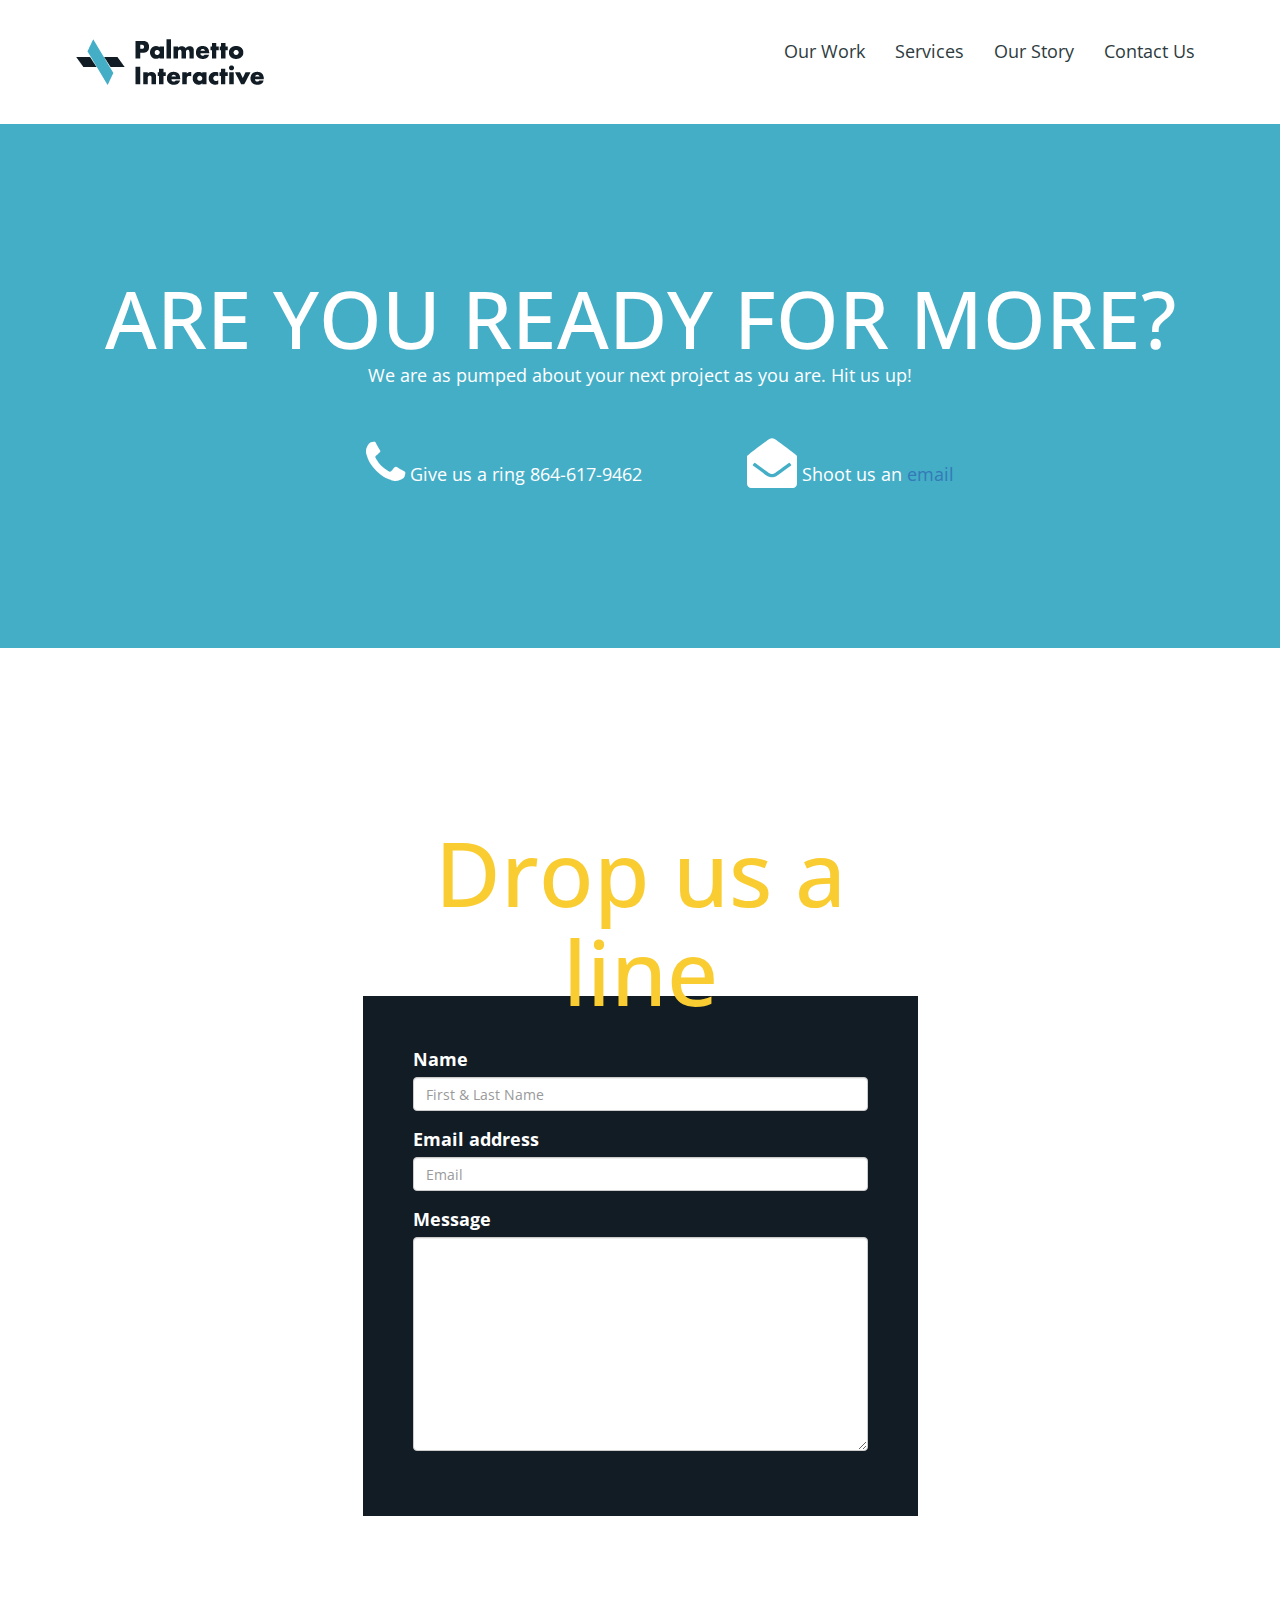
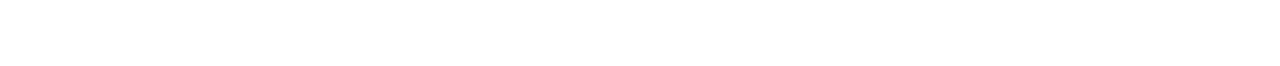
<file: contact.html>
<!doctype html>
<html class="no-js" lang="">
  <head>
    <meta charset="utf-8">
    <meta name="description" content="">
    <meta name="viewport" content="width=device-width, initial-scale=1">
    <title>Palmetto Interactive</title>

    <!-- Google Fonts -->
    <link href="https://fonts.googleapis.com/css?family=Open+Sans|Open+Sans+Condensed:700" rel="stylesheet" />

    <!-- Font Awesome -->
    <link rel="stylesheet" href="fonts/font-awesome/css/font-awesome.min.css" />


    <!-- build:css styles/main.css -->
    <link rel="stylesheet" href="css/styles.css">
    <!-- endbuild -->

    <!-- build:js scripts/vendor/modernizr.js -->
    <!-- <script src="/bower_components/modernizr/modernizr.js"></script> -->
    <!-- endbuild -->
  </head>

  <body>
    <!--[if IE]>
      <p class="browserupgrade">You are using an <strong>outdated</strong> browser. Please <a href="http://browsehappy.com/">upgrade your browser</a> to improve your experience.</p>
    <![endif]-->

    <!-- Navigation -->
    <nav id="mainNav" class="navbar navbar-custom">
      <div class="container">
        <!-- Brand and toggle get grouped for better mobile display -->
        <div class="navbar-header">
          <button type="button" class="navbar-toggle" data-toggle="collapse" data-target="#navbar-collapse-1">
              <span class="sr-only">Toggle navigation</span> Menu <i class="fa fa-bars"></i>
          </button>
          <a class="navbar-brand" href="#">
            <img src="images/logo.png" alt="Company Logo">
          </a>
      </div>

      <!-- Collect the nav links, forms, and other content for toggling -->
      <div class="collapse navbar-collapse" id="navbar-collapse-1">
          <ul class="nav navbar-nav navbar-right">
            <li class="hidden">
                <a href=""></a>
            </li>
            <li>
                <a href="work.html">Our Work</a>
            </li>
            <li>
              <a href="services.html">Services</a>
            </li>
            <li>
                <a href="story.html">Our Story</a>
            </li>
            <li>
                <a href="contact.html">Contact Us</a>
            </li>
          </ul>
        </div>  <!-- /.navbar-collapse -->
      </div>  <!-- /.container -->
    </nav>

    <section id="contact-header">
      <div class="container">
        <div class="row">
          <div class="col-md-12">
            <h1>Are You Ready For More?</h1>
            <p>We are as pumped about your next project as you are. Hit us up!</p>
            <ul>
              <li><i class="fa fa-phone" aria-hidden="true"></i> Give us a ring 864-617-9462</li>
              <li><i class="fa fa-envelope-open" aria-hidden="true"></i> Shoot us an <a href="mailto:palmettointeractive@gmail.com">email</a></li>
            </ul>
          </div>
        </div>
      </div>
    </section>

    <section id="contact-form">
      <div class="container">
        <div class="row">
          <div class="col-md-6 col-md-offset-3">
            <h2>Drop us a line</h2>
            <form action="">
              <div class="form-group">
                <label for="name">Name</label>
                <input type="text" class="form-control" id="name" placeholder="First &amp; Last Name">
              </div>
              <div class="form-group">
                <label for="email">Email address</label>
                <input type="email" class="form-control" id="email" placeholder="Email">
              </div>
              <div class="form-group">
                <label for="message">Message</label>
                <textarea class="form-control" name="message" id="message" cols="30" rows="10"></textarea>
              </div>
            </form>
          </div>
        </div>
      </div>
    </section>
</file>
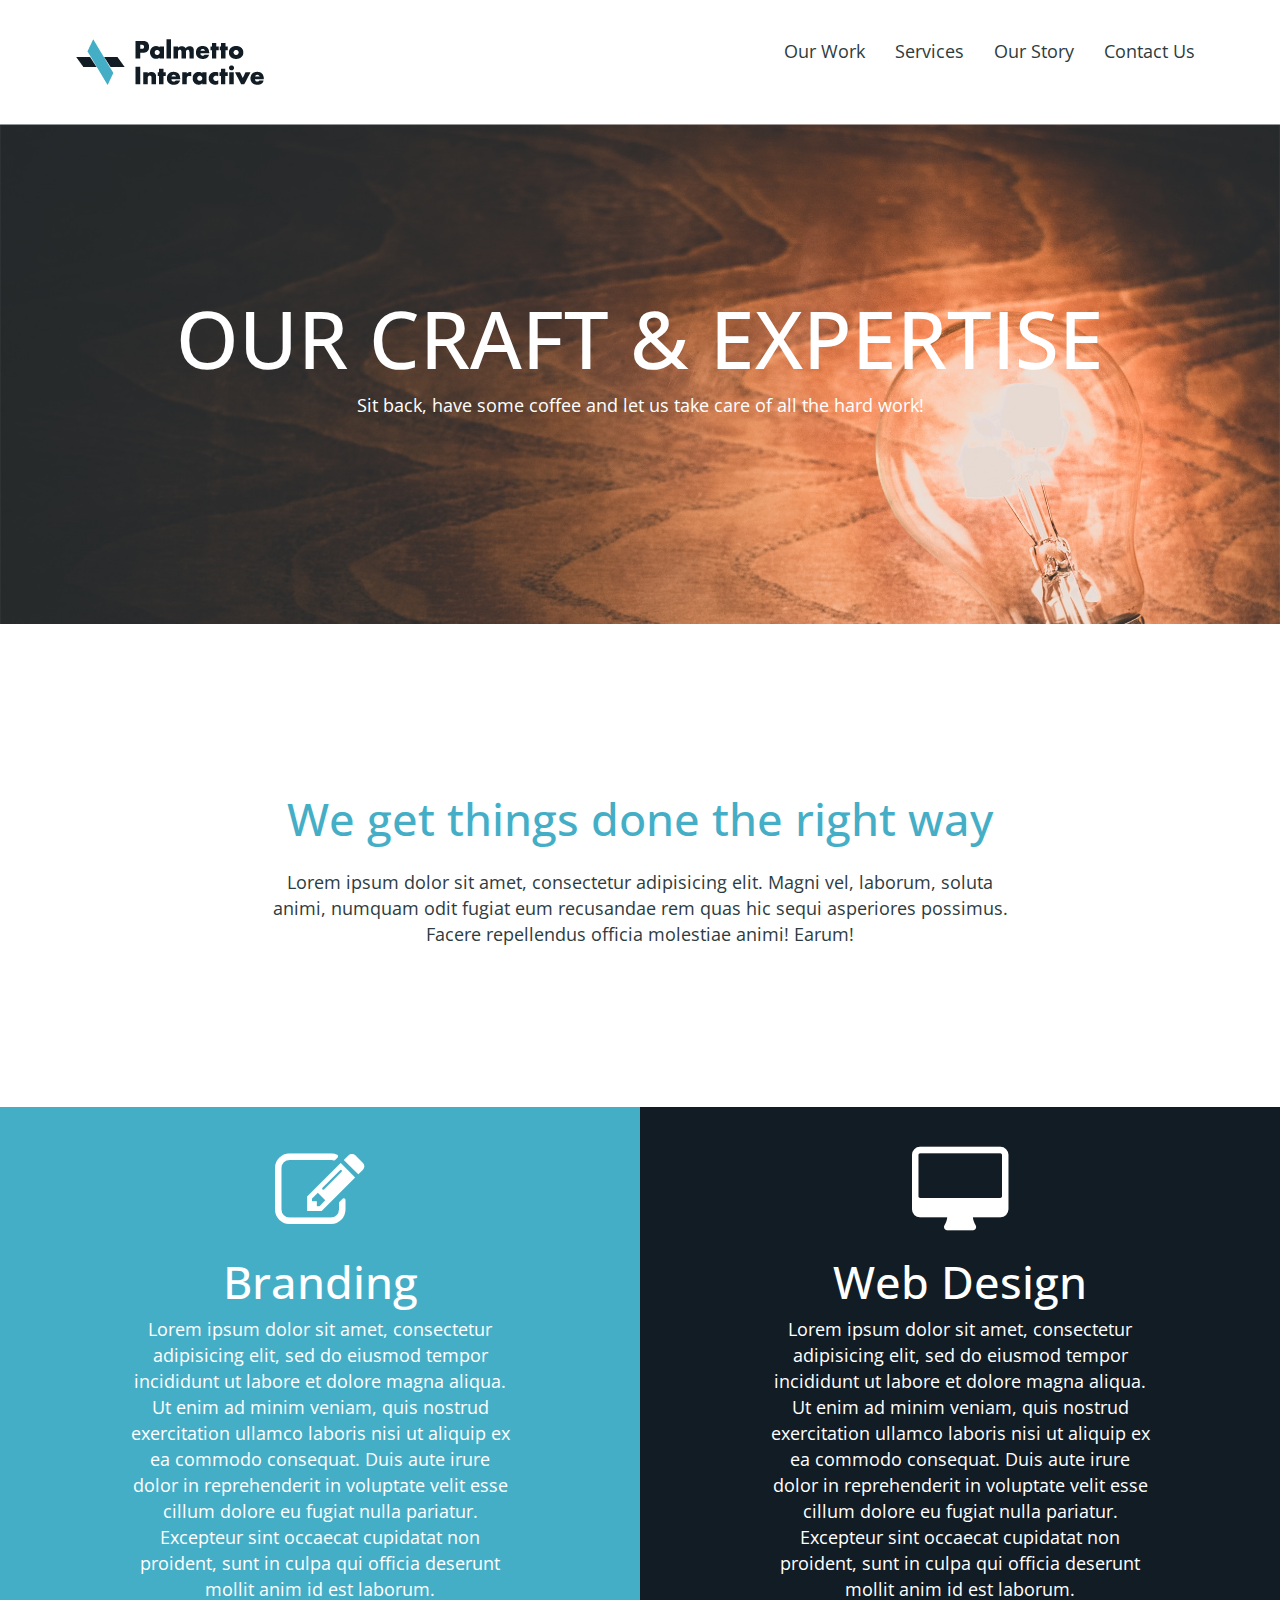
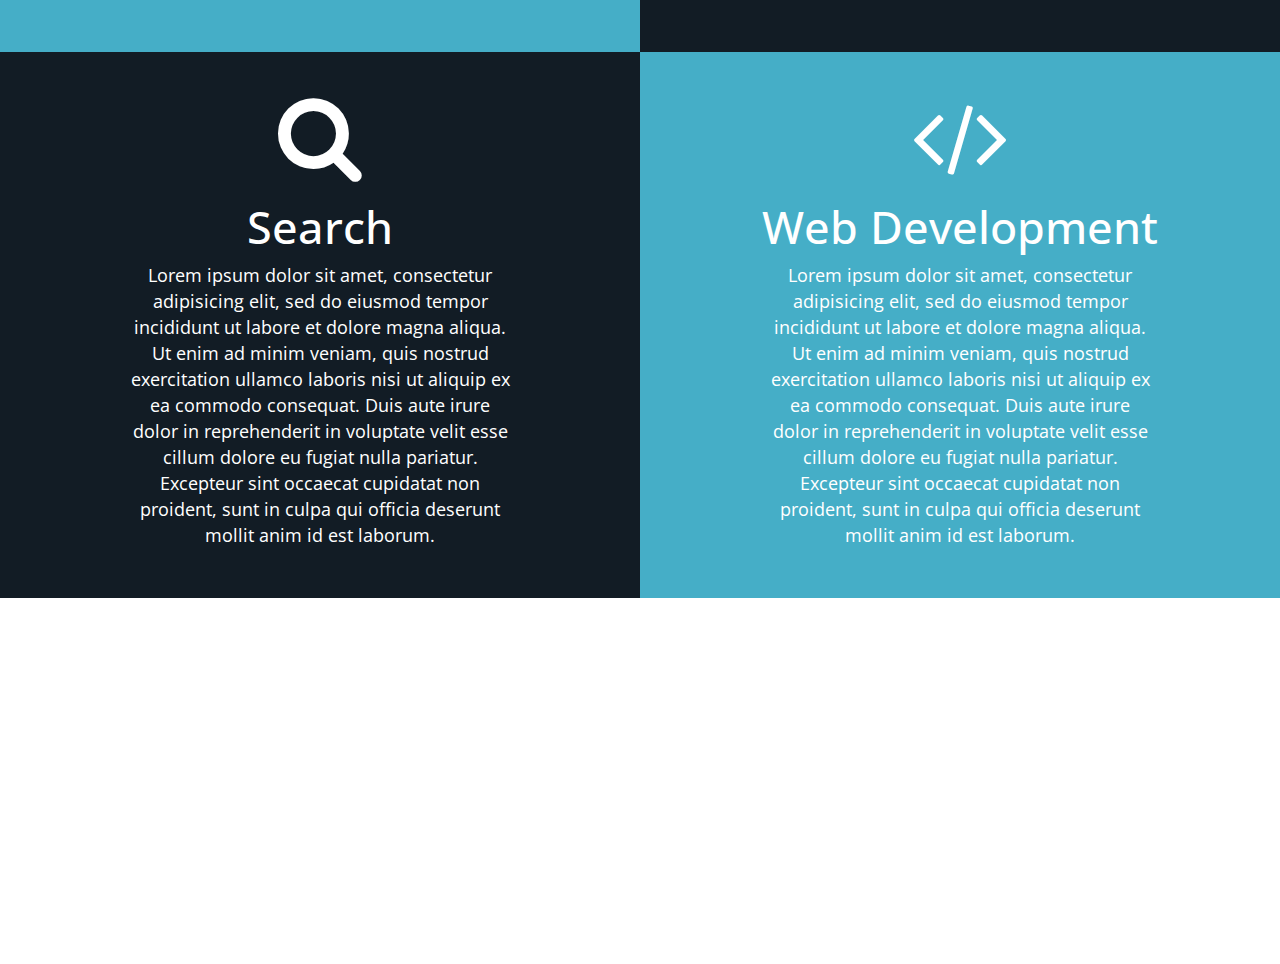
<file: services.html>
<!doctype html>
<html class="no-js" lang="">
  <head>
    <meta charset="utf-8">
    <meta name="description" content="">
    <meta name="viewport" content="width=device-width, initial-scale=1">
    <title>Palmetto Interactive</title>

    <!-- Google Fonts -->
    <link href="https://fonts.googleapis.com/css?family=Open+Sans|Open+Sans+Condensed:700" rel="stylesheet" />

    <!-- Font Awesome -->
    <link rel="stylesheet" href="fonts/font-awesome/css/font-awesome.min.css" />


    <!-- main.css -->
    <link rel="stylesheet" href="css/styles.css">

  </head>

  <body>
    <!--[if IE]>
      <p class="browserupgrade">You are using an <strong>outdated</strong> browser. Please <a href="http://browsehappy.com/">upgrade your browser</a> to improve your experience.</p>
    <![endif]-->

    <!-- Navigation -->
    <nav id="mainNav" class="navbar navbar-custom">
      <div class="container">
        <!-- Brand and toggle get grouped for better mobile display -->
        <div class="navbar-header">
          <button type="button" class="navbar-toggle" data-toggle="collapse" data-target="#navbar-collapse-1">
              <span class="sr-only">Toggle navigation</span> Menu <i class="fa fa-bars"></i>
          </button>
          <a class="navbar-brand" href="#">
            <img src="images/logo.png" alt="Company Logo">
          </a>
        </div>

        <!-- Collect the nav links, forms, and other content for toggling -->
        <div class="collapse navbar-collapse" id="navbar-collapse-1">
          <ul class="nav navbar-nav navbar-right">
            <li class="hidden">
                <a href=""></a>
            </li>
            <li>
                <a href="work.html">Our Work</a>
            </li>
            <li>
              <a href="services.html">Services</a>
            </li>
            <li>
                <a href="story.html">Our Story</a>
            </li>
            <li>
                <a href="contact.html">Contact Us</a>
            </li>
          </ul>
        </div> <!-- /.navbar-collapse -->
      </div> <!-- /.container -->
    </nav>

    <!-- main-content -->
    <div id="main-content">

      <!-- Header -->
      <header id="services-header">
        <div class="container">
          <div class="row">
            <div class="services-heading">
              <h1>our craft &amp; expertise</h1>
            </div>
              <div class="subheading">
                <p> Sit back, have some coffee and let us take care of all the hard work!
                </p>
              </div>
          </div> <!-- / row -->
        </div> <!-- / container -->
      </header>
      <!-- / header -->

      <!-- purpose -->
      <section id="purpose">
        <div class="container">
          <div class="row">
            <div class="col-sm-8 col-sm-offset-2">
              <div class="purpose-heading">
                <h2>We get things done the right way</h2>
              </div>
              <div class="purpose-description">
                <p>Lorem ipsum dolor sit amet, consectetur adipisicing elit. Magni vel, laborum, soluta animi, numquam odit fugiat eum recusandae rem quas hic sequi asperiores possimus. Facere repellendus officia molestiae animi! Earum!</p>
              </div>
            </div>
          </div> <!-- / row -->
        </div> <!-- / container -->
      </section>
      <!-- / .purpose -->

      <!-- our services -->
      <section id="our-services">
        <div class="container-fluid">
          <div class="row">
            <div class="col-md-6 branding branding-ctr-text">
              <div class="branding-heading">
                <i class="fa fa-5x fa-pencil-square-o" aria-hidden="true"></i>
                <h3>Branding</h3>
              </div>
              <div class="service-description">
                <p>Lorem ipsum dolor sit amet, consectetur adipisicing elit, sed do eiusmod tempor incididunt ut labore et dolore magna aliqua. Ut enim ad minim veniam, quis nostrud exercitation ullamco laboris nisi ut aliquip ex ea commodo consequat. Duis aute irure dolor in reprehenderit in voluptate velit esse cillum dolore eu fugiat nulla pariatur. Excepteur sint occaecat cupidatat non proident, sunt in culpa qui officia deserunt mollit anim id est laborum.</p>
              </div>
            </div>
            <div class="col-md-6 design branding-ctr-text">
              <div class="design-heading">
                <i class="fa fa-5x fa-desktop" aria-hidden="true"></i>
                <h3>Web Design</h3>
              </div>
              <div class="design-description">
                <p>Lorem ipsum dolor sit amet, consectetur adipisicing elit, sed do eiusmod tempor incididunt ut labore et dolore magna aliqua. Ut enim ad minim veniam, quis nostrud exercitation ullamco laboris nisi ut aliquip ex ea commodo consequat. Duis aute irure dolor in reprehenderit in voluptate velit esse cillum dolore eu fugiat nulla pariatur. Excepteur sint occaecat cupidatat non proident, sunt in culpa qui officia deserunt mollit anim id est laborum.</p>
              </div>
            </div>
            <div class="col-md-6 search branding-ctr-text">
              <div class="search-heading">
                <i class="fa fa-5x fa-search" aria-hidden="true"></i>
                <h3>Search</h3>
              </div>
              <div class="search-description">
                <p>Lorem ipsum dolor sit amet, consectetur adipisicing elit, sed do eiusmod tempor incididunt ut labore et dolore magna aliqua. Ut enim ad minim veniam, quis nostrud exercitation ullamco laboris nisi ut aliquip ex ea commodo consequat. Duis aute irure dolor in reprehenderit in voluptate velit esse cillum dolore eu fugiat nulla pariatur. Excepteur sint occaecat cupidatat non proident, sunt in culpa qui officia deserunt mollit anim id est laborum.</p>
              </div>
            </div>
            <div class="col-md-6 development branding-ctr-text">
              <div class="development-heading">
                <i class="fa fa-5x fa-code" aria-hidden="true"></i>
                <h3>Web Development</h3>
              </div>
              <div class="development-description">
                <p>Lorem ipsum dolor sit amet, consectetur adipisicing elit, sed do eiusmod tempor incididunt ut labore et dolore magna aliqua. Ut enim ad minim veniam, quis nostrud exercitation ullamco laboris nisi ut aliquip ex ea commodo consequat. Duis aute irure dolor in reprehenderit in voluptate velit esse cillum dolore eu fugiat nulla pariatur. Excepteur sint occaecat cupidatat non proident, sunt in culpa qui officia deserunt mollit anim id est laborum.</p>
              </div>
            </div>
          </div> <!-- / .row -->
        </div> <!-- / .container-fluid -->
      </section>
      <!-- / .our-services -->

     </div>
     <!-- / #main-content -->

    <!-- Footer -->
    <footer id="footer">
      <div class="container">
        <div class="row">
          <div class="col-md-12 footer-heading">
            <h1>We Are Ready, Are You?</h1>
            <h2>Let us help you with your <br />
              next big idea.
            </h2>
          </div>
        </div> <!-- / Row -->
        <div class="row social-nav-wrapper">
          <div class="col-sm-8">
            <span>&copy; Whatever you wanna put here </span>
          </div>
          <div class="col-sm-4">
            <ul class="social-list">
              <a href=""><li><i class="fa fa-facebook" aria-hidden="true"></i></li></a>
              <a href="" target="_blank"><li><i class="fa fa-twitter" aria-hidden="true"></i></li></a>
              <a href="" target="_blank"><li><i class="fa fa-instagram" aria-hidden="true"></i></li></a>
              <a href="" target="_blank"><li><i class="fa fa-youtube-play" aria-hidden="true"></i></li></a>
            </ul>
          </div>
        </div> <!-- / Row -->
      </div> <!-- / Container -->
    </footer>
     <!-- / Footer -->

    <!-- build:js scripts/main.js -->
    <script src="scripts/main.js"></script>
    <!-- endbuild -->
  </body>
</html>
</file>
<file: css/styles.css>
@charset "UTF-8";
/* Bootstrap Variables */
/* Import Bootstrap */
/*!
 * Bootstrap v3.3.7 (http://getbootstrap.com)
 * Copyright 2011-2016 Twitter, Inc.
 * Licensed under MIT (https://github.com/twbs/bootstrap/blob/master/LICENSE)
 */
/*! normalize.css v3.0.3 | MIT License | github.com/necolas/normalize.css */
html {
  font-family: sans-serif;
  -ms-text-size-adjust: 100%;
  -webkit-text-size-adjust: 100%; }

body {
  margin: 0; }

article,
aside,
details,
figcaption,
figure,
footer,
header,
hgroup,
main,
menu,
nav,
section,
summary {
  display: block; }

audio,
canvas,
progress,
video {
  display: inline-block;
  vertical-align: baseline; }

audio:not([controls]) {
  display: none;
  height: 0; }

[hidden],
template {
  display: none; }

a {
  background-color: transparent; }

a:active,
a:hover {
  outline: 0; }

abbr[title] {
  border-bottom: 1px dotted; }

b,
strong {
  font-weight: bold; }

dfn {
  font-style: italic; }

h1 {
  font-size: 2em;
  margin: 0.67em 0; }

mark {
  background: #ff0;
  color: #000; }

small {
  font-size: 80%; }

sub,
sup {
  font-size: 75%;
  line-height: 0;
  position: relative;
  vertical-align: baseline; }

sup {
  top: -0.5em; }

sub {
  bottom: -0.25em; }

img {
  border: 0; }

svg:not(:root) {
  overflow: hidden; }

figure {
  margin: 1em 40px; }

hr {
  box-sizing: content-box;
  height: 0; }

pre {
  overflow: auto; }

code,
kbd,
pre,
samp {
  font-family: monospace, monospace;
  font-size: 1em; }

button,
input,
optgroup,
select,
textarea {
  color: inherit;
  font: inherit;
  margin: 0; }

button {
  overflow: visible; }

button,
select {
  text-transform: none; }

button,
html input[type="button"],
input[type="reset"],
input[type="submit"] {
  -webkit-appearance: button;
  cursor: pointer; }

button[disabled],
html input[disabled] {
  cursor: default; }

button::-moz-focus-inner,
input::-moz-focus-inner {
  border: 0;
  padding: 0; }

input {
  line-height: normal; }

input[type="checkbox"],
input[type="radio"] {
  box-sizing: border-box;
  padding: 0; }

input[type="number"]::-webkit-inner-spin-button,
input[type="number"]::-webkit-outer-spin-button {
  height: auto; }

input[type="search"] {
  -webkit-appearance: textfield;
  box-sizing: content-box; }

input[type="search"]::-webkit-search-cancel-button,
input[type="search"]::-webkit-search-decoration {
  -webkit-appearance: none; }

fieldset {
  border: 1px solid #c0c0c0;
  margin: 0 2px;
  padding: 0.35em 0.625em 0.75em; }

legend {
  border: 0;
  padding: 0; }

textarea {
  overflow: auto; }

optgroup {
  font-weight: bold; }

table {
  border-collapse: collapse;
  border-spacing: 0; }

td,
th {
  padding: 0; }

/*! Source: https://github.com/h5bp/html5-boilerplate/blob/master/src/css/main.css */
@media print {
  *,
  *:before,
  *:after {
    background: transparent !important;
    color: #000 !important;
    box-shadow: none !important;
    text-shadow: none !important; }

  a,
  a:visited {
    text-decoration: underline; }

  a[href]:after {
    content: " (" attr(href) ")"; }

  abbr[title]:after {
    content: " (" attr(title) ")"; }

  a[href^="#"]:after,
  a[href^="javascript:"]:after {
    content: ""; }

  pre,
  blockquote {
    border: 1px solid #999;
    page-break-inside: avoid; }

  thead {
    display: table-header-group; }

  tr,
  img {
    page-break-inside: avoid; }

  img {
    max-width: 100% !important; }

  p,
  h2,
  h3 {
    orphans: 3;
    widows: 3; }

  h2,
  h3 {
    page-break-after: avoid; }

  .navbar {
    display: none; }

  .btn > .caret,
  .dropup > .btn > .caret {
    border-top-color: #000 !important; }

  .label {
    border: 1px solid #000; }

  .table {
    border-collapse: collapse !important; }
    .table td,
    .table th {
      background-color: #fff !important; }

  .table-bordered th,
  .table-bordered td {
    border: 1px solid #ddd !important; } }
@font-face {
  font-family: 'Glyphicons Halflings';
  src: url("../bower_components/bootstrap-sass/assets/fonts/bootstrap/glyphicons-halflings-regular.eot");
  src: url("../bower_components/bootstrap-sass/assets/fonts/bootstrap/glyphicons-halflings-regular.eot?#iefix") format("embedded-opentype"), url("../bower_components/bootstrap-sass/assets/fonts/bootstrap/glyphicons-halflings-regular.woff2") format("woff2"), url("../bower_components/bootstrap-sass/assets/fonts/bootstrap/glyphicons-halflings-regular.woff") format("woff"), url("../bower_components/bootstrap-sass/assets/fonts/bootstrap/glyphicons-halflings-regular.ttf") format("truetype"), url("../bower_components/bootstrap-sass/assets/fonts/bootstrap/glyphicons-halflings-regular.svg#glyphicons_halflingsregular") format("svg"); }
.glyphicon {
  position: relative;
  top: 1px;
  display: inline-block;
  font-family: 'Glyphicons Halflings';
  font-style: normal;
  font-weight: normal;
  line-height: 1;
  -webkit-font-smoothing: antialiased;
  -moz-osx-font-smoothing: grayscale; }

.glyphicon-asterisk:before {
  content: "\002a"; }

.glyphicon-plus:before {
  content: "\002b"; }

.glyphicon-euro:before,
.glyphicon-eur:before {
  content: "\20ac"; }

.glyphicon-minus:before {
  content: "\2212"; }

.glyphicon-cloud:before {
  content: "\2601"; }

.glyphicon-envelope:before {
  content: "\2709"; }

.glyphicon-pencil:before {
  content: "\270f"; }

.glyphicon-glass:before {
  content: "\e001"; }

.glyphicon-music:before {
  content: "\e002"; }

.glyphicon-search:before {
  content: "\e003"; }

.glyphicon-heart:before {
  content: "\e005"; }

.glyphicon-star:before {
  content: "\e006"; }

.glyphicon-star-empty:before {
  content: "\e007"; }

.glyphicon-user:before {
  content: "\e008"; }

.glyphicon-film:before {
  content: "\e009"; }

.glyphicon-th-large:before {
  content: "\e010"; }

.glyphicon-th:before {
  content: "\e011"; }

.glyphicon-th-list:before {
  content: "\e012"; }

.glyphicon-ok:before {
  content: "\e013"; }

.glyphicon-remove:before {
  content: "\e014"; }

.glyphicon-zoom-in:before {
  content: "\e015"; }

.glyphicon-zoom-out:before {
  content: "\e016"; }

.glyphicon-off:before {
  content: "\e017"; }

.glyphicon-signal:before {
  content: "\e018"; }

.glyphicon-cog:before {
  content: "\e019"; }

.glyphicon-trash:before {
  content: "\e020"; }

.glyphicon-home:before {
  content: "\e021"; }

.glyphicon-file:before {
  content: "\e022"; }

.glyphicon-time:before {
  content: "\e023"; }

.glyphicon-road:before {
  content: "\e024"; }

.glyphicon-download-alt:before {
  content: "\e025"; }

.glyphicon-download:before {
  content: "\e026"; }

.glyphicon-upload:before {
  content: "\e027"; }

.glyphicon-inbox:before {
  content: "\e028"; }

.glyphicon-play-circle:before {
  content: "\e029"; }

.glyphicon-repeat:before {
  content: "\e030"; }

.glyphicon-refresh:before {
  content: "\e031"; }

.glyphicon-list-alt:before {
  content: "\e032"; }

.glyphicon-lock:before {
  content: "\e033"; }

.glyphicon-flag:before {
  content: "\e034"; }

.glyphicon-headphones:before {
  content: "\e035"; }

.glyphicon-volume-off:before {
  content: "\e036"; }

.glyphicon-volume-down:before {
  content: "\e037"; }

.glyphicon-volume-up:before {
  content: "\e038"; }

.glyphicon-qrcode:before {
  content: "\e039"; }

.glyphicon-barcode:before {
  content: "\e040"; }

.glyphicon-tag:before {
  content: "\e041"; }

.glyphicon-tags:before {
  content: "\e042"; }

.glyphicon-book:before {
  content: "\e043"; }

.glyphicon-bookmark:before {
  content: "\e044"; }

.glyphicon-print:before {
  content: "\e045"; }

.glyphicon-camera:before {
  content: "\e046"; }

.glyphicon-font:before {
  content: "\e047"; }

.glyphicon-bold:before {
  content: "\e048"; }

.glyphicon-italic:before {
  content: "\e049"; }

.glyphicon-text-height:before {
  content: "\e050"; }

.glyphicon-text-width:before {
  content: "\e051"; }

.glyphicon-align-left:before {
  content: "\e052"; }

.glyphicon-align-center:before {
  content: "\e053"; }

.glyphicon-align-right:before {
  content: "\e054"; }

.glyphicon-align-justify:before {
  content: "\e055"; }

.glyphicon-list:before {
  content: "\e056"; }

.glyphicon-indent-left:before {
  content: "\e057"; }

.glyphicon-indent-right:before {
  content: "\e058"; }

.glyphicon-facetime-video:before {
  content: "\e059"; }

.glyphicon-picture:before {
  content: "\e060"; }

.glyphicon-map-marker:before {
  content: "\e062"; }

.glyphicon-adjust:before {
  content: "\e063"; }

.glyphicon-tint:before {
  content: "\e064"; }

.glyphicon-edit:before {
  content: "\e065"; }

.glyphicon-share:before {
  content: "\e066"; }

.glyphicon-check:before {
  content: "\e067"; }

.glyphicon-move:before {
  content: "\e068"; }

.glyphicon-step-backward:before {
  content: "\e069"; }

.glyphicon-fast-backward:before {
  content: "\e070"; }

.glyphicon-backward:before {
  content: "\e071"; }

.glyphicon-play:before {
  content: "\e072"; }

.glyphicon-pause:before {
  content: "\e073"; }

.glyphicon-stop:before {
  content: "\e074"; }

.glyphicon-forward:before {
  content: "\e075"; }

.glyphicon-fast-forward:before {
  content: "\e076"; }

.glyphicon-step-forward:before {
  content: "\e077"; }

.glyphicon-eject:before {
  content: "\e078"; }

.glyphicon-chevron-left:before {
  content: "\e079"; }

.glyphicon-chevron-right:before {
  content: "\e080"; }

.glyphicon-plus-sign:before {
  content: "\e081"; }

.glyphicon-minus-sign:before {
  content: "\e082"; }

.glyphicon-remove-sign:before {
  content: "\e083"; }

.glyphicon-ok-sign:before {
  content: "\e084"; }

.glyphicon-question-sign:before {
  content: "\e085"; }

.glyphicon-info-sign:before {
  content: "\e086"; }

.glyphicon-screenshot:before {
  content: "\e087"; }

.glyphicon-remove-circle:before {
  content: "\e088"; }

.glyphicon-ok-circle:before {
  content: "\e089"; }

.glyphicon-ban-circle:before {
  content: "\e090"; }

.glyphicon-arrow-left:before {
  content: "\e091"; }

.glyphicon-arrow-right:before {
  content: "\e092"; }

.glyphicon-arrow-up:before {
  content: "\e093"; }

.glyphicon-arrow-down:before {
  content: "\e094"; }

.glyphicon-share-alt:before {
  content: "\e095"; }

.glyphicon-resize-full:before {
  content: "\e096"; }

.glyphicon-resize-small:before {
  content: "\e097"; }

.glyphicon-exclamation-sign:before {
  content: "\e101"; }

.glyphicon-gift:before {
  content: "\e102"; }

.glyphicon-leaf:before {
  content: "\e103"; }

.glyphicon-fire:before {
  content: "\e104"; }

.glyphicon-eye-open:before {
  content: "\e105"; }

.glyphicon-eye-close:before {
  content: "\e106"; }

.glyphicon-warning-sign:before {
  content: "\e107"; }

.glyphicon-plane:before {
  content: "\e108"; }

.glyphicon-calendar:before {
  content: "\e109"; }

.glyphicon-random:before {
  content: "\e110"; }

.glyphicon-comment:before {
  content: "\e111"; }

.glyphicon-magnet:before {
  content: "\e112"; }

.glyphicon-chevron-up:before {
  content: "\e113"; }

.glyphicon-chevron-down:before {
  content: "\e114"; }

.glyphicon-retweet:before {
  content: "\e115"; }

.glyphicon-shopping-cart:before {
  content: "\e116"; }

.glyphicon-folder-close:before {
  content: "\e117"; }

.glyphicon-folder-open:before {
  content: "\e118"; }

.glyphicon-resize-vertical:before {
  content: "\e119"; }

.glyphicon-resize-horizontal:before {
  content: "\e120"; }

.glyphicon-hdd:before {
  content: "\e121"; }

.glyphicon-bullhorn:before {
  content: "\e122"; }

.glyphicon-bell:before {
  content: "\e123"; }

.glyphicon-certificate:before {
  content: "\e124"; }

.glyphicon-thumbs-up:before {
  content: "\e125"; }

.glyphicon-thumbs-down:before {
  content: "\e126"; }

.glyphicon-hand-right:before {
  content: "\e127"; }

.glyphicon-hand-left:before {
  content: "\e128"; }

.glyphicon-hand-up:before {
  content: "\e129"; }

.glyphicon-hand-down:before {
  content: "\e130"; }

.glyphicon-circle-arrow-right:before {
  content: "\e131"; }

.glyphicon-circle-arrow-left:before {
  content: "\e132"; }

.glyphicon-circle-arrow-up:before {
  content: "\e133"; }

.glyphicon-circle-arrow-down:before {
  content: "\e134"; }

.glyphicon-globe:before {
  content: "\e135"; }

.glyphicon-wrench:before {
  content: "\e136"; }

.glyphicon-tasks:before {
  content: "\e137"; }

.glyphicon-filter:before {
  content: "\e138"; }

.glyphicon-briefcase:before {
  content: "\e139"; }

.glyphicon-fullscreen:before {
  content: "\e140"; }

.glyphicon-dashboard:before {
  content: "\e141"; }

.glyphicon-paperclip:before {
  content: "\e142"; }

.glyphicon-heart-empty:before {
  content: "\e143"; }

.glyphicon-link:before {
  content: "\e144"; }

.glyphicon-phone:before {
  content: "\e145"; }

.glyphicon-pushpin:before {
  content: "\e146"; }

.glyphicon-usd:before {
  content: "\e148"; }

.glyphicon-gbp:before {
  content: "\e149"; }

.glyphicon-sort:before {
  content: "\e150"; }

.glyphicon-sort-by-alphabet:before {
  content: "\e151"; }

.glyphicon-sort-by-alphabet-alt:before {
  content: "\e152"; }

.glyphicon-sort-by-order:before {
  content: "\e153"; }

.glyphicon-sort-by-order-alt:before {
  content: "\e154"; }

.glyphicon-sort-by-attributes:before {
  content: "\e155"; }

.glyphicon-sort-by-attributes-alt:before {
  content: "\e156"; }

.glyphicon-unchecked:before {
  content: "\e157"; }

.glyphicon-expand:before {
  content: "\e158"; }

.glyphicon-collapse-down:before {
  content: "\e159"; }

.glyphicon-collapse-up:before {
  content: "\e160"; }

.glyphicon-log-in:before {
  content: "\e161"; }

.glyphicon-flash:before {
  content: "\e162"; }

.glyphicon-log-out:before {
  content: "\e163"; }

.glyphicon-new-window:before {
  content: "\e164"; }

.glyphicon-record:before {
  content: "\e165"; }

.glyphicon-save:before {
  content: "\e166"; }

.glyphicon-open:before {
  content: "\e167"; }

.glyphicon-saved:before {
  content: "\e168"; }

.glyphicon-import:before {
  content: "\e169"; }

.glyphicon-export:before {
  content: "\e170"; }

.glyphicon-send:before {
  content: "\e171"; }

.glyphicon-floppy-disk:before {
  content: "\e172"; }

.glyphicon-floppy-saved:before {
  content: "\e173"; }

.glyphicon-floppy-remove:before {
  content: "\e174"; }

.glyphicon-floppy-save:before {
  content: "\e175"; }

.glyphicon-floppy-open:before {
  content: "\e176"; }

.glyphicon-credit-card:before {
  content: "\e177"; }

.glyphicon-transfer:before {
  content: "\e178"; }

.glyphicon-cutlery:before {
  content: "\e179"; }

.glyphicon-header:before {
  content: "\e180"; }

.glyphicon-compressed:before {
  content: "\e181"; }

.glyphicon-earphone:before {
  content: "\e182"; }

.glyphicon-phone-alt:before {
  content: "\e183"; }

.glyphicon-tower:before {
  content: "\e184"; }

.glyphicon-stats:before {
  content: "\e185"; }

.glyphicon-sd-video:before {
  content: "\e186"; }

.glyphicon-hd-video:before {
  content: "\e187"; }

.glyphicon-subtitles:before {
  content: "\e188"; }

.glyphicon-sound-stereo:before {
  content: "\e189"; }

.glyphicon-sound-dolby:before {
  content: "\e190"; }

.glyphicon-sound-5-1:before {
  content: "\e191"; }

.glyphicon-sound-6-1:before {
  content: "\e192"; }

.glyphicon-sound-7-1:before {
  content: "\e193"; }

.glyphicon-copyright-mark:before {
  content: "\e194"; }

.glyphicon-registration-mark:before {
  content: "\e195"; }

.glyphicon-cloud-download:before {
  content: "\e197"; }

.glyphicon-cloud-upload:before {
  content: "\e198"; }

.glyphicon-tree-conifer:before {
  content: "\e199"; }

.glyphicon-tree-deciduous:before {
  content: "\e200"; }

.glyphicon-cd:before {
  content: "\e201"; }

.glyphicon-save-file:before {
  content: "\e202"; }

.glyphicon-open-file:before {
  content: "\e203"; }

.glyphicon-level-up:before {
  content: "\e204"; }

.glyphicon-copy:before {
  content: "\e205"; }

.glyphicon-paste:before {
  content: "\e206"; }

.glyphicon-alert:before {
  content: "\e209"; }

.glyphicon-equalizer:before {
  content: "\e210"; }

.glyphicon-king:before {
  content: "\e211"; }

.glyphicon-queen:before {
  content: "\e212"; }

.glyphicon-pawn:before {
  content: "\e213"; }

.glyphicon-bishop:before {
  content: "\e214"; }

.glyphicon-knight:before {
  content: "\e215"; }

.glyphicon-baby-formula:before {
  content: "\e216"; }

.glyphicon-tent:before {
  content: "\26fa"; }

.glyphicon-blackboard:before {
  content: "\e218"; }

.glyphicon-bed:before {
  content: "\e219"; }

.glyphicon-apple:before {
  content: "\f8ff"; }

.glyphicon-erase:before {
  content: "\e221"; }

.glyphicon-hourglass:before {
  content: "\231b"; }

.glyphicon-lamp:before {
  content: "\e223"; }

.glyphicon-duplicate:before {
  content: "\e224"; }

.glyphicon-piggy-bank:before {
  content: "\e225"; }

.glyphicon-scissors:before {
  content: "\e226"; }

.glyphicon-bitcoin:before {
  content: "\e227"; }

.glyphicon-btc:before {
  content: "\e227"; }

.glyphicon-xbt:before {
  content: "\e227"; }

.glyphicon-yen:before {
  content: "\00a5"; }

.glyphicon-jpy:before {
  content: "\00a5"; }

.glyphicon-ruble:before {
  content: "\20bd"; }

.glyphicon-rub:before {
  content: "\20bd"; }

.glyphicon-scale:before {
  content: "\e230"; }

.glyphicon-ice-lolly:before {
  content: "\e231"; }

.glyphicon-ice-lolly-tasted:before {
  content: "\e232"; }

.glyphicon-education:before {
  content: "\e233"; }

.glyphicon-option-horizontal:before {
  content: "\e234"; }

.glyphicon-option-vertical:before {
  content: "\e235"; }

.glyphicon-menu-hamburger:before {
  content: "\e236"; }

.glyphicon-modal-window:before {
  content: "\e237"; }

.glyphicon-oil:before {
  content: "\e238"; }

.glyphicon-grain:before {
  content: "\e239"; }

.glyphicon-sunglasses:before {
  content: "\e240"; }

.glyphicon-text-size:before {
  content: "\e241"; }

.glyphicon-text-color:before {
  content: "\e242"; }

.glyphicon-text-background:before {
  content: "\e243"; }

.glyphicon-object-align-top:before {
  content: "\e244"; }

.glyphicon-object-align-bottom:before {
  content: "\e245"; }

.glyphicon-object-align-horizontal:before {
  content: "\e246"; }

.glyphicon-object-align-left:before {
  content: "\e247"; }

.glyphicon-object-align-vertical:before {
  content: "\e248"; }

.glyphicon-object-align-right:before {
  content: "\e249"; }

.glyphicon-triangle-right:before {
  content: "\e250"; }

.glyphicon-triangle-left:before {
  content: "\e251"; }

.glyphicon-triangle-bottom:before {
  content: "\e252"; }

.glyphicon-triangle-top:before {
  content: "\e253"; }

.glyphicon-console:before {
  content: "\e254"; }

.glyphicon-superscript:before {
  content: "\e255"; }

.glyphicon-subscript:before {
  content: "\e256"; }

.glyphicon-menu-left:before {
  content: "\e257"; }

.glyphicon-menu-right:before {
  content: "\e258"; }

.glyphicon-menu-down:before {
  content: "\e259"; }

.glyphicon-menu-up:before {
  content: "\e260"; }

* {
  -webkit-box-sizing: border-box;
  -moz-box-sizing: border-box;
  box-sizing: border-box; }

*:before,
*:after {
  -webkit-box-sizing: border-box;
  -moz-box-sizing: border-box;
  box-sizing: border-box; }

html {
  font-size: 10px;
  -webkit-tap-highlight-color: transparent; }

body {
  font-family: "Helvetica Neue", Helvetica, Arial, sans-serif;
  font-size: 14px;
  line-height: 1.42857;
  color: #333333;
  background-color: #fff; }

input,
button,
select,
textarea {
  font-family: inherit;
  font-size: inherit;
  line-height: inherit; }

a {
  color: #337ab7;
  text-decoration: none; }
  a:hover, a:focus {
    color: #23527c;
    text-decoration: underline; }
  a:focus {
    outline: 5px auto -webkit-focus-ring-color;
    outline-offset: -2px; }

figure {
  margin: 0; }

img {
  vertical-align: middle; }

.img-responsive {
  display: block;
  max-width: 100%;
  height: auto; }

.img-rounded {
  border-radius: 6px; }

.img-thumbnail {
  padding: 4px;
  line-height: 1.42857;
  background-color: #fff;
  border: 1px solid #ddd;
  border-radius: 4px;
  -webkit-transition: all 0.2s ease-in-out;
  -o-transition: all 0.2s ease-in-out;
  transition: all 0.2s ease-in-out;
  display: inline-block;
  max-width: 100%;
  height: auto; }

.img-circle {
  border-radius: 50%; }

hr {
  margin-top: 20px;
  margin-bottom: 20px;
  border: 0;
  border-top: 1px solid #eeeeee; }

.sr-only {
  position: absolute;
  width: 1px;
  height: 1px;
  margin: -1px;
  padding: 0;
  overflow: hidden;
  clip: rect(0, 0, 0, 0);
  border: 0; }

.sr-only-focusable:active, .sr-only-focusable:focus {
  position: static;
  width: auto;
  height: auto;
  margin: 0;
  overflow: visible;
  clip: auto; }

[role="button"] {
  cursor: pointer; }

h1, h2, h3, h4, h5, h6,
.h1, .h2, .h3, .h4, .h5, .h6 {
  font-family: inherit;
  font-weight: 500;
  line-height: 1.1;
  color: inherit; }
  h1 small,
  h1 .small, h2 small,
  h2 .small, h3 small,
  h3 .small, h4 small,
  h4 .small, h5 small,
  h5 .small, h6 small,
  h6 .small,
  .h1 small,
  .h1 .small, .h2 small,
  .h2 .small, .h3 small,
  .h3 .small, .h4 small,
  .h4 .small, .h5 small,
  .h5 .small, .h6 small,
  .h6 .small {
    font-weight: normal;
    line-height: 1;
    color: #777777; }

h1, .h1,
h2, .h2,
h3, .h3 {
  margin-top: 20px;
  margin-bottom: 10px; }
  h1 small,
  h1 .small, .h1 small,
  .h1 .small,
  h2 small,
  h2 .small, .h2 small,
  .h2 .small,
  h3 small,
  h3 .small, .h3 small,
  .h3 .small {
    font-size: 65%; }

h4, .h4,
h5, .h5,
h6, .h6 {
  margin-top: 10px;
  margin-bottom: 10px; }
  h4 small,
  h4 .small, .h4 small,
  .h4 .small,
  h5 small,
  h5 .small, .h5 small,
  .h5 .small,
  h6 small,
  h6 .small, .h6 small,
  .h6 .small {
    font-size: 75%; }

h1, .h1 {
  font-size: 36px; }

h2, .h2 {
  font-size: 30px; }

h3, .h3 {
  font-size: 24px; }

h4, .h4 {
  font-size: 18px; }

h5, .h5 {
  font-size: 14px; }

h6, .h6 {
  font-size: 12px; }

p {
  margin: 0 0 10px; }

.lead {
  margin-bottom: 20px;
  font-size: 16px;
  font-weight: 300;
  line-height: 1.4; }
  @media (min-width: 768px) {
    .lead {
      font-size: 21px; } }

small,
.small {
  font-size: 85%; }

mark,
.mark {
  background-color: #fcf8e3;
  padding: .2em; }

.text-left {
  text-align: left; }

.text-right {
  text-align: right; }

.text-center {
  text-align: center; }

.text-justify {
  text-align: justify; }

.text-nowrap {
  white-space: nowrap; }

.text-lowercase {
  text-transform: lowercase; }

.text-uppercase, .initialism {
  text-transform: uppercase; }

.text-capitalize {
  text-transform: capitalize; }

.text-muted {
  color: #777777; }

.text-primary {
  color: #337ab7; }

a.text-primary:hover,
a.text-primary:focus {
  color: #286090; }

.text-success {
  color: #3c763d; }

a.text-success:hover,
a.text-success:focus {
  color: #2b542c; }

.text-info {
  color: #31708f; }

a.text-info:hover,
a.text-info:focus {
  color: #245269; }

.text-warning {
  color: #8a6d3b; }

a.text-warning:hover,
a.text-warning:focus {
  color: #66512c; }

.text-danger {
  color: #a94442; }

a.text-danger:hover,
a.text-danger:focus {
  color: #843534; }

.bg-primary {
  color: #fff; }

.bg-primary {
  background-color: #337ab7; }

a.bg-primary:hover,
a.bg-primary:focus {
  background-color: #286090; }

.bg-success {
  background-color: #dff0d8; }

a.bg-success:hover,
a.bg-success:focus {
  background-color: #c1e2b3; }

.bg-info {
  background-color: #d9edf7; }

a.bg-info:hover,
a.bg-info:focus {
  background-color: #afd9ee; }

.bg-warning {
  background-color: #fcf8e3; }

a.bg-warning:hover,
a.bg-warning:focus {
  background-color: #f7ecb5; }

.bg-danger {
  background-color: #f2dede; }

a.bg-danger:hover,
a.bg-danger:focus {
  background-color: #e4b9b9; }

.page-header {
  padding-bottom: 9px;
  margin: 40px 0 20px;
  border-bottom: 1px solid #eeeeee; }

ul,
ol {
  margin-top: 0;
  margin-bottom: 10px; }
  ul ul,
  ul ol,
  ol ul,
  ol ol {
    margin-bottom: 0; }

.list-unstyled {
  padding-left: 0;
  list-style: none; }

.list-inline {
  padding-left: 0;
  list-style: none;
  margin-left: -5px; }
  .list-inline > li {
    display: inline-block;
    padding-left: 5px;
    padding-right: 5px; }

dl {
  margin-top: 0;
  margin-bottom: 20px; }

dt,
dd {
  line-height: 1.42857; }

dt {
  font-weight: bold; }

dd {
  margin-left: 0; }

.dl-horizontal dd:before, .dl-horizontal dd:after {
  content: " ";
  display: table; }
.dl-horizontal dd:after {
  clear: both; }
@media (min-width: 768px) {
  .dl-horizontal dt {
    float: left;
    width: 160px;
    clear: left;
    text-align: right;
    overflow: hidden;
    text-overflow: ellipsis;
    white-space: nowrap; }
  .dl-horizontal dd {
    margin-left: 180px; } }

abbr[title],
abbr[data-original-title] {
  cursor: help;
  border-bottom: 1px dotted #777777; }

.initialism {
  font-size: 90%; }

blockquote {
  padding: 10px 20px;
  margin: 0 0 20px;
  font-size: 17.5px;
  border-left: 5px solid #eeeeee; }
  blockquote p:last-child,
  blockquote ul:last-child,
  blockquote ol:last-child {
    margin-bottom: 0; }
  blockquote footer,
  blockquote small,
  blockquote .small {
    display: block;
    font-size: 80%;
    line-height: 1.42857;
    color: #777777; }
    blockquote footer:before,
    blockquote small:before,
    blockquote .small:before {
      content: '\2014 \00A0'; }

.blockquote-reverse,
blockquote.pull-right {
  padding-right: 15px;
  padding-left: 0;
  border-right: 5px solid #eeeeee;
  border-left: 0;
  text-align: right; }
  .blockquote-reverse footer:before,
  .blockquote-reverse small:before,
  .blockquote-reverse .small:before,
  blockquote.pull-right footer:before,
  blockquote.pull-right small:before,
  blockquote.pull-right .small:before {
    content: ''; }
  .blockquote-reverse footer:after,
  .blockquote-reverse small:after,
  .blockquote-reverse .small:after,
  blockquote.pull-right footer:after,
  blockquote.pull-right small:after,
  blockquote.pull-right .small:after {
    content: '\00A0 \2014'; }

address {
  margin-bottom: 20px;
  font-style: normal;
  line-height: 1.42857; }

code,
kbd,
pre,
samp {
  font-family: Menlo, Monaco, Consolas, "Courier New", monospace; }

code {
  padding: 2px 4px;
  font-size: 90%;
  color: #c7254e;
  background-color: #f9f2f4;
  border-radius: 4px; }

kbd {
  padding: 2px 4px;
  font-size: 90%;
  color: #fff;
  background-color: #333;
  border-radius: 3px;
  box-shadow: inset 0 -1px 0 rgba(0, 0, 0, 0.25); }
  kbd kbd {
    padding: 0;
    font-size: 100%;
    font-weight: bold;
    box-shadow: none; }

pre {
  display: block;
  padding: 9.5px;
  margin: 0 0 10px;
  font-size: 13px;
  line-height: 1.42857;
  word-break: break-all;
  word-wrap: break-word;
  color: #333333;
  background-color: #f5f5f5;
  border: 1px solid #ccc;
  border-radius: 4px; }
  pre code {
    padding: 0;
    font-size: inherit;
    color: inherit;
    white-space: pre-wrap;
    background-color: transparent;
    border-radius: 0; }

.pre-scrollable {
  max-height: 340px;
  overflow-y: scroll; }

.container {
  margin-right: auto;
  margin-left: auto;
  padding-left: 15px;
  padding-right: 15px; }
  .container:before, .container:after {
    content: " ";
    display: table; }
  .container:after {
    clear: both; }
  @media (min-width: 768px) {
    .container {
      width: 750px; } }
  @media (min-width: 992px) {
    .container {
      width: 970px; } }
  @media (min-width: 1200px) {
    .container {
      width: 1170px; } }

.container-fluid {
  margin-right: auto;
  margin-left: auto;
  padding-left: 15px;
  padding-right: 15px; }
  .container-fluid:before, .container-fluid:after {
    content: " ";
    display: table; }
  .container-fluid:after {
    clear: both; }

.row {
  margin-left: -15px;
  margin-right: -15px; }
  .row:before, .row:after {
    content: " ";
    display: table; }
  .row:after {
    clear: both; }

.col-xs-1, .col-sm-1, .col-md-1, .col-lg-1, .col-xs-2, .col-sm-2, .col-md-2, .col-lg-2, .col-xs-3, .col-sm-3, .col-md-3, .col-lg-3, .col-xs-4, .col-sm-4, .col-md-4, .col-lg-4, .col-xs-5, .col-sm-5, .col-md-5, .col-lg-5, .col-xs-6, .col-sm-6, .col-md-6, .col-lg-6, .col-xs-7, .col-sm-7, .col-md-7, .col-lg-7, .col-xs-8, .col-sm-8, .col-md-8, .col-lg-8, .col-xs-9, .col-sm-9, .col-md-9, .col-lg-9, .col-xs-10, .col-sm-10, .col-md-10, .col-lg-10, .col-xs-11, .col-sm-11, .col-md-11, .col-lg-11, .col-xs-12, .col-sm-12, .col-md-12, .col-lg-12 {
  position: relative;
  min-height: 1px;
  padding-left: 15px;
  padding-right: 15px; }

.col-xs-1, .col-xs-2, .col-xs-3, .col-xs-4, .col-xs-5, .col-xs-6, .col-xs-7, .col-xs-8, .col-xs-9, .col-xs-10, .col-xs-11, .col-xs-12 {
  float: left; }

.col-xs-1 {
  width: 8.33333%; }

.col-xs-2 {
  width: 16.66667%; }

.col-xs-3 {
  width: 25%; }

.col-xs-4 {
  width: 33.33333%; }

.col-xs-5 {
  width: 41.66667%; }

.col-xs-6 {
  width: 50%; }

.col-xs-7 {
  width: 58.33333%; }

.col-xs-8 {
  width: 66.66667%; }

.col-xs-9 {
  width: 75%; }

.col-xs-10 {
  width: 83.33333%; }

.col-xs-11 {
  width: 91.66667%; }

.col-xs-12 {
  width: 100%; }

.col-xs-pull-0 {
  right: auto; }

.col-xs-pull-1 {
  right: 8.33333%; }

.col-xs-pull-2 {
  right: 16.66667%; }

.col-xs-pull-3 {
  right: 25%; }

.col-xs-pull-4 {
  right: 33.33333%; }

.col-xs-pull-5 {
  right: 41.66667%; }

.col-xs-pull-6 {
  right: 50%; }

.col-xs-pull-7 {
  right: 58.33333%; }

.col-xs-pull-8 {
  right: 66.66667%; }

.col-xs-pull-9 {
  right: 75%; }

.col-xs-pull-10 {
  right: 83.33333%; }

.col-xs-pull-11 {
  right: 91.66667%; }

.col-xs-pull-12 {
  right: 100%; }

.col-xs-push-0 {
  left: auto; }

.col-xs-push-1 {
  left: 8.33333%; }

.col-xs-push-2 {
  left: 16.66667%; }

.col-xs-push-3 {
  left: 25%; }

.col-xs-push-4 {
  left: 33.33333%; }

.col-xs-push-5 {
  left: 41.66667%; }

.col-xs-push-6 {
  left: 50%; }

.col-xs-push-7 {
  left: 58.33333%; }

.col-xs-push-8 {
  left: 66.66667%; }

.col-xs-push-9 {
  left: 75%; }

.col-xs-push-10 {
  left: 83.33333%; }

.col-xs-push-11 {
  left: 91.66667%; }

.col-xs-push-12 {
  left: 100%; }

.col-xs-offset-0 {
  margin-left: 0%; }

.col-xs-offset-1 {
  margin-left: 8.33333%; }

.col-xs-offset-2 {
  margin-left: 16.66667%; }

.col-xs-offset-3 {
  margin-left: 25%; }

.col-xs-offset-4 {
  margin-left: 33.33333%; }

.col-xs-offset-5 {
  margin-left: 41.66667%; }

.col-xs-offset-6 {
  margin-left: 50%; }

.col-xs-offset-7 {
  margin-left: 58.33333%; }

.col-xs-offset-8 {
  margin-left: 66.66667%; }

.col-xs-offset-9 {
  margin-left: 75%; }

.col-xs-offset-10 {
  margin-left: 83.33333%; }

.col-xs-offset-11 {
  margin-left: 91.66667%; }

.col-xs-offset-12 {
  margin-left: 100%; }

@media (min-width: 768px) {
  .col-sm-1, .col-sm-2, .col-sm-3, .col-sm-4, .col-sm-5, .col-sm-6, .col-sm-7, .col-sm-8, .col-sm-9, .col-sm-10, .col-sm-11, .col-sm-12 {
    float: left; }

  .col-sm-1 {
    width: 8.33333%; }

  .col-sm-2 {
    width: 16.66667%; }

  .col-sm-3 {
    width: 25%; }

  .col-sm-4 {
    width: 33.33333%; }

  .col-sm-5 {
    width: 41.66667%; }

  .col-sm-6 {
    width: 50%; }

  .col-sm-7 {
    width: 58.33333%; }

  .col-sm-8 {
    width: 66.66667%; }

  .col-sm-9 {
    width: 75%; }

  .col-sm-10 {
    width: 83.33333%; }

  .col-sm-11 {
    width: 91.66667%; }

  .col-sm-12 {
    width: 100%; }

  .col-sm-pull-0 {
    right: auto; }

  .col-sm-pull-1 {
    right: 8.33333%; }

  .col-sm-pull-2 {
    right: 16.66667%; }

  .col-sm-pull-3 {
    right: 25%; }

  .col-sm-pull-4 {
    right: 33.33333%; }

  .col-sm-pull-5 {
    right: 41.66667%; }

  .col-sm-pull-6 {
    right: 50%; }

  .col-sm-pull-7 {
    right: 58.33333%; }

  .col-sm-pull-8 {
    right: 66.66667%; }

  .col-sm-pull-9 {
    right: 75%; }

  .col-sm-pull-10 {
    right: 83.33333%; }

  .col-sm-pull-11 {
    right: 91.66667%; }

  .col-sm-pull-12 {
    right: 100%; }

  .col-sm-push-0 {
    left: auto; }

  .col-sm-push-1 {
    left: 8.33333%; }

  .col-sm-push-2 {
    left: 16.66667%; }

  .col-sm-push-3 {
    left: 25%; }

  .col-sm-push-4 {
    left: 33.33333%; }

  .col-sm-push-5 {
    left: 41.66667%; }

  .col-sm-push-6 {
    left: 50%; }

  .col-sm-push-7 {
    left: 58.33333%; }

  .col-sm-push-8 {
    left: 66.66667%; }

  .col-sm-push-9 {
    left: 75%; }

  .col-sm-push-10 {
    left: 83.33333%; }

  .col-sm-push-11 {
    left: 91.66667%; }

  .col-sm-push-12 {
    left: 100%; }

  .col-sm-offset-0 {
    margin-left: 0%; }

  .col-sm-offset-1 {
    margin-left: 8.33333%; }

  .col-sm-offset-2 {
    margin-left: 16.66667%; }

  .col-sm-offset-3 {
    margin-left: 25%; }

  .col-sm-offset-4 {
    margin-left: 33.33333%; }

  .col-sm-offset-5 {
    margin-left: 41.66667%; }

  .col-sm-offset-6 {
    margin-left: 50%; }

  .col-sm-offset-7 {
    margin-left: 58.33333%; }

  .col-sm-offset-8 {
    margin-left: 66.66667%; }

  .col-sm-offset-9 {
    margin-left: 75%; }

  .col-sm-offset-10 {
    margin-left: 83.33333%; }

  .col-sm-offset-11 {
    margin-left: 91.66667%; }

  .col-sm-offset-12 {
    margin-left: 100%; } }
@media (min-width: 992px) {
  .col-md-1, .col-md-2, .col-md-3, .col-md-4, .col-md-5, .col-md-6, .col-md-7, .col-md-8, .col-md-9, .col-md-10, .col-md-11, .col-md-12 {
    float: left; }

  .col-md-1 {
    width: 8.33333%; }

  .col-md-2 {
    width: 16.66667%; }

  .col-md-3 {
    width: 25%; }

  .col-md-4 {
    width: 33.33333%; }

  .col-md-5 {
    width: 41.66667%; }

  .col-md-6 {
    width: 50%; }

  .col-md-7 {
    width: 58.33333%; }

  .col-md-8 {
    width: 66.66667%; }

  .col-md-9 {
    width: 75%; }

  .col-md-10 {
    width: 83.33333%; }

  .col-md-11 {
    width: 91.66667%; }

  .col-md-12 {
    width: 100%; }

  .col-md-pull-0 {
    right: auto; }

  .col-md-pull-1 {
    right: 8.33333%; }

  .col-md-pull-2 {
    right: 16.66667%; }

  .col-md-pull-3 {
    right: 25%; }

  .col-md-pull-4 {
    right: 33.33333%; }

  .col-md-pull-5 {
    right: 41.66667%; }

  .col-md-pull-6 {
    right: 50%; }

  .col-md-pull-7 {
    right: 58.33333%; }

  .col-md-pull-8 {
    right: 66.66667%; }

  .col-md-pull-9 {
    right: 75%; }

  .col-md-pull-10 {
    right: 83.33333%; }

  .col-md-pull-11 {
    right: 91.66667%; }

  .col-md-pull-12 {
    right: 100%; }

  .col-md-push-0 {
    left: auto; }

  .col-md-push-1 {
    left: 8.33333%; }

  .col-md-push-2 {
    left: 16.66667%; }

  .col-md-push-3 {
    left: 25%; }

  .col-md-push-4 {
    left: 33.33333%; }

  .col-md-push-5 {
    left: 41.66667%; }

  .col-md-push-6 {
    left: 50%; }

  .col-md-push-7 {
    left: 58.33333%; }

  .col-md-push-8 {
    left: 66.66667%; }

  .col-md-push-9 {
    left: 75%; }

  .col-md-push-10 {
    left: 83.33333%; }

  .col-md-push-11 {
    left: 91.66667%; }

  .col-md-push-12 {
    left: 100%; }

  .col-md-offset-0 {
    margin-left: 0%; }

  .col-md-offset-1 {
    margin-left: 8.33333%; }

  .col-md-offset-2 {
    margin-left: 16.66667%; }

  .col-md-offset-3 {
    margin-left: 25%; }

  .col-md-offset-4 {
    margin-left: 33.33333%; }

  .col-md-offset-5 {
    margin-left: 41.66667%; }

  .col-md-offset-6 {
    margin-left: 50%; }

  .col-md-offset-7 {
    margin-left: 58.33333%; }

  .col-md-offset-8 {
    margin-left: 66.66667%; }

  .col-md-offset-9 {
    margin-left: 75%; }

  .col-md-offset-10 {
    margin-left: 83.33333%; }

  .col-md-offset-11 {
    margin-left: 91.66667%; }

  .col-md-offset-12 {
    margin-left: 100%; } }
@media (min-width: 1200px) {
  .col-lg-1, .col-lg-2, .col-lg-3, .col-lg-4, .col-lg-5, .col-lg-6, .col-lg-7, .col-lg-8, .col-lg-9, .col-lg-10, .col-lg-11, .col-lg-12 {
    float: left; }

  .col-lg-1 {
    width: 8.33333%; }

  .col-lg-2 {
    width: 16.66667%; }

  .col-lg-3 {
    width: 25%; }

  .col-lg-4 {
    width: 33.33333%; }

  .col-lg-5 {
    width: 41.66667%; }

  .col-lg-6 {
    width: 50%; }

  .col-lg-7 {
    width: 58.33333%; }

  .col-lg-8 {
    width: 66.66667%; }

  .col-lg-9 {
    width: 75%; }

  .col-lg-10 {
    width: 83.33333%; }

  .col-lg-11 {
    width: 91.66667%; }

  .col-lg-12 {
    width: 100%; }

  .col-lg-pull-0 {
    right: auto; }

  .col-lg-pull-1 {
    right: 8.33333%; }

  .col-lg-pull-2 {
    right: 16.66667%; }

  .col-lg-pull-3 {
    right: 25%; }

  .col-lg-pull-4 {
    right: 33.33333%; }

  .col-lg-pull-5 {
    right: 41.66667%; }

  .col-lg-pull-6 {
    right: 50%; }

  .col-lg-pull-7 {
    right: 58.33333%; }

  .col-lg-pull-8 {
    right: 66.66667%; }

  .col-lg-pull-9 {
    right: 75%; }

  .col-lg-pull-10 {
    right: 83.33333%; }

  .col-lg-pull-11 {
    right: 91.66667%; }

  .col-lg-pull-12 {
    right: 100%; }

  .col-lg-push-0 {
    left: auto; }

  .col-lg-push-1 {
    left: 8.33333%; }

  .col-lg-push-2 {
    left: 16.66667%; }

  .col-lg-push-3 {
    left: 25%; }

  .col-lg-push-4 {
    left: 33.33333%; }

  .col-lg-push-5 {
    left: 41.66667%; }

  .col-lg-push-6 {
    left: 50%; }

  .col-lg-push-7 {
    left: 58.33333%; }

  .col-lg-push-8 {
    left: 66.66667%; }

  .col-lg-push-9 {
    left: 75%; }

  .col-lg-push-10 {
    left: 83.33333%; }

  .col-lg-push-11 {
    left: 91.66667%; }

  .col-lg-push-12 {
    left: 100%; }

  .col-lg-offset-0 {
    margin-left: 0%; }

  .col-lg-offset-1 {
    margin-left: 8.33333%; }

  .col-lg-offset-2 {
    margin-left: 16.66667%; }

  .col-lg-offset-3 {
    margin-left: 25%; }

  .col-lg-offset-4 {
    margin-left: 33.33333%; }

  .col-lg-offset-5 {
    margin-left: 41.66667%; }

  .col-lg-offset-6 {
    margin-left: 50%; }

  .col-lg-offset-7 {
    margin-left: 58.33333%; }

  .col-lg-offset-8 {
    margin-left: 66.66667%; }

  .col-lg-offset-9 {
    margin-left: 75%; }

  .col-lg-offset-10 {
    margin-left: 83.33333%; }

  .col-lg-offset-11 {
    margin-left: 91.66667%; }

  .col-lg-offset-12 {
    margin-left: 100%; } }
table {
  background-color: transparent; }

caption {
  padding-top: 8px;
  padding-bottom: 8px;
  color: #777777;
  text-align: left; }

th {
  text-align: left; }

.table {
  width: 100%;
  max-width: 100%;
  margin-bottom: 20px; }
  .table > thead > tr > th,
  .table > thead > tr > td,
  .table > tbody > tr > th,
  .table > tbody > tr > td,
  .table > tfoot > tr > th,
  .table > tfoot > tr > td {
    padding: 8px;
    line-height: 1.42857;
    vertical-align: top;
    border-top: 1px solid #ddd; }
  .table > thead > tr > th {
    vertical-align: bottom;
    border-bottom: 2px solid #ddd; }
  .table > caption + thead > tr:first-child > th,
  .table > caption + thead > tr:first-child > td,
  .table > colgroup + thead > tr:first-child > th,
  .table > colgroup + thead > tr:first-child > td,
  .table > thead:first-child > tr:first-child > th,
  .table > thead:first-child > tr:first-child > td {
    border-top: 0; }
  .table > tbody + tbody {
    border-top: 2px solid #ddd; }
  .table .table {
    background-color: #fff; }

.table-condensed > thead > tr > th,
.table-condensed > thead > tr > td,
.table-condensed > tbody > tr > th,
.table-condensed > tbody > tr > td,
.table-condensed > tfoot > tr > th,
.table-condensed > tfoot > tr > td {
  padding: 5px; }

.table-bordered {
  border: 1px solid #ddd; }
  .table-bordered > thead > tr > th,
  .table-bordered > thead > tr > td,
  .table-bordered > tbody > tr > th,
  .table-bordered > tbody > tr > td,
  .table-bordered > tfoot > tr > th,
  .table-bordered > tfoot > tr > td {
    border: 1px solid #ddd; }
  .table-bordered > thead > tr > th,
  .table-bordered > thead > tr > td {
    border-bottom-width: 2px; }

.table-striped > tbody > tr:nth-of-type(odd) {
  background-color: #f9f9f9; }

.table-hover > tbody > tr:hover {
  background-color: #f5f5f5; }

table col[class*="col-"] {
  position: static;
  float: none;
  display: table-column; }

table td[class*="col-"],
table th[class*="col-"] {
  position: static;
  float: none;
  display: table-cell; }

.table > thead > tr > td.active,
.table > thead > tr > th.active, .table > thead > tr.active > td, .table > thead > tr.active > th,
.table > tbody > tr > td.active,
.table > tbody > tr > th.active,
.table > tbody > tr.active > td,
.table > tbody > tr.active > th,
.table > tfoot > tr > td.active,
.table > tfoot > tr > th.active,
.table > tfoot > tr.active > td,
.table > tfoot > tr.active > th {
  background-color: #f5f5f5; }

.table-hover > tbody > tr > td.active:hover,
.table-hover > tbody > tr > th.active:hover, .table-hover > tbody > tr.active:hover > td, .table-hover > tbody > tr:hover > .active, .table-hover > tbody > tr.active:hover > th {
  background-color: #e8e8e8; }

.table > thead > tr > td.success,
.table > thead > tr > th.success, .table > thead > tr.success > td, .table > thead > tr.success > th,
.table > tbody > tr > td.success,
.table > tbody > tr > th.success,
.table > tbody > tr.success > td,
.table > tbody > tr.success > th,
.table > tfoot > tr > td.success,
.table > tfoot > tr > th.success,
.table > tfoot > tr.success > td,
.table > tfoot > tr.success > th {
  background-color: #dff0d8; }

.table-hover > tbody > tr > td.success:hover,
.table-hover > tbody > tr > th.success:hover, .table-hover > tbody > tr.success:hover > td, .table-hover > tbody > tr:hover > .success, .table-hover > tbody > tr.success:hover > th {
  background-color: #d0e9c6; }

.table > thead > tr > td.info,
.table > thead > tr > th.info, .table > thead > tr.info > td, .table > thead > tr.info > th,
.table > tbody > tr > td.info,
.table > tbody > tr > th.info,
.table > tbody > tr.info > td,
.table > tbody > tr.info > th,
.table > tfoot > tr > td.info,
.table > tfoot > tr > th.info,
.table > tfoot > tr.info > td,
.table > tfoot > tr.info > th {
  background-color: #d9edf7; }

.table-hover > tbody > tr > td.info:hover,
.table-hover > tbody > tr > th.info:hover, .table-hover > tbody > tr.info:hover > td, .table-hover > tbody > tr:hover > .info, .table-hover > tbody > tr.info:hover > th {
  background-color: #c4e3f3; }

.table > thead > tr > td.warning,
.table > thead > tr > th.warning, .table > thead > tr.warning > td, .table > thead > tr.warning > th,
.table > tbody > tr > td.warning,
.table > tbody > tr > th.warning,
.table > tbody > tr.warning > td,
.table > tbody > tr.warning > th,
.table > tfoot > tr > td.warning,
.table > tfoot > tr > th.warning,
.table > tfoot > tr.warning > td,
.table > tfoot > tr.warning > th {
  background-color: #fcf8e3; }

.table-hover > tbody > tr > td.warning:hover,
.table-hover > tbody > tr > th.warning:hover, .table-hover > tbody > tr.warning:hover > td, .table-hover > tbody > tr:hover > .warning, .table-hover > tbody > tr.warning:hover > th {
  background-color: #faf2cc; }

.table > thead > tr > td.danger,
.table > thead > tr > th.danger, .table > thead > tr.danger > td, .table > thead > tr.danger > th,
.table > tbody > tr > td.danger,
.table > tbody > tr > th.danger,
.table > tbody > tr.danger > td,
.table > tbody > tr.danger > th,
.table > tfoot > tr > td.danger,
.table > tfoot > tr > th.danger,
.table > tfoot > tr.danger > td,
.table > tfoot > tr.danger > th {
  background-color: #f2dede; }

.table-hover > tbody > tr > td.danger:hover,
.table-hover > tbody > tr > th.danger:hover, .table-hover > tbody > tr.danger:hover > td, .table-hover > tbody > tr:hover > .danger, .table-hover > tbody > tr.danger:hover > th {
  background-color: #ebcccc; }

.table-responsive {
  overflow-x: auto;
  min-height: 0.01%; }
  @media screen and (max-width: 767px) {
    .table-responsive {
      width: 100%;
      margin-bottom: 15px;
      overflow-y: hidden;
      -ms-overflow-style: -ms-autohiding-scrollbar;
      border: 1px solid #ddd; }
      .table-responsive > .table {
        margin-bottom: 0; }
        .table-responsive > .table > thead > tr > th,
        .table-responsive > .table > thead > tr > td,
        .table-responsive > .table > tbody > tr > th,
        .table-responsive > .table > tbody > tr > td,
        .table-responsive > .table > tfoot > tr > th,
        .table-responsive > .table > tfoot > tr > td {
          white-space: nowrap; }
      .table-responsive > .table-bordered {
        border: 0; }
        .table-responsive > .table-bordered > thead > tr > th:first-child,
        .table-responsive > .table-bordered > thead > tr > td:first-child,
        .table-responsive > .table-bordered > tbody > tr > th:first-child,
        .table-responsive > .table-bordered > tbody > tr > td:first-child,
        .table-responsive > .table-bordered > tfoot > tr > th:first-child,
        .table-responsive > .table-bordered > tfoot > tr > td:first-child {
          border-left: 0; }
        .table-responsive > .table-bordered > thead > tr > th:last-child,
        .table-responsive > .table-bordered > thead > tr > td:last-child,
        .table-responsive > .table-bordered > tbody > tr > th:last-child,
        .table-responsive > .table-bordered > tbody > tr > td:last-child,
        .table-responsive > .table-bordered > tfoot > tr > th:last-child,
        .table-responsive > .table-bordered > tfoot > tr > td:last-child {
          border-right: 0; }
        .table-responsive > .table-bordered > tbody > tr:last-child > th,
        .table-responsive > .table-bordered > tbody > tr:last-child > td,
        .table-responsive > .table-bordered > tfoot > tr:last-child > th,
        .table-responsive > .table-bordered > tfoot > tr:last-child > td {
          border-bottom: 0; } }

fieldset {
  padding: 0;
  margin: 0;
  border: 0;
  min-width: 0; }

legend {
  display: block;
  width: 100%;
  padding: 0;
  margin-bottom: 20px;
  font-size: 21px;
  line-height: inherit;
  color: #333333;
  border: 0;
  border-bottom: 1px solid #e5e5e5; }

label {
  display: inline-block;
  max-width: 100%;
  margin-bottom: 5px;
  font-weight: bold; }

input[type="search"] {
  -webkit-box-sizing: border-box;
  -moz-box-sizing: border-box;
  box-sizing: border-box; }

input[type="radio"],
input[type="checkbox"] {
  margin: 4px 0 0;
  margin-top: 1px \9;
  line-height: normal; }

input[type="file"] {
  display: block; }

input[type="range"] {
  display: block;
  width: 100%; }

select[multiple],
select[size] {
  height: auto; }

input[type="file"]:focus,
input[type="radio"]:focus,
input[type="checkbox"]:focus {
  outline: 5px auto -webkit-focus-ring-color;
  outline-offset: -2px; }

output {
  display: block;
  padding-top: 7px;
  font-size: 14px;
  line-height: 1.42857;
  color: #555555; }

.form-control {
  display: block;
  width: 100%;
  height: 34px;
  padding: 6px 12px;
  font-size: 14px;
  line-height: 1.42857;
  color: #555555;
  background-color: #fff;
  background-image: none;
  border: 1px solid #ccc;
  border-radius: 4px;
  -webkit-box-shadow: inset 0 1px 1px rgba(0, 0, 0, 0.075);
  box-shadow: inset 0 1px 1px rgba(0, 0, 0, 0.075);
  -webkit-transition: border-color ease-in-out 0.15s, box-shadow ease-in-out 0.15s;
  -o-transition: border-color ease-in-out 0.15s, box-shadow ease-in-out 0.15s;
  transition: border-color ease-in-out 0.15s, box-shadow ease-in-out 0.15s; }
  .form-control:focus {
    border-color: #66afe9;
    outline: 0;
    -webkit-box-shadow: inset 0 1px 1px rgba(0, 0, 0, 0.075), 0 0 8px rgba(102, 175, 233, 0.6);
    box-shadow: inset 0 1px 1px rgba(0, 0, 0, 0.075), 0 0 8px rgba(102, 175, 233, 0.6); }
  .form-control::-moz-placeholder {
    color: #999;
    opacity: 1; }
  .form-control:-ms-input-placeholder {
    color: #999; }
  .form-control::-webkit-input-placeholder {
    color: #999; }
  .form-control::-ms-expand {
    border: 0;
    background-color: transparent; }
  .form-control[disabled], .form-control[readonly], fieldset[disabled] .form-control {
    background-color: #eeeeee;
    opacity: 1; }
  .form-control[disabled], fieldset[disabled] .form-control {
    cursor: not-allowed; }

textarea.form-control {
  height: auto; }

input[type="search"] {
  -webkit-appearance: none; }

@media screen and (-webkit-min-device-pixel-ratio: 0) {
  input[type="date"].form-control,
  input[type="time"].form-control,
  input[type="datetime-local"].form-control,
  input[type="month"].form-control {
    line-height: 34px; }
  input[type="date"].input-sm, .input-group-sm > input[type="date"].form-control,
  .input-group-sm > input[type="date"].input-group-addon,
  .input-group-sm > .input-group-btn > input[type="date"].btn, .input-group-sm input[type="date"],
  input[type="time"].input-sm,
  .input-group-sm > input[type="time"].form-control,
  .input-group-sm > input[type="time"].input-group-addon,
  .input-group-sm > .input-group-btn > input[type="time"].btn, .input-group-sm
  input[type="time"],
  input[type="datetime-local"].input-sm,
  .input-group-sm > input[type="datetime-local"].form-control,
  .input-group-sm > input[type="datetime-local"].input-group-addon,
  .input-group-sm > .input-group-btn > input[type="datetime-local"].btn, .input-group-sm
  input[type="datetime-local"],
  input[type="month"].input-sm,
  .input-group-sm > input[type="month"].form-control,
  .input-group-sm > input[type="month"].input-group-addon,
  .input-group-sm > .input-group-btn > input[type="month"].btn, .input-group-sm
  input[type="month"] {
    line-height: 30px; }
  input[type="date"].input-lg, .input-group-lg > input[type="date"].form-control,
  .input-group-lg > input[type="date"].input-group-addon,
  .input-group-lg > .input-group-btn > input[type="date"].btn, .input-group-lg input[type="date"],
  input[type="time"].input-lg,
  .input-group-lg > input[type="time"].form-control,
  .input-group-lg > input[type="time"].input-group-addon,
  .input-group-lg > .input-group-btn > input[type="time"].btn, .input-group-lg
  input[type="time"],
  input[type="datetime-local"].input-lg,
  .input-group-lg > input[type="datetime-local"].form-control,
  .input-group-lg > input[type="datetime-local"].input-group-addon,
  .input-group-lg > .input-group-btn > input[type="datetime-local"].btn, .input-group-lg
  input[type="datetime-local"],
  input[type="month"].input-lg,
  .input-group-lg > input[type="month"].form-control,
  .input-group-lg > input[type="month"].input-group-addon,
  .input-group-lg > .input-group-btn > input[type="month"].btn, .input-group-lg
  input[type="month"] {
    line-height: 46px; } }
.form-group {
  margin-bottom: 15px; }

.radio,
.checkbox {
  position: relative;
  display: block;
  margin-top: 10px;
  margin-bottom: 10px; }
  .radio label,
  .checkbox label {
    min-height: 20px;
    padding-left: 20px;
    margin-bottom: 0;
    font-weight: normal;
    cursor: pointer; }

.radio input[type="radio"],
.radio-inline input[type="radio"],
.checkbox input[type="checkbox"],
.checkbox-inline input[type="checkbox"] {
  position: absolute;
  margin-left: -20px;
  margin-top: 4px \9; }

.radio + .radio,
.checkbox + .checkbox {
  margin-top: -5px; }

.radio-inline,
.checkbox-inline {
  position: relative;
  display: inline-block;
  padding-left: 20px;
  margin-bottom: 0;
  vertical-align: middle;
  font-weight: normal;
  cursor: pointer; }

.radio-inline + .radio-inline,
.checkbox-inline + .checkbox-inline {
  margin-top: 0;
  margin-left: 10px; }

input[type="radio"][disabled], input[type="radio"].disabled, fieldset[disabled] input[type="radio"],
input[type="checkbox"][disabled],
input[type="checkbox"].disabled, fieldset[disabled]
input[type="checkbox"] {
  cursor: not-allowed; }

.radio-inline.disabled, fieldset[disabled] .radio-inline,
.checkbox-inline.disabled, fieldset[disabled]
.checkbox-inline {
  cursor: not-allowed; }

.radio.disabled label, fieldset[disabled] .radio label,
.checkbox.disabled label, fieldset[disabled]
.checkbox label {
  cursor: not-allowed; }

.form-control-static {
  padding-top: 7px;
  padding-bottom: 7px;
  margin-bottom: 0;
  min-height: 34px; }
  .form-control-static.input-lg, .input-group-lg > .form-control-static.form-control,
  .input-group-lg > .form-control-static.input-group-addon,
  .input-group-lg > .input-group-btn > .form-control-static.btn, .form-control-static.input-sm, .input-group-sm > .form-control-static.form-control,
  .input-group-sm > .form-control-static.input-group-addon,
  .input-group-sm > .input-group-btn > .form-control-static.btn {
    padding-left: 0;
    padding-right: 0; }

.input-sm, .input-group-sm > .form-control,
.input-group-sm > .input-group-addon,
.input-group-sm > .input-group-btn > .btn {
  height: 30px;
  padding: 5px 10px;
  font-size: 12px;
  line-height: 1.5;
  border-radius: 3px; }

select.input-sm, .input-group-sm > select.form-control,
.input-group-sm > select.input-group-addon,
.input-group-sm > .input-group-btn > select.btn {
  height: 30px;
  line-height: 30px; }

textarea.input-sm, .input-group-sm > textarea.form-control,
.input-group-sm > textarea.input-group-addon,
.input-group-sm > .input-group-btn > textarea.btn,
select[multiple].input-sm,
.input-group-sm > select[multiple].form-control,
.input-group-sm > select[multiple].input-group-addon,
.input-group-sm > .input-group-btn > select[multiple].btn {
  height: auto; }

.form-group-sm .form-control {
  height: 30px;
  padding: 5px 10px;
  font-size: 12px;
  line-height: 1.5;
  border-radius: 3px; }
.form-group-sm select.form-control {
  height: 30px;
  line-height: 30px; }
.form-group-sm textarea.form-control,
.form-group-sm select[multiple].form-control {
  height: auto; }
.form-group-sm .form-control-static {
  height: 30px;
  min-height: 32px;
  padding: 6px 10px;
  font-size: 12px;
  line-height: 1.5; }

.input-lg, .input-group-lg > .form-control,
.input-group-lg > .input-group-addon,
.input-group-lg > .input-group-btn > .btn {
  height: 46px;
  padding: 10px 16px;
  font-size: 18px;
  line-height: 1.33333;
  border-radius: 6px; }

select.input-lg, .input-group-lg > select.form-control,
.input-group-lg > select.input-group-addon,
.input-group-lg > .input-group-btn > select.btn {
  height: 46px;
  line-height: 46px; }

textarea.input-lg, .input-group-lg > textarea.form-control,
.input-group-lg > textarea.input-group-addon,
.input-group-lg > .input-group-btn > textarea.btn,
select[multiple].input-lg,
.input-group-lg > select[multiple].form-control,
.input-group-lg > select[multiple].input-group-addon,
.input-group-lg > .input-group-btn > select[multiple].btn {
  height: auto; }

.form-group-lg .form-control {
  height: 46px;
  padding: 10px 16px;
  font-size: 18px;
  line-height: 1.33333;
  border-radius: 6px; }
.form-group-lg select.form-control {
  height: 46px;
  line-height: 46px; }
.form-group-lg textarea.form-control,
.form-group-lg select[multiple].form-control {
  height: auto; }
.form-group-lg .form-control-static {
  height: 46px;
  min-height: 38px;
  padding: 11px 16px;
  font-size: 18px;
  line-height: 1.33333; }

.has-feedback {
  position: relative; }
  .has-feedback .form-control {
    padding-right: 42.5px; }

.form-control-feedback {
  position: absolute;
  top: 0;
  right: 0;
  z-index: 2;
  display: block;
  width: 34px;
  height: 34px;
  line-height: 34px;
  text-align: center;
  pointer-events: none; }

.input-lg + .form-control-feedback, .input-group-lg > .form-control + .form-control-feedback,
.input-group-lg > .input-group-addon + .form-control-feedback,
.input-group-lg > .input-group-btn > .btn + .form-control-feedback,
.input-group-lg + .form-control-feedback,
.form-group-lg .form-control + .form-control-feedback {
  width: 46px;
  height: 46px;
  line-height: 46px; }

.input-sm + .form-control-feedback, .input-group-sm > .form-control + .form-control-feedback,
.input-group-sm > .input-group-addon + .form-control-feedback,
.input-group-sm > .input-group-btn > .btn + .form-control-feedback,
.input-group-sm + .form-control-feedback,
.form-group-sm .form-control + .form-control-feedback {
  width: 30px;
  height: 30px;
  line-height: 30px; }

.has-success .help-block,
.has-success .control-label,
.has-success .radio,
.has-success .checkbox,
.has-success .radio-inline,
.has-success .checkbox-inline, .has-success.radio label, .has-success.checkbox label, .has-success.radio-inline label, .has-success.checkbox-inline label {
  color: #3c763d; }
.has-success .form-control {
  border-color: #3c763d;
  -webkit-box-shadow: inset 0 1px 1px rgba(0, 0, 0, 0.075);
  box-shadow: inset 0 1px 1px rgba(0, 0, 0, 0.075); }
  .has-success .form-control:focus {
    border-color: #2b542c;
    -webkit-box-shadow: inset 0 1px 1px rgba(0, 0, 0, 0.075), 0 0 6px #67b168;
    box-shadow: inset 0 1px 1px rgba(0, 0, 0, 0.075), 0 0 6px #67b168; }
.has-success .input-group-addon {
  color: #3c763d;
  border-color: #3c763d;
  background-color: #dff0d8; }
.has-success .form-control-feedback {
  color: #3c763d; }

.has-warning .help-block,
.has-warning .control-label,
.has-warning .radio,
.has-warning .checkbox,
.has-warning .radio-inline,
.has-warning .checkbox-inline, .has-warning.radio label, .has-warning.checkbox label, .has-warning.radio-inline label, .has-warning.checkbox-inline label {
  color: #8a6d3b; }
.has-warning .form-control {
  border-color: #8a6d3b;
  -webkit-box-shadow: inset 0 1px 1px rgba(0, 0, 0, 0.075);
  box-shadow: inset 0 1px 1px rgba(0, 0, 0, 0.075); }
  .has-warning .form-control:focus {
    border-color: #66512c;
    -webkit-box-shadow: inset 0 1px 1px rgba(0, 0, 0, 0.075), 0 0 6px #c0a16b;
    box-shadow: inset 0 1px 1px rgba(0, 0, 0, 0.075), 0 0 6px #c0a16b; }
.has-warning .input-group-addon {
  color: #8a6d3b;
  border-color: #8a6d3b;
  background-color: #fcf8e3; }
.has-warning .form-control-feedback {
  color: #8a6d3b; }

.has-error .help-block,
.has-error .control-label,
.has-error .radio,
.has-error .checkbox,
.has-error .radio-inline,
.has-error .checkbox-inline, .has-error.radio label, .has-error.checkbox label, .has-error.radio-inline label, .has-error.checkbox-inline label {
  color: #a94442; }
.has-error .form-control {
  border-color: #a94442;
  -webkit-box-shadow: inset 0 1px 1px rgba(0, 0, 0, 0.075);
  box-shadow: inset 0 1px 1px rgba(0, 0, 0, 0.075); }
  .has-error .form-control:focus {
    border-color: #843534;
    -webkit-box-shadow: inset 0 1px 1px rgba(0, 0, 0, 0.075), 0 0 6px #ce8483;
    box-shadow: inset 0 1px 1px rgba(0, 0, 0, 0.075), 0 0 6px #ce8483; }
.has-error .input-group-addon {
  color: #a94442;
  border-color: #a94442;
  background-color: #f2dede; }
.has-error .form-control-feedback {
  color: #a94442; }

.has-feedback label ~ .form-control-feedback {
  top: 25px; }
.has-feedback label.sr-only ~ .form-control-feedback {
  top: 0; }

.help-block {
  display: block;
  margin-top: 5px;
  margin-bottom: 10px;
  color: #737373; }

@media (min-width: 768px) {
  .form-inline .form-group {
    display: inline-block;
    margin-bottom: 0;
    vertical-align: middle; }
  .form-inline .form-control {
    display: inline-block;
    width: auto;
    vertical-align: middle; }
  .form-inline .form-control-static {
    display: inline-block; }
  .form-inline .input-group {
    display: inline-table;
    vertical-align: middle; }
    .form-inline .input-group .input-group-addon,
    .form-inline .input-group .input-group-btn,
    .form-inline .input-group .form-control {
      width: auto; }
  .form-inline .input-group > .form-control {
    width: 100%; }
  .form-inline .control-label {
    margin-bottom: 0;
    vertical-align: middle; }
  .form-inline .radio,
  .form-inline .checkbox {
    display: inline-block;
    margin-top: 0;
    margin-bottom: 0;
    vertical-align: middle; }
    .form-inline .radio label,
    .form-inline .checkbox label {
      padding-left: 0; }
  .form-inline .radio input[type="radio"],
  .form-inline .checkbox input[type="checkbox"] {
    position: relative;
    margin-left: 0; }
  .form-inline .has-feedback .form-control-feedback {
    top: 0; } }

.form-horizontal .radio,
.form-horizontal .checkbox,
.form-horizontal .radio-inline,
.form-horizontal .checkbox-inline {
  margin-top: 0;
  margin-bottom: 0;
  padding-top: 7px; }
.form-horizontal .radio,
.form-horizontal .checkbox {
  min-height: 27px; }
.form-horizontal .form-group {
  margin-left: -15px;
  margin-right: -15px; }
  .form-horizontal .form-group:before, .form-horizontal .form-group:after {
    content: " ";
    display: table; }
  .form-horizontal .form-group:after {
    clear: both; }
@media (min-width: 768px) {
  .form-horizontal .control-label {
    text-align: right;
    margin-bottom: 0;
    padding-top: 7px; } }
.form-horizontal .has-feedback .form-control-feedback {
  right: 15px; }
@media (min-width: 768px) {
  .form-horizontal .form-group-lg .control-label {
    padding-top: 11px;
    font-size: 18px; } }
@media (min-width: 768px) {
  .form-horizontal .form-group-sm .control-label {
    padding-top: 6px;
    font-size: 12px; } }

.btn {
  display: inline-block;
  margin-bottom: 0;
  font-weight: normal;
  text-align: center;
  vertical-align: middle;
  touch-action: manipulation;
  cursor: pointer;
  background-image: none;
  border: 1px solid transparent;
  white-space: nowrap;
  padding: 6px 12px;
  font-size: 14px;
  line-height: 1.42857;
  border-radius: 4px;
  -webkit-user-select: none;
  -moz-user-select: none;
  -ms-user-select: none;
  user-select: none; }
  .btn:focus, .btn.focus, .btn:active:focus, .btn:active.focus, .btn.active:focus, .btn.active.focus {
    outline: 5px auto -webkit-focus-ring-color;
    outline-offset: -2px; }
  .btn:hover, .btn:focus, .btn.focus {
    color: #333;
    text-decoration: none; }
  .btn:active, .btn.active {
    outline: 0;
    background-image: none;
    -webkit-box-shadow: inset 0 3px 5px rgba(0, 0, 0, 0.125);
    box-shadow: inset 0 3px 5px rgba(0, 0, 0, 0.125); }
  .btn.disabled, .btn[disabled], fieldset[disabled] .btn {
    cursor: not-allowed;
    opacity: 0.65;
    filter: alpha(opacity=65);
    -webkit-box-shadow: none;
    box-shadow: none; }

a.btn.disabled, fieldset[disabled] a.btn {
  pointer-events: none; }

.btn-default {
  color: #333;
  background-color: #fff;
  border-color: #ccc; }
  .btn-default:focus, .btn-default.focus {
    color: #333;
    background-color: #e6e6e6;
    border-color: #8c8c8c; }
  .btn-default:hover {
    color: #333;
    background-color: #e6e6e6;
    border-color: #adadad; }
  .btn-default:active, .btn-default.active, .open > .btn-default.dropdown-toggle {
    color: #333;
    background-color: #e6e6e6;
    border-color: #adadad; }
    .btn-default:active:hover, .btn-default:active:focus, .btn-default:active.focus, .btn-default.active:hover, .btn-default.active:focus, .btn-default.active.focus, .open > .btn-default.dropdown-toggle:hover, .open > .btn-default.dropdown-toggle:focus, .open > .btn-default.dropdown-toggle.focus {
      color: #333;
      background-color: #d4d4d4;
      border-color: #8c8c8c; }
  .btn-default:active, .btn-default.active, .open > .btn-default.dropdown-toggle {
    background-image: none; }
  .btn-default.disabled:hover, .btn-default.disabled:focus, .btn-default.disabled.focus, .btn-default[disabled]:hover, .btn-default[disabled]:focus, .btn-default[disabled].focus, fieldset[disabled] .btn-default:hover, fieldset[disabled] .btn-default:focus, fieldset[disabled] .btn-default.focus {
    background-color: #fff;
    border-color: #ccc; }
  .btn-default .badge {
    color: #fff;
    background-color: #333; }

.btn-primary {
  color: #fff;
  background-color: #337ab7;
  border-color: #2e6da4; }
  .btn-primary:focus, .btn-primary.focus {
    color: #fff;
    background-color: #286090;
    border-color: #122b40; }
  .btn-primary:hover {
    color: #fff;
    background-color: #286090;
    border-color: #204d74; }
  .btn-primary:active, .btn-primary.active, .open > .btn-primary.dropdown-toggle {
    color: #fff;
    background-color: #286090;
    border-color: #204d74; }
    .btn-primary:active:hover, .btn-primary:active:focus, .btn-primary:active.focus, .btn-primary.active:hover, .btn-primary.active:focus, .btn-primary.active.focus, .open > .btn-primary.dropdown-toggle:hover, .open > .btn-primary.dropdown-toggle:focus, .open > .btn-primary.dropdown-toggle.focus {
      color: #fff;
      background-color: #204d74;
      border-color: #122b40; }
  .btn-primary:active, .btn-primary.active, .open > .btn-primary.dropdown-toggle {
    background-image: none; }
  .btn-primary.disabled:hover, .btn-primary.disabled:focus, .btn-primary.disabled.focus, .btn-primary[disabled]:hover, .btn-primary[disabled]:focus, .btn-primary[disabled].focus, fieldset[disabled] .btn-primary:hover, fieldset[disabled] .btn-primary:focus, fieldset[disabled] .btn-primary.focus {
    background-color: #337ab7;
    border-color: #2e6da4; }
  .btn-primary .badge {
    color: #337ab7;
    background-color: #fff; }

.btn-success {
  color: #fff;
  background-color: #5cb85c;
  border-color: #4cae4c; }
  .btn-success:focus, .btn-success.focus {
    color: #fff;
    background-color: #449d44;
    border-color: #255625; }
  .btn-success:hover {
    color: #fff;
    background-color: #449d44;
    border-color: #398439; }
  .btn-success:active, .btn-success.active, .open > .btn-success.dropdown-toggle {
    color: #fff;
    background-color: #449d44;
    border-color: #398439; }
    .btn-success:active:hover, .btn-success:active:focus, .btn-success:active.focus, .btn-success.active:hover, .btn-success.active:focus, .btn-success.active.focus, .open > .btn-success.dropdown-toggle:hover, .open > .btn-success.dropdown-toggle:focus, .open > .btn-success.dropdown-toggle.focus {
      color: #fff;
      background-color: #398439;
      border-color: #255625; }
  .btn-success:active, .btn-success.active, .open > .btn-success.dropdown-toggle {
    background-image: none; }
  .btn-success.disabled:hover, .btn-success.disabled:focus, .btn-success.disabled.focus, .btn-success[disabled]:hover, .btn-success[disabled]:focus, .btn-success[disabled].focus, fieldset[disabled] .btn-success:hover, fieldset[disabled] .btn-success:focus, fieldset[disabled] .btn-success.focus {
    background-color: #5cb85c;
    border-color: #4cae4c; }
  .btn-success .badge {
    color: #5cb85c;
    background-color: #fff; }

.btn-info {
  color: #fff;
  background-color: #5bc0de;
  border-color: #46b8da; }
  .btn-info:focus, .btn-info.focus {
    color: #fff;
    background-color: #31b0d5;
    border-color: #1b6d85; }
  .btn-info:hover {
    color: #fff;
    background-color: #31b0d5;
    border-color: #269abc; }
  .btn-info:active, .btn-info.active, .open > .btn-info.dropdown-toggle {
    color: #fff;
    background-color: #31b0d5;
    border-color: #269abc; }
    .btn-info:active:hover, .btn-info:active:focus, .btn-info:active.focus, .btn-info.active:hover, .btn-info.active:focus, .btn-info.active.focus, .open > .btn-info.dropdown-toggle:hover, .open > .btn-info.dropdown-toggle:focus, .open > .btn-info.dropdown-toggle.focus {
      color: #fff;
      background-color: #269abc;
      border-color: #1b6d85; }
  .btn-info:active, .btn-info.active, .open > .btn-info.dropdown-toggle {
    background-image: none; }
  .btn-info.disabled:hover, .btn-info.disabled:focus, .btn-info.disabled.focus, .btn-info[disabled]:hover, .btn-info[disabled]:focus, .btn-info[disabled].focus, fieldset[disabled] .btn-info:hover, fieldset[disabled] .btn-info:focus, fieldset[disabled] .btn-info.focus {
    background-color: #5bc0de;
    border-color: #46b8da; }
  .btn-info .badge {
    color: #5bc0de;
    background-color: #fff; }

.btn-warning {
  color: #fff;
  background-color: #f0ad4e;
  border-color: #eea236; }
  .btn-warning:focus, .btn-warning.focus {
    color: #fff;
    background-color: #ec971f;
    border-color: #985f0d; }
  .btn-warning:hover {
    color: #fff;
    background-color: #ec971f;
    border-color: #d58512; }
  .btn-warning:active, .btn-warning.active, .open > .btn-warning.dropdown-toggle {
    color: #fff;
    background-color: #ec971f;
    border-color: #d58512; }
    .btn-warning:active:hover, .btn-warning:active:focus, .btn-warning:active.focus, .btn-warning.active:hover, .btn-warning.active:focus, .btn-warning.active.focus, .open > .btn-warning.dropdown-toggle:hover, .open > .btn-warning.dropdown-toggle:focus, .open > .btn-warning.dropdown-toggle.focus {
      color: #fff;
      background-color: #d58512;
      border-color: #985f0d; }
  .btn-warning:active, .btn-warning.active, .open > .btn-warning.dropdown-toggle {
    background-image: none; }
  .btn-warning.disabled:hover, .btn-warning.disabled:focus, .btn-warning.disabled.focus, .btn-warning[disabled]:hover, .btn-warning[disabled]:focus, .btn-warning[disabled].focus, fieldset[disabled] .btn-warning:hover, fieldset[disabled] .btn-warning:focus, fieldset[disabled] .btn-warning.focus {
    background-color: #f0ad4e;
    border-color: #eea236; }
  .btn-warning .badge {
    color: #f0ad4e;
    background-color: #fff; }

.btn-danger {
  color: #fff;
  background-color: #d9534f;
  border-color: #d43f3a; }
  .btn-danger:focus, .btn-danger.focus {
    color: #fff;
    background-color: #c9302c;
    border-color: #761c19; }
  .btn-danger:hover {
    color: #fff;
    background-color: #c9302c;
    border-color: #ac2925; }
  .btn-danger:active, .btn-danger.active, .open > .btn-danger.dropdown-toggle {
    color: #fff;
    background-color: #c9302c;
    border-color: #ac2925; }
    .btn-danger:active:hover, .btn-danger:active:focus, .btn-danger:active.focus, .btn-danger.active:hover, .btn-danger.active:focus, .btn-danger.active.focus, .open > .btn-danger.dropdown-toggle:hover, .open > .btn-danger.dropdown-toggle:focus, .open > .btn-danger.dropdown-toggle.focus {
      color: #fff;
      background-color: #ac2925;
      border-color: #761c19; }
  .btn-danger:active, .btn-danger.active, .open > .btn-danger.dropdown-toggle {
    background-image: none; }
  .btn-danger.disabled:hover, .btn-danger.disabled:focus, .btn-danger.disabled.focus, .btn-danger[disabled]:hover, .btn-danger[disabled]:focus, .btn-danger[disabled].focus, fieldset[disabled] .btn-danger:hover, fieldset[disabled] .btn-danger:focus, fieldset[disabled] .btn-danger.focus {
    background-color: #d9534f;
    border-color: #d43f3a; }
  .btn-danger .badge {
    color: #d9534f;
    background-color: #fff; }

.btn-link {
  color: #337ab7;
  font-weight: normal;
  border-radius: 0; }
  .btn-link, .btn-link:active, .btn-link.active, .btn-link[disabled], fieldset[disabled] .btn-link {
    background-color: transparent;
    -webkit-box-shadow: none;
    box-shadow: none; }
  .btn-link, .btn-link:hover, .btn-link:focus, .btn-link:active {
    border-color: transparent; }
  .btn-link:hover, .btn-link:focus {
    color: #23527c;
    text-decoration: underline;
    background-color: transparent; }
  .btn-link[disabled]:hover, .btn-link[disabled]:focus, fieldset[disabled] .btn-link:hover, fieldset[disabled] .btn-link:focus {
    color: #777777;
    text-decoration: none; }

.btn-lg, .btn-group-lg > .btn {
  padding: 10px 16px;
  font-size: 18px;
  line-height: 1.33333;
  border-radius: 6px; }

.btn-sm, .btn-group-sm > .btn {
  padding: 5px 10px;
  font-size: 12px;
  line-height: 1.5;
  border-radius: 3px; }

.btn-xs, .btn-group-xs > .btn {
  padding: 1px 5px;
  font-size: 12px;
  line-height: 1.5;
  border-radius: 3px; }

.btn-block {
  display: block;
  width: 100%; }

.btn-block + .btn-block {
  margin-top: 5px; }

input[type="submit"].btn-block,
input[type="reset"].btn-block,
input[type="button"].btn-block {
  width: 100%; }

.fade {
  opacity: 0;
  -webkit-transition: opacity 0.15s linear;
  -o-transition: opacity 0.15s linear;
  transition: opacity 0.15s linear; }
  .fade.in {
    opacity: 1; }

.collapse {
  display: none; }
  .collapse.in {
    display: block; }

tr.collapse.in {
  display: table-row; }

tbody.collapse.in {
  display: table-row-group; }

.collapsing {
  position: relative;
  height: 0;
  overflow: hidden;
  -webkit-transition-property: height, visibility;
  transition-property: height, visibility;
  -webkit-transition-duration: 0.35s;
  transition-duration: 0.35s;
  -webkit-transition-timing-function: ease;
  transition-timing-function: ease; }

.caret {
  display: inline-block;
  width: 0;
  height: 0;
  margin-left: 2px;
  vertical-align: middle;
  border-top: 4px dashed;
  border-top: 4px solid \9;
  border-right: 4px solid transparent;
  border-left: 4px solid transparent; }

.dropup,
.dropdown {
  position: relative; }

.dropdown-toggle:focus {
  outline: 0; }

.dropdown-menu {
  position: absolute;
  top: 100%;
  left: 0;
  z-index: 1000;
  display: none;
  float: left;
  min-width: 160px;
  padding: 5px 0;
  margin: 2px 0 0;
  list-style: none;
  font-size: 14px;
  text-align: left;
  background-color: #fff;
  border: 1px solid #ccc;
  border: 1px solid rgba(0, 0, 0, 0.15);
  border-radius: 4px;
  -webkit-box-shadow: 0 6px 12px rgba(0, 0, 0, 0.175);
  box-shadow: 0 6px 12px rgba(0, 0, 0, 0.175);
  background-clip: padding-box; }
  .dropdown-menu.pull-right {
    right: 0;
    left: auto; }
  .dropdown-menu .divider {
    height: 1px;
    margin: 9px 0;
    overflow: hidden;
    background-color: #e5e5e5; }
  .dropdown-menu > li > a {
    display: block;
    padding: 3px 20px;
    clear: both;
    font-weight: normal;
    line-height: 1.42857;
    color: #333333;
    white-space: nowrap; }

.dropdown-menu > li > a:hover, .dropdown-menu > li > a:focus {
  text-decoration: none;
  color: #262626;
  background-color: #f5f5f5; }

.dropdown-menu > .active > a, .dropdown-menu > .active > a:hover, .dropdown-menu > .active > a:focus {
  color: #fff;
  text-decoration: none;
  outline: 0;
  background-color: #337ab7; }

.dropdown-menu > .disabled > a, .dropdown-menu > .disabled > a:hover, .dropdown-menu > .disabled > a:focus {
  color: #777777; }
.dropdown-menu > .disabled > a:hover, .dropdown-menu > .disabled > a:focus {
  text-decoration: none;
  background-color: transparent;
  background-image: none;
  filter: progid:DXImageTransform.Microsoft.gradient(enabled = false);
  cursor: not-allowed; }

.open > .dropdown-menu {
  display: block; }
.open > a {
  outline: 0; }

.dropdown-menu-right {
  left: auto;
  right: 0; }

.dropdown-menu-left {
  left: 0;
  right: auto; }

.dropdown-header {
  display: block;
  padding: 3px 20px;
  font-size: 12px;
  line-height: 1.42857;
  color: #777777;
  white-space: nowrap; }

.dropdown-backdrop {
  position: fixed;
  left: 0;
  right: 0;
  bottom: 0;
  top: 0;
  z-index: 990; }

.pull-right > .dropdown-menu {
  right: 0;
  left: auto; }

.dropup .caret,
.navbar-fixed-bottom .dropdown .caret {
  border-top: 0;
  border-bottom: 4px dashed;
  border-bottom: 4px solid \9;
  content: ""; }
.dropup .dropdown-menu,
.navbar-fixed-bottom .dropdown .dropdown-menu {
  top: auto;
  bottom: 100%;
  margin-bottom: 2px; }

@media (min-width: 768px) {
  .navbar-right .dropdown-menu {
    right: 0;
    left: auto; }
  .navbar-right .dropdown-menu-left {
    left: 0;
    right: auto; } }
.btn-group,
.btn-group-vertical {
  position: relative;
  display: inline-block;
  vertical-align: middle; }
  .btn-group > .btn,
  .btn-group-vertical > .btn {
    position: relative;
    float: left; }
    .btn-group > .btn:hover, .btn-group > .btn:focus, .btn-group > .btn:active, .btn-group > .btn.active,
    .btn-group-vertical > .btn:hover,
    .btn-group-vertical > .btn:focus,
    .btn-group-vertical > .btn:active,
    .btn-group-vertical > .btn.active {
      z-index: 2; }

.btn-group .btn + .btn,
.btn-group .btn + .btn-group,
.btn-group .btn-group + .btn,
.btn-group .btn-group + .btn-group {
  margin-left: -1px; }

.btn-toolbar {
  margin-left: -5px; }
  .btn-toolbar:before, .btn-toolbar:after {
    content: " ";
    display: table; }
  .btn-toolbar:after {
    clear: both; }
  .btn-toolbar .btn,
  .btn-toolbar .btn-group,
  .btn-toolbar .input-group {
    float: left; }
  .btn-toolbar > .btn,
  .btn-toolbar > .btn-group,
  .btn-toolbar > .input-group {
    margin-left: 5px; }

.btn-group > .btn:not(:first-child):not(:last-child):not(.dropdown-toggle) {
  border-radius: 0; }

.btn-group > .btn:first-child {
  margin-left: 0; }
  .btn-group > .btn:first-child:not(:last-child):not(.dropdown-toggle) {
    border-bottom-right-radius: 0;
    border-top-right-radius: 0; }

.btn-group > .btn:last-child:not(:first-child),
.btn-group > .dropdown-toggle:not(:first-child) {
  border-bottom-left-radius: 0;
  border-top-left-radius: 0; }

.btn-group > .btn-group {
  float: left; }

.btn-group > .btn-group:not(:first-child):not(:last-child) > .btn {
  border-radius: 0; }

.btn-group > .btn-group:first-child:not(:last-child) > .btn:last-child,
.btn-group > .btn-group:first-child:not(:last-child) > .dropdown-toggle {
  border-bottom-right-radius: 0;
  border-top-right-radius: 0; }

.btn-group > .btn-group:last-child:not(:first-child) > .btn:first-child {
  border-bottom-left-radius: 0;
  border-top-left-radius: 0; }

.btn-group .dropdown-toggle:active,
.btn-group.open .dropdown-toggle {
  outline: 0; }

.btn-group > .btn + .dropdown-toggle {
  padding-left: 8px;
  padding-right: 8px; }

.btn-group > .btn-lg + .dropdown-toggle, .btn-group-lg.btn-group > .btn + .dropdown-toggle {
  padding-left: 12px;
  padding-right: 12px; }

.btn-group.open .dropdown-toggle {
  -webkit-box-shadow: inset 0 3px 5px rgba(0, 0, 0, 0.125);
  box-shadow: inset 0 3px 5px rgba(0, 0, 0, 0.125); }
  .btn-group.open .dropdown-toggle.btn-link {
    -webkit-box-shadow: none;
    box-shadow: none; }

.btn .caret {
  margin-left: 0; }

.btn-lg .caret, .btn-group-lg > .btn .caret {
  border-width: 5px 5px 0;
  border-bottom-width: 0; }

.dropup .btn-lg .caret, .dropup .btn-group-lg > .btn .caret {
  border-width: 0 5px 5px; }

.btn-group-vertical > .btn,
.btn-group-vertical > .btn-group,
.btn-group-vertical > .btn-group > .btn {
  display: block;
  float: none;
  width: 100%;
  max-width: 100%; }
.btn-group-vertical > .btn-group:before, .btn-group-vertical > .btn-group:after {
  content: " ";
  display: table; }
.btn-group-vertical > .btn-group:after {
  clear: both; }
.btn-group-vertical > .btn-group > .btn {
  float: none; }
.btn-group-vertical > .btn + .btn,
.btn-group-vertical > .btn + .btn-group,
.btn-group-vertical > .btn-group + .btn,
.btn-group-vertical > .btn-group + .btn-group {
  margin-top: -1px;
  margin-left: 0; }

.btn-group-vertical > .btn:not(:first-child):not(:last-child) {
  border-radius: 0; }
.btn-group-vertical > .btn:first-child:not(:last-child) {
  border-top-right-radius: 4px;
  border-top-left-radius: 4px;
  border-bottom-right-radius: 0;
  border-bottom-left-radius: 0; }
.btn-group-vertical > .btn:last-child:not(:first-child) {
  border-top-right-radius: 0;
  border-top-left-radius: 0;
  border-bottom-right-radius: 4px;
  border-bottom-left-radius: 4px; }

.btn-group-vertical > .btn-group:not(:first-child):not(:last-child) > .btn {
  border-radius: 0; }

.btn-group-vertical > .btn-group:first-child:not(:last-child) > .btn:last-child,
.btn-group-vertical > .btn-group:first-child:not(:last-child) > .dropdown-toggle {
  border-bottom-right-radius: 0;
  border-bottom-left-radius: 0; }

.btn-group-vertical > .btn-group:last-child:not(:first-child) > .btn:first-child {
  border-top-right-radius: 0;
  border-top-left-radius: 0; }

.btn-group-justified {
  display: table;
  width: 100%;
  table-layout: fixed;
  border-collapse: separate; }
  .btn-group-justified > .btn,
  .btn-group-justified > .btn-group {
    float: none;
    display: table-cell;
    width: 1%; }
  .btn-group-justified > .btn-group .btn {
    width: 100%; }
  .btn-group-justified > .btn-group .dropdown-menu {
    left: auto; }

[data-toggle="buttons"] > .btn input[type="radio"],
[data-toggle="buttons"] > .btn input[type="checkbox"],
[data-toggle="buttons"] > .btn-group > .btn input[type="radio"],
[data-toggle="buttons"] > .btn-group > .btn input[type="checkbox"] {
  position: absolute;
  clip: rect(0, 0, 0, 0);
  pointer-events: none; }

.input-group {
  position: relative;
  display: table;
  border-collapse: separate; }
  .input-group[class*="col-"] {
    float: none;
    padding-left: 0;
    padding-right: 0; }
  .input-group .form-control {
    position: relative;
    z-index: 2;
    float: left;
    width: 100%;
    margin-bottom: 0; }
    .input-group .form-control:focus {
      z-index: 3; }

.input-group-addon,
.input-group-btn,
.input-group .form-control {
  display: table-cell; }
  .input-group-addon:not(:first-child):not(:last-child),
  .input-group-btn:not(:first-child):not(:last-child),
  .input-group .form-control:not(:first-child):not(:last-child) {
    border-radius: 0; }

.input-group-addon,
.input-group-btn {
  width: 1%;
  white-space: nowrap;
  vertical-align: middle; }

.input-group-addon {
  padding: 6px 12px;
  font-size: 14px;
  font-weight: normal;
  line-height: 1;
  color: #555555;
  text-align: center;
  background-color: #eeeeee;
  border: 1px solid #ccc;
  border-radius: 4px; }
  .input-group-addon.input-sm,
  .input-group-sm > .input-group-addon,
  .input-group-sm > .input-group-btn > .input-group-addon.btn {
    padding: 5px 10px;
    font-size: 12px;
    border-radius: 3px; }
  .input-group-addon.input-lg,
  .input-group-lg > .input-group-addon,
  .input-group-lg > .input-group-btn > .input-group-addon.btn {
    padding: 10px 16px;
    font-size: 18px;
    border-radius: 6px; }
  .input-group-addon input[type="radio"],
  .input-group-addon input[type="checkbox"] {
    margin-top: 0; }

.input-group .form-control:first-child,
.input-group-addon:first-child,
.input-group-btn:first-child > .btn,
.input-group-btn:first-child > .btn-group > .btn,
.input-group-btn:first-child > .dropdown-toggle,
.input-group-btn:last-child > .btn:not(:last-child):not(.dropdown-toggle),
.input-group-btn:last-child > .btn-group:not(:last-child) > .btn {
  border-bottom-right-radius: 0;
  border-top-right-radius: 0; }

.input-group-addon:first-child {
  border-right: 0; }

.input-group .form-control:last-child,
.input-group-addon:last-child,
.input-group-btn:last-child > .btn,
.input-group-btn:last-child > .btn-group > .btn,
.input-group-btn:last-child > .dropdown-toggle,
.input-group-btn:first-child > .btn:not(:first-child),
.input-group-btn:first-child > .btn-group:not(:first-child) > .btn {
  border-bottom-left-radius: 0;
  border-top-left-radius: 0; }

.input-group-addon:last-child {
  border-left: 0; }

.input-group-btn {
  position: relative;
  font-size: 0;
  white-space: nowrap; }
  .input-group-btn > .btn {
    position: relative; }
    .input-group-btn > .btn + .btn {
      margin-left: -1px; }
    .input-group-btn > .btn:hover, .input-group-btn > .btn:focus, .input-group-btn > .btn:active {
      z-index: 2; }
  .input-group-btn:first-child > .btn,
  .input-group-btn:first-child > .btn-group {
    margin-right: -1px; }
  .input-group-btn:last-child > .btn,
  .input-group-btn:last-child > .btn-group {
    z-index: 2;
    margin-left: -1px; }

.nav {
  margin-bottom: 0;
  padding-left: 0;
  list-style: none; }
  .nav:before, .nav:after {
    content: " ";
    display: table; }
  .nav:after {
    clear: both; }
  .nav > li {
    position: relative;
    display: block; }
    .nav > li > a {
      position: relative;
      display: block;
      padding: 10px 15px; }
      .nav > li > a:hover, .nav > li > a:focus {
        text-decoration: none;
        background-color: #eeeeee; }
    .nav > li.disabled > a {
      color: #777777; }
      .nav > li.disabled > a:hover, .nav > li.disabled > a:focus {
        color: #777777;
        text-decoration: none;
        background-color: transparent;
        cursor: not-allowed; }
  .nav .open > a, .nav .open > a:hover, .nav .open > a:focus {
    background-color: #eeeeee;
    border-color: #337ab7; }
  .nav .nav-divider {
    height: 1px;
    margin: 9px 0;
    overflow: hidden;
    background-color: #e5e5e5; }
  .nav > li > a > img {
    max-width: none; }

.nav-tabs {
  border-bottom: 1px solid #ddd; }
  .nav-tabs > li {
    float: left;
    margin-bottom: -1px; }
    .nav-tabs > li > a {
      margin-right: 2px;
      line-height: 1.42857;
      border: 1px solid transparent;
      border-radius: 4px 4px 0 0; }
      .nav-tabs > li > a:hover {
        border-color: #eeeeee #eeeeee #ddd; }
    .nav-tabs > li.active > a, .nav-tabs > li.active > a:hover, .nav-tabs > li.active > a:focus {
      color: #555555;
      background-color: #fff;
      border: 1px solid #ddd;
      border-bottom-color: transparent;
      cursor: default; }

.nav-pills > li {
  float: left; }
  .nav-pills > li > a {
    border-radius: 4px; }
  .nav-pills > li + li {
    margin-left: 2px; }
  .nav-pills > li.active > a, .nav-pills > li.active > a:hover, .nav-pills > li.active > a:focus {
    color: #fff;
    background-color: #337ab7; }

.nav-stacked > li {
  float: none; }
  .nav-stacked > li + li {
    margin-top: 2px;
    margin-left: 0; }

.nav-justified, .nav-tabs.nav-justified {
  width: 100%; }
  .nav-justified > li, .nav-tabs.nav-justified > li {
    float: none; }
    .nav-justified > li > a, .nav-tabs.nav-justified > li > a {
      text-align: center;
      margin-bottom: 5px; }
  .nav-justified > .dropdown .dropdown-menu {
    top: auto;
    left: auto; }
  @media (min-width: 768px) {
    .nav-justified > li, .nav-tabs.nav-justified > li {
      display: table-cell;
      width: 1%; }
      .nav-justified > li > a, .nav-tabs.nav-justified > li > a {
        margin-bottom: 0; } }

.nav-tabs-justified, .nav-tabs.nav-justified {
  border-bottom: 0; }
  .nav-tabs-justified > li > a, .nav-tabs.nav-justified > li > a {
    margin-right: 0;
    border-radius: 4px; }
  .nav-tabs-justified > .active > a, .nav-tabs.nav-justified > .active > a,
  .nav-tabs-justified > .active > a:hover,
  .nav-tabs.nav-justified > .active > a:hover,
  .nav-tabs-justified > .active > a:focus,
  .nav-tabs.nav-justified > .active > a:focus {
    border: 1px solid #ddd; }
  @media (min-width: 768px) {
    .nav-tabs-justified > li > a, .nav-tabs.nav-justified > li > a {
      border-bottom: 1px solid #ddd;
      border-radius: 4px 4px 0 0; }
    .nav-tabs-justified > .active > a, .nav-tabs.nav-justified > .active > a,
    .nav-tabs-justified > .active > a:hover,
    .nav-tabs.nav-justified > .active > a:hover,
    .nav-tabs-justified > .active > a:focus,
    .nav-tabs.nav-justified > .active > a:focus {
      border-bottom-color: #fff; } }

.tab-content > .tab-pane {
  display: none; }
.tab-content > .active {
  display: block; }

.nav-tabs .dropdown-menu {
  margin-top: -1px;
  border-top-right-radius: 0;
  border-top-left-radius: 0; }

.navbar {
  position: relative;
  min-height: 50px;
  margin-bottom: 20px;
  border: 1px solid transparent; }
  .navbar:before, .navbar:after {
    content: " ";
    display: table; }
  .navbar:after {
    clear: both; }
  @media (min-width: 768px) {
    .navbar {
      border-radius: 4px; } }

.navbar-header:before, .navbar-header:after {
  content: " ";
  display: table; }
.navbar-header:after {
  clear: both; }
@media (min-width: 768px) {
  .navbar-header {
    float: left; } }

.navbar-collapse {
  overflow-x: visible;
  padding-right: 15px;
  padding-left: 15px;
  border-top: 1px solid transparent;
  box-shadow: inset 0 1px 0 rgba(255, 255, 255, 0.1);
  -webkit-overflow-scrolling: touch; }
  .navbar-collapse:before, .navbar-collapse:after {
    content: " ";
    display: table; }
  .navbar-collapse:after {
    clear: both; }
  .navbar-collapse.in {
    overflow-y: auto; }
  @media (min-width: 768px) {
    .navbar-collapse {
      width: auto;
      border-top: 0;
      box-shadow: none; }
      .navbar-collapse.collapse {
        display: block !important;
        height: auto !important;
        padding-bottom: 0;
        overflow: visible !important; }
      .navbar-collapse.in {
        overflow-y: visible; }
      .navbar-fixed-top .navbar-collapse, .navbar-static-top .navbar-collapse, .navbar-fixed-bottom .navbar-collapse {
        padding-left: 0;
        padding-right: 0; } }

.navbar-fixed-top .navbar-collapse,
.navbar-fixed-bottom .navbar-collapse {
  max-height: 340px; }
  @media (max-device-width: 480px) and (orientation: landscape) {
    .navbar-fixed-top .navbar-collapse,
    .navbar-fixed-bottom .navbar-collapse {
      max-height: 200px; } }

.container > .navbar-header,
.container > .navbar-collapse,
.container-fluid > .navbar-header,
.container-fluid > .navbar-collapse {
  margin-right: -15px;
  margin-left: -15px; }
  @media (min-width: 768px) {
    .container > .navbar-header,
    .container > .navbar-collapse,
    .container-fluid > .navbar-header,
    .container-fluid > .navbar-collapse {
      margin-right: 0;
      margin-left: 0; } }

.navbar-static-top {
  z-index: 1000;
  border-width: 0 0 1px; }
  @media (min-width: 768px) {
    .navbar-static-top {
      border-radius: 0; } }

.navbar-fixed-top,
.navbar-fixed-bottom {
  position: fixed;
  right: 0;
  left: 0;
  z-index: 1030; }
  @media (min-width: 768px) {
    .navbar-fixed-top,
    .navbar-fixed-bottom {
      border-radius: 0; } }

.navbar-fixed-top {
  top: 0;
  border-width: 0 0 1px; }

.navbar-fixed-bottom {
  bottom: 0;
  margin-bottom: 0;
  border-width: 1px 0 0; }

.navbar-brand {
  float: left;
  padding: 15px 15px;
  font-size: 18px;
  line-height: 20px;
  height: 50px; }
  .navbar-brand:hover, .navbar-brand:focus {
    text-decoration: none; }
  .navbar-brand > img {
    display: block; }
  @media (min-width: 768px) {
    .navbar > .container .navbar-brand, .navbar > .container-fluid .navbar-brand {
      margin-left: -15px; } }

.navbar-toggle {
  position: relative;
  float: right;
  margin-right: 15px;
  padding: 9px 10px;
  margin-top: 8px;
  margin-bottom: 8px;
  background-color: transparent;
  background-image: none;
  border: 1px solid transparent;
  border-radius: 4px; }
  .navbar-toggle:focus {
    outline: 0; }
  .navbar-toggle .icon-bar {
    display: block;
    width: 22px;
    height: 2px;
    border-radius: 1px; }
  .navbar-toggle .icon-bar + .icon-bar {
    margin-top: 4px; }
  @media (min-width: 768px) {
    .navbar-toggle {
      display: none; } }

.navbar-nav {
  margin: 7.5px -15px; }
  .navbar-nav > li > a {
    padding-top: 10px;
    padding-bottom: 10px;
    line-height: 20px; }
  @media (max-width: 767px) {
    .navbar-nav .open .dropdown-menu {
      position: static;
      float: none;
      width: auto;
      margin-top: 0;
      background-color: transparent;
      border: 0;
      box-shadow: none; }
      .navbar-nav .open .dropdown-menu > li > a,
      .navbar-nav .open .dropdown-menu .dropdown-header {
        padding: 5px 15px 5px 25px; }
      .navbar-nav .open .dropdown-menu > li > a {
        line-height: 20px; }
        .navbar-nav .open .dropdown-menu > li > a:hover, .navbar-nav .open .dropdown-menu > li > a:focus {
          background-image: none; } }
  @media (min-width: 768px) {
    .navbar-nav {
      float: left;
      margin: 0; }
      .navbar-nav > li {
        float: left; }
        .navbar-nav > li > a {
          padding-top: 15px;
          padding-bottom: 15px; } }

.navbar-form {
  margin-left: -15px;
  margin-right: -15px;
  padding: 10px 15px;
  border-top: 1px solid transparent;
  border-bottom: 1px solid transparent;
  -webkit-box-shadow: inset 0 1px 0 rgba(255, 255, 255, 0.1), 0 1px 0 rgba(255, 255, 255, 0.1);
  box-shadow: inset 0 1px 0 rgba(255, 255, 255, 0.1), 0 1px 0 rgba(255, 255, 255, 0.1);
  margin-top: 8px;
  margin-bottom: 8px; }
  @media (min-width: 768px) {
    .navbar-form .form-group {
      display: inline-block;
      margin-bottom: 0;
      vertical-align: middle; }
    .navbar-form .form-control {
      display: inline-block;
      width: auto;
      vertical-align: middle; }
    .navbar-form .form-control-static {
      display: inline-block; }
    .navbar-form .input-group {
      display: inline-table;
      vertical-align: middle; }
      .navbar-form .input-group .input-group-addon,
      .navbar-form .input-group .input-group-btn,
      .navbar-form .input-group .form-control {
        width: auto; }
    .navbar-form .input-group > .form-control {
      width: 100%; }
    .navbar-form .control-label {
      margin-bottom: 0;
      vertical-align: middle; }
    .navbar-form .radio,
    .navbar-form .checkbox {
      display: inline-block;
      margin-top: 0;
      margin-bottom: 0;
      vertical-align: middle; }
      .navbar-form .radio label,
      .navbar-form .checkbox label {
        padding-left: 0; }
    .navbar-form .radio input[type="radio"],
    .navbar-form .checkbox input[type="checkbox"] {
      position: relative;
      margin-left: 0; }
    .navbar-form .has-feedback .form-control-feedback {
      top: 0; } }
  @media (max-width: 767px) {
    .navbar-form .form-group {
      margin-bottom: 5px; }
      .navbar-form .form-group:last-child {
        margin-bottom: 0; } }
  @media (min-width: 768px) {
    .navbar-form {
      width: auto;
      border: 0;
      margin-left: 0;
      margin-right: 0;
      padding-top: 0;
      padding-bottom: 0;
      -webkit-box-shadow: none;
      box-shadow: none; } }

.navbar-nav > li > .dropdown-menu {
  margin-top: 0;
  border-top-right-radius: 0;
  border-top-left-radius: 0; }

.navbar-fixed-bottom .navbar-nav > li > .dropdown-menu {
  margin-bottom: 0;
  border-top-right-radius: 4px;
  border-top-left-radius: 4px;
  border-bottom-right-radius: 0;
  border-bottom-left-radius: 0; }

.navbar-btn {
  margin-top: 8px;
  margin-bottom: 8px; }
  .navbar-btn.btn-sm, .btn-group-sm > .navbar-btn.btn {
    margin-top: 10px;
    margin-bottom: 10px; }
  .navbar-btn.btn-xs, .btn-group-xs > .navbar-btn.btn {
    margin-top: 14px;
    margin-bottom: 14px; }

.navbar-text {
  margin-top: 15px;
  margin-bottom: 15px; }
  @media (min-width: 768px) {
    .navbar-text {
      float: left;
      margin-left: 15px;
      margin-right: 15px; } }

@media (min-width: 768px) {
  .navbar-left {
    float: left !important; }

  .navbar-right {
    float: right !important;
    margin-right: -15px; }
    .navbar-right ~ .navbar-right {
      margin-right: 0; } }
.navbar-default {
  background-color: #f8f8f8;
  border-color: #e7e7e7; }
  .navbar-default .navbar-brand {
    color: #777; }
    .navbar-default .navbar-brand:hover, .navbar-default .navbar-brand:focus {
      color: #5e5e5e;
      background-color: transparent; }
  .navbar-default .navbar-text {
    color: #777; }
  .navbar-default .navbar-nav > li > a {
    color: #777; }
    .navbar-default .navbar-nav > li > a:hover, .navbar-default .navbar-nav > li > a:focus {
      color: #333;
      background-color: transparent; }
  .navbar-default .navbar-nav > .active > a, .navbar-default .navbar-nav > .active > a:hover, .navbar-default .navbar-nav > .active > a:focus {
    color: #555;
    background-color: #e7e7e7; }
  .navbar-default .navbar-nav > .disabled > a, .navbar-default .navbar-nav > .disabled > a:hover, .navbar-default .navbar-nav > .disabled > a:focus {
    color: #ccc;
    background-color: transparent; }
  .navbar-default .navbar-toggle {
    border-color: #ddd; }
    .navbar-default .navbar-toggle:hover, .navbar-default .navbar-toggle:focus {
      background-color: #ddd; }
    .navbar-default .navbar-toggle .icon-bar {
      background-color: #888; }
  .navbar-default .navbar-collapse,
  .navbar-default .navbar-form {
    border-color: #e7e7e7; }
  .navbar-default .navbar-nav > .open > a, .navbar-default .navbar-nav > .open > a:hover, .navbar-default .navbar-nav > .open > a:focus {
    background-color: #e7e7e7;
    color: #555; }
  @media (max-width: 767px) {
    .navbar-default .navbar-nav .open .dropdown-menu > li > a {
      color: #777; }
      .navbar-default .navbar-nav .open .dropdown-menu > li > a:hover, .navbar-default .navbar-nav .open .dropdown-menu > li > a:focus {
        color: #333;
        background-color: transparent; }
    .navbar-default .navbar-nav .open .dropdown-menu > .active > a, .navbar-default .navbar-nav .open .dropdown-menu > .active > a:hover, .navbar-default .navbar-nav .open .dropdown-menu > .active > a:focus {
      color: #555;
      background-color: #e7e7e7; }
    .navbar-default .navbar-nav .open .dropdown-menu > .disabled > a, .navbar-default .navbar-nav .open .dropdown-menu > .disabled > a:hover, .navbar-default .navbar-nav .open .dropdown-menu > .disabled > a:focus {
      color: #ccc;
      background-color: transparent; } }
  .navbar-default .navbar-link {
    color: #777; }
    .navbar-default .navbar-link:hover {
      color: #333; }
  .navbar-default .btn-link {
    color: #777; }
    .navbar-default .btn-link:hover, .navbar-default .btn-link:focus {
      color: #333; }
    .navbar-default .btn-link[disabled]:hover, .navbar-default .btn-link[disabled]:focus, fieldset[disabled] .navbar-default .btn-link:hover, fieldset[disabled] .navbar-default .btn-link:focus {
      color: #ccc; }

.navbar-inverse {
  background-color: #222;
  border-color: #090909; }
  .navbar-inverse .navbar-brand {
    color: #9d9d9d; }
    .navbar-inverse .navbar-brand:hover, .navbar-inverse .navbar-brand:focus {
      color: #fff;
      background-color: transparent; }
  .navbar-inverse .navbar-text {
    color: #9d9d9d; }
  .navbar-inverse .navbar-nav > li > a {
    color: #9d9d9d; }
    .navbar-inverse .navbar-nav > li > a:hover, .navbar-inverse .navbar-nav > li > a:focus {
      color: #fff;
      background-color: transparent; }
  .navbar-inverse .navbar-nav > .active > a, .navbar-inverse .navbar-nav > .active > a:hover, .navbar-inverse .navbar-nav > .active > a:focus {
    color: #fff;
    background-color: #090909; }
  .navbar-inverse .navbar-nav > .disabled > a, .navbar-inverse .navbar-nav > .disabled > a:hover, .navbar-inverse .navbar-nav > .disabled > a:focus {
    color: #444;
    background-color: transparent; }
  .navbar-inverse .navbar-toggle {
    border-color: #333; }
    .navbar-inverse .navbar-toggle:hover, .navbar-inverse .navbar-toggle:focus {
      background-color: #333; }
    .navbar-inverse .navbar-toggle .icon-bar {
      background-color: #fff; }
  .navbar-inverse .navbar-collapse,
  .navbar-inverse .navbar-form {
    border-color: #101010; }
  .navbar-inverse .navbar-nav > .open > a, .navbar-inverse .navbar-nav > .open > a:hover, .navbar-inverse .navbar-nav > .open > a:focus {
    background-color: #090909;
    color: #fff; }
  @media (max-width: 767px) {
    .navbar-inverse .navbar-nav .open .dropdown-menu > .dropdown-header {
      border-color: #090909; }
    .navbar-inverse .navbar-nav .open .dropdown-menu .divider {
      background-color: #090909; }
    .navbar-inverse .navbar-nav .open .dropdown-menu > li > a {
      color: #9d9d9d; }
      .navbar-inverse .navbar-nav .open .dropdown-menu > li > a:hover, .navbar-inverse .navbar-nav .open .dropdown-menu > li > a:focus {
        color: #fff;
        background-color: transparent; }
    .navbar-inverse .navbar-nav .open .dropdown-menu > .active > a, .navbar-inverse .navbar-nav .open .dropdown-menu > .active > a:hover, .navbar-inverse .navbar-nav .open .dropdown-menu > .active > a:focus {
      color: #fff;
      background-color: #090909; }
    .navbar-inverse .navbar-nav .open .dropdown-menu > .disabled > a, .navbar-inverse .navbar-nav .open .dropdown-menu > .disabled > a:hover, .navbar-inverse .navbar-nav .open .dropdown-menu > .disabled > a:focus {
      color: #444;
      background-color: transparent; } }
  .navbar-inverse .navbar-link {
    color: #9d9d9d; }
    .navbar-inverse .navbar-link:hover {
      color: #fff; }
  .navbar-inverse .btn-link {
    color: #9d9d9d; }
    .navbar-inverse .btn-link:hover, .navbar-inverse .btn-link:focus {
      color: #fff; }
    .navbar-inverse .btn-link[disabled]:hover, .navbar-inverse .btn-link[disabled]:focus, fieldset[disabled] .navbar-inverse .btn-link:hover, fieldset[disabled] .navbar-inverse .btn-link:focus {
      color: #444; }

.breadcrumb {
  padding: 8px 15px;
  margin-bottom: 20px;
  list-style: none;
  background-color: #f5f5f5;
  border-radius: 4px; }
  .breadcrumb > li {
    display: inline-block; }
    .breadcrumb > li + li:before {
      content: "/ ";
      padding: 0 5px;
      color: #ccc; }
  .breadcrumb > .active {
    color: #777777; }

.pagination {
  display: inline-block;
  padding-left: 0;
  margin: 20px 0;
  border-radius: 4px; }
  .pagination > li {
    display: inline; }
    .pagination > li > a,
    .pagination > li > span {
      position: relative;
      float: left;
      padding: 6px 12px;
      line-height: 1.42857;
      text-decoration: none;
      color: #337ab7;
      background-color: #fff;
      border: 1px solid #ddd;
      margin-left: -1px; }
    .pagination > li:first-child > a,
    .pagination > li:first-child > span {
      margin-left: 0;
      border-bottom-left-radius: 4px;
      border-top-left-radius: 4px; }
    .pagination > li:last-child > a,
    .pagination > li:last-child > span {
      border-bottom-right-radius: 4px;
      border-top-right-radius: 4px; }
  .pagination > li > a:hover, .pagination > li > a:focus,
  .pagination > li > span:hover,
  .pagination > li > span:focus {
    z-index: 2;
    color: #23527c;
    background-color: #eeeeee;
    border-color: #ddd; }
  .pagination > .active > a, .pagination > .active > a:hover, .pagination > .active > a:focus,
  .pagination > .active > span,
  .pagination > .active > span:hover,
  .pagination > .active > span:focus {
    z-index: 3;
    color: #fff;
    background-color: #337ab7;
    border-color: #337ab7;
    cursor: default; }
  .pagination > .disabled > span,
  .pagination > .disabled > span:hover,
  .pagination > .disabled > span:focus,
  .pagination > .disabled > a,
  .pagination > .disabled > a:hover,
  .pagination > .disabled > a:focus {
    color: #777777;
    background-color: #fff;
    border-color: #ddd;
    cursor: not-allowed; }

.pagination-lg > li > a,
.pagination-lg > li > span {
  padding: 10px 16px;
  font-size: 18px;
  line-height: 1.33333; }
.pagination-lg > li:first-child > a,
.pagination-lg > li:first-child > span {
  border-bottom-left-radius: 6px;
  border-top-left-radius: 6px; }
.pagination-lg > li:last-child > a,
.pagination-lg > li:last-child > span {
  border-bottom-right-radius: 6px;
  border-top-right-radius: 6px; }

.pagination-sm > li > a,
.pagination-sm > li > span {
  padding: 5px 10px;
  font-size: 12px;
  line-height: 1.5; }
.pagination-sm > li:first-child > a,
.pagination-sm > li:first-child > span {
  border-bottom-left-radius: 3px;
  border-top-left-radius: 3px; }
.pagination-sm > li:last-child > a,
.pagination-sm > li:last-child > span {
  border-bottom-right-radius: 3px;
  border-top-right-radius: 3px; }

.pager {
  padding-left: 0;
  margin: 20px 0;
  list-style: none;
  text-align: center; }
  .pager:before, .pager:after {
    content: " ";
    display: table; }
  .pager:after {
    clear: both; }
  .pager li {
    display: inline; }
    .pager li > a,
    .pager li > span {
      display: inline-block;
      padding: 5px 14px;
      background-color: #fff;
      border: 1px solid #ddd;
      border-radius: 15px; }
    .pager li > a:hover,
    .pager li > a:focus {
      text-decoration: none;
      background-color: #eeeeee; }
  .pager .next > a,
  .pager .next > span {
    float: right; }
  .pager .previous > a,
  .pager .previous > span {
    float: left; }
  .pager .disabled > a,
  .pager .disabled > a:hover,
  .pager .disabled > a:focus,
  .pager .disabled > span {
    color: #777777;
    background-color: #fff;
    cursor: not-allowed; }

.label {
  display: inline;
  padding: .2em .6em .3em;
  font-size: 75%;
  font-weight: bold;
  line-height: 1;
  color: #fff;
  text-align: center;
  white-space: nowrap;
  vertical-align: baseline;
  border-radius: .25em; }
  .label:empty {
    display: none; }
  .btn .label {
    position: relative;
    top: -1px; }

a.label:hover, a.label:focus {
  color: #fff;
  text-decoration: none;
  cursor: pointer; }

.label-default {
  background-color: #777777; }
  .label-default[href]:hover, .label-default[href]:focus {
    background-color: #5e5e5e; }

.label-primary {
  background-color: #337ab7; }
  .label-primary[href]:hover, .label-primary[href]:focus {
    background-color: #286090; }

.label-success {
  background-color: #5cb85c; }
  .label-success[href]:hover, .label-success[href]:focus {
    background-color: #449d44; }

.label-info {
  background-color: #5bc0de; }
  .label-info[href]:hover, .label-info[href]:focus {
    background-color: #31b0d5; }

.label-warning {
  background-color: #f0ad4e; }
  .label-warning[href]:hover, .label-warning[href]:focus {
    background-color: #ec971f; }

.label-danger {
  background-color: #d9534f; }
  .label-danger[href]:hover, .label-danger[href]:focus {
    background-color: #c9302c; }

.badge {
  display: inline-block;
  min-width: 10px;
  padding: 3px 7px;
  font-size: 12px;
  font-weight: bold;
  color: #fff;
  line-height: 1;
  vertical-align: middle;
  white-space: nowrap;
  text-align: center;
  background-color: #777777;
  border-radius: 10px; }
  .badge:empty {
    display: none; }
  .btn .badge {
    position: relative;
    top: -1px; }
  .btn-xs .badge, .btn-group-xs > .btn .badge, .btn-group-xs > .btn .badge {
    top: 0;
    padding: 1px 5px; }
  .list-group-item.active > .badge, .nav-pills > .active > a > .badge {
    color: #337ab7;
    background-color: #fff; }
  .list-group-item > .badge {
    float: right; }
  .list-group-item > .badge + .badge {
    margin-right: 5px; }
  .nav-pills > li > a > .badge {
    margin-left: 3px; }

a.badge:hover, a.badge:focus {
  color: #fff;
  text-decoration: none;
  cursor: pointer; }

.jumbotron {
  padding-top: 30px;
  padding-bottom: 30px;
  margin-bottom: 30px;
  color: inherit;
  background-color: #eeeeee; }
  .jumbotron h1,
  .jumbotron .h1 {
    color: inherit; }
  .jumbotron p {
    margin-bottom: 15px;
    font-size: 21px;
    font-weight: 200; }
  .jumbotron > hr {
    border-top-color: #d5d5d5; }
  .container .jumbotron, .container-fluid .jumbotron {
    border-radius: 6px;
    padding-left: 15px;
    padding-right: 15px; }
  .jumbotron .container {
    max-width: 100%; }
  @media screen and (min-width: 768px) {
    .jumbotron {
      padding-top: 48px;
      padding-bottom: 48px; }
      .container .jumbotron, .container-fluid .jumbotron {
        padding-left: 60px;
        padding-right: 60px; }
      .jumbotron h1,
      .jumbotron .h1 {
        font-size: 63px; } }

.thumbnail {
  display: block;
  padding: 4px;
  margin-bottom: 20px;
  line-height: 1.42857;
  background-color: #fff;
  border: 1px solid #ddd;
  border-radius: 4px;
  -webkit-transition: border 0.2s ease-in-out;
  -o-transition: border 0.2s ease-in-out;
  transition: border 0.2s ease-in-out; }
  .thumbnail > img,
  .thumbnail a > img {
    display: block;
    max-width: 100%;
    height: auto;
    margin-left: auto;
    margin-right: auto; }
  .thumbnail .caption {
    padding: 9px;
    color: #333333; }

a.thumbnail:hover,
a.thumbnail:focus,
a.thumbnail.active {
  border-color: #337ab7; }

.alert {
  padding: 15px;
  margin-bottom: 20px;
  border: 1px solid transparent;
  border-radius: 4px; }
  .alert h4 {
    margin-top: 0;
    color: inherit; }
  .alert .alert-link {
    font-weight: bold; }
  .alert > p,
  .alert > ul {
    margin-bottom: 0; }
  .alert > p + p {
    margin-top: 5px; }

.alert-dismissable,
.alert-dismissible {
  padding-right: 35px; }
  .alert-dismissable .close,
  .alert-dismissible .close {
    position: relative;
    top: -2px;
    right: -21px;
    color: inherit; }

.alert-success {
  background-color: #dff0d8;
  border-color: #d6e9c6;
  color: #3c763d; }
  .alert-success hr {
    border-top-color: #c9e2b3; }
  .alert-success .alert-link {
    color: #2b542c; }

.alert-info {
  background-color: #d9edf7;
  border-color: #bce8f1;
  color: #31708f; }
  .alert-info hr {
    border-top-color: #a6e1ec; }
  .alert-info .alert-link {
    color: #245269; }

.alert-warning {
  background-color: #fcf8e3;
  border-color: #faebcc;
  color: #8a6d3b; }
  .alert-warning hr {
    border-top-color: #f7e1b5; }
  .alert-warning .alert-link {
    color: #66512c; }

.alert-danger {
  background-color: #f2dede;
  border-color: #ebccd1;
  color: #a94442; }
  .alert-danger hr {
    border-top-color: #e4b9c0; }
  .alert-danger .alert-link {
    color: #843534; }

@-webkit-keyframes progress-bar-stripes {
  from {
    background-position: 40px 0; }
  to {
    background-position: 0 0; } }
@keyframes progress-bar-stripes {
  from {
    background-position: 40px 0; }
  to {
    background-position: 0 0; } }
.progress {
  overflow: hidden;
  height: 20px;
  margin-bottom: 20px;
  background-color: #f5f5f5;
  border-radius: 4px;
  -webkit-box-shadow: inset 0 1px 2px rgba(0, 0, 0, 0.1);
  box-shadow: inset 0 1px 2px rgba(0, 0, 0, 0.1); }

.progress-bar {
  float: left;
  width: 0%;
  height: 100%;
  font-size: 12px;
  line-height: 20px;
  color: #fff;
  text-align: center;
  background-color: #337ab7;
  -webkit-box-shadow: inset 0 -1px 0 rgba(0, 0, 0, 0.15);
  box-shadow: inset 0 -1px 0 rgba(0, 0, 0, 0.15);
  -webkit-transition: width 0.6s ease;
  -o-transition: width 0.6s ease;
  transition: width 0.6s ease; }

.progress-striped .progress-bar,
.progress-bar-striped {
  background-image: -webkit-linear-gradient(45deg, rgba(255, 255, 255, 0.15) 25%, transparent 25%, transparent 50%, rgba(255, 255, 255, 0.15) 50%, rgba(255, 255, 255, 0.15) 75%, transparent 75%, transparent);
  background-image: -o-linear-gradient(45deg, rgba(255, 255, 255, 0.15) 25%, transparent 25%, transparent 50%, rgba(255, 255, 255, 0.15) 50%, rgba(255, 255, 255, 0.15) 75%, transparent 75%, transparent);
  background-image: linear-gradient(45deg, rgba(255, 255, 255, 0.15) 25%, transparent 25%, transparent 50%, rgba(255, 255, 255, 0.15) 50%, rgba(255, 255, 255, 0.15) 75%, transparent 75%, transparent);
  background-size: 40px 40px; }

.progress.active .progress-bar,
.progress-bar.active {
  -webkit-animation: progress-bar-stripes 2s linear infinite;
  -o-animation: progress-bar-stripes 2s linear infinite;
  animation: progress-bar-stripes 2s linear infinite; }

.progress-bar-success {
  background-color: #5cb85c; }
  .progress-striped .progress-bar-success {
    background-image: -webkit-linear-gradient(45deg, rgba(255, 255, 255, 0.15) 25%, transparent 25%, transparent 50%, rgba(255, 255, 255, 0.15) 50%, rgba(255, 255, 255, 0.15) 75%, transparent 75%, transparent);
    background-image: -o-linear-gradient(45deg, rgba(255, 255, 255, 0.15) 25%, transparent 25%, transparent 50%, rgba(255, 255, 255, 0.15) 50%, rgba(255, 255, 255, 0.15) 75%, transparent 75%, transparent);
    background-image: linear-gradient(45deg, rgba(255, 255, 255, 0.15) 25%, transparent 25%, transparent 50%, rgba(255, 255, 255, 0.15) 50%, rgba(255, 255, 255, 0.15) 75%, transparent 75%, transparent); }

.progress-bar-info {
  background-color: #5bc0de; }
  .progress-striped .progress-bar-info {
    background-image: -webkit-linear-gradient(45deg, rgba(255, 255, 255, 0.15) 25%, transparent 25%, transparent 50%, rgba(255, 255, 255, 0.15) 50%, rgba(255, 255, 255, 0.15) 75%, transparent 75%, transparent);
    background-image: -o-linear-gradient(45deg, rgba(255, 255, 255, 0.15) 25%, transparent 25%, transparent 50%, rgba(255, 255, 255, 0.15) 50%, rgba(255, 255, 255, 0.15) 75%, transparent 75%, transparent);
    background-image: linear-gradient(45deg, rgba(255, 255, 255, 0.15) 25%, transparent 25%, transparent 50%, rgba(255, 255, 255, 0.15) 50%, rgba(255, 255, 255, 0.15) 75%, transparent 75%, transparent); }

.progress-bar-warning {
  background-color: #f0ad4e; }
  .progress-striped .progress-bar-warning {
    background-image: -webkit-linear-gradient(45deg, rgba(255, 255, 255, 0.15) 25%, transparent 25%, transparent 50%, rgba(255, 255, 255, 0.15) 50%, rgba(255, 255, 255, 0.15) 75%, transparent 75%, transparent);
    background-image: -o-linear-gradient(45deg, rgba(255, 255, 255, 0.15) 25%, transparent 25%, transparent 50%, rgba(255, 255, 255, 0.15) 50%, rgba(255, 255, 255, 0.15) 75%, transparent 75%, transparent);
    background-image: linear-gradient(45deg, rgba(255, 255, 255, 0.15) 25%, transparent 25%, transparent 50%, rgba(255, 255, 255, 0.15) 50%, rgba(255, 255, 255, 0.15) 75%, transparent 75%, transparent); }

.progress-bar-danger {
  background-color: #d9534f; }
  .progress-striped .progress-bar-danger {
    background-image: -webkit-linear-gradient(45deg, rgba(255, 255, 255, 0.15) 25%, transparent 25%, transparent 50%, rgba(255, 255, 255, 0.15) 50%, rgba(255, 255, 255, 0.15) 75%, transparent 75%, transparent);
    background-image: -o-linear-gradient(45deg, rgba(255, 255, 255, 0.15) 25%, transparent 25%, transparent 50%, rgba(255, 255, 255, 0.15) 50%, rgba(255, 255, 255, 0.15) 75%, transparent 75%, transparent);
    background-image: linear-gradient(45deg, rgba(255, 255, 255, 0.15) 25%, transparent 25%, transparent 50%, rgba(255, 255, 255, 0.15) 50%, rgba(255, 255, 255, 0.15) 75%, transparent 75%, transparent); }

.media {
  margin-top: 15px; }
  .media:first-child {
    margin-top: 0; }

.media,
.media-body {
  zoom: 1;
  overflow: hidden; }

.media-body {
  width: 10000px; }

.media-object {
  display: block; }
  .media-object.img-thumbnail {
    max-width: none; }

.media-right,
.media > .pull-right {
  padding-left: 10px; }

.media-left,
.media > .pull-left {
  padding-right: 10px; }

.media-left,
.media-right,
.media-body {
  display: table-cell;
  vertical-align: top; }

.media-middle {
  vertical-align: middle; }

.media-bottom {
  vertical-align: bottom; }

.media-heading {
  margin-top: 0;
  margin-bottom: 5px; }

.media-list {
  padding-left: 0;
  list-style: none; }

.list-group {
  margin-bottom: 20px;
  padding-left: 0; }

.list-group-item {
  position: relative;
  display: block;
  padding: 10px 15px;
  margin-bottom: -1px;
  background-color: #fff;
  border: 1px solid #ddd; }
  .list-group-item:first-child {
    border-top-right-radius: 4px;
    border-top-left-radius: 4px; }
  .list-group-item:last-child {
    margin-bottom: 0;
    border-bottom-right-radius: 4px;
    border-bottom-left-radius: 4px; }

a.list-group-item,
button.list-group-item {
  color: #555; }
  a.list-group-item .list-group-item-heading,
  button.list-group-item .list-group-item-heading {
    color: #333; }
  a.list-group-item:hover, a.list-group-item:focus,
  button.list-group-item:hover,
  button.list-group-item:focus {
    text-decoration: none;
    color: #555;
    background-color: #f5f5f5; }

button.list-group-item {
  width: 100%;
  text-align: left; }

.list-group-item.disabled, .list-group-item.disabled:hover, .list-group-item.disabled:focus {
  background-color: #eeeeee;
  color: #777777;
  cursor: not-allowed; }
  .list-group-item.disabled .list-group-item-heading, .list-group-item.disabled:hover .list-group-item-heading, .list-group-item.disabled:focus .list-group-item-heading {
    color: inherit; }
  .list-group-item.disabled .list-group-item-text, .list-group-item.disabled:hover .list-group-item-text, .list-group-item.disabled:focus .list-group-item-text {
    color: #777777; }
.list-group-item.active, .list-group-item.active:hover, .list-group-item.active:focus {
  z-index: 2;
  color: #fff;
  background-color: #337ab7;
  border-color: #337ab7; }
  .list-group-item.active .list-group-item-heading,
  .list-group-item.active .list-group-item-heading > small,
  .list-group-item.active .list-group-item-heading > .small, .list-group-item.active:hover .list-group-item-heading,
  .list-group-item.active:hover .list-group-item-heading > small,
  .list-group-item.active:hover .list-group-item-heading > .small, .list-group-item.active:focus .list-group-item-heading,
  .list-group-item.active:focus .list-group-item-heading > small,
  .list-group-item.active:focus .list-group-item-heading > .small {
    color: inherit; }
  .list-group-item.active .list-group-item-text, .list-group-item.active:hover .list-group-item-text, .list-group-item.active:focus .list-group-item-text {
    color: #c7ddef; }

.list-group-item-success {
  color: #3c763d;
  background-color: #dff0d8; }

a.list-group-item-success,
button.list-group-item-success {
  color: #3c763d; }
  a.list-group-item-success .list-group-item-heading,
  button.list-group-item-success .list-group-item-heading {
    color: inherit; }
  a.list-group-item-success:hover, a.list-group-item-success:focus,
  button.list-group-item-success:hover,
  button.list-group-item-success:focus {
    color: #3c763d;
    background-color: #d0e9c6; }
  a.list-group-item-success.active, a.list-group-item-success.active:hover, a.list-group-item-success.active:focus,
  button.list-group-item-success.active,
  button.list-group-item-success.active:hover,
  button.list-group-item-success.active:focus {
    color: #fff;
    background-color: #3c763d;
    border-color: #3c763d; }

.list-group-item-info {
  color: #31708f;
  background-color: #d9edf7; }

a.list-group-item-info,
button.list-group-item-info {
  color: #31708f; }
  a.list-group-item-info .list-group-item-heading,
  button.list-group-item-info .list-group-item-heading {
    color: inherit; }
  a.list-group-item-info:hover, a.list-group-item-info:focus,
  button.list-group-item-info:hover,
  button.list-group-item-info:focus {
    color: #31708f;
    background-color: #c4e3f3; }
  a.list-group-item-info.active, a.list-group-item-info.active:hover, a.list-group-item-info.active:focus,
  button.list-group-item-info.active,
  button.list-group-item-info.active:hover,
  button.list-group-item-info.active:focus {
    color: #fff;
    background-color: #31708f;
    border-color: #31708f; }

.list-group-item-warning {
  color: #8a6d3b;
  background-color: #fcf8e3; }

a.list-group-item-warning,
button.list-group-item-warning {
  color: #8a6d3b; }
  a.list-group-item-warning .list-group-item-heading,
  button.list-group-item-warning .list-group-item-heading {
    color: inherit; }
  a.list-group-item-warning:hover, a.list-group-item-warning:focus,
  button.list-group-item-warning:hover,
  button.list-group-item-warning:focus {
    color: #8a6d3b;
    background-color: #faf2cc; }
  a.list-group-item-warning.active, a.list-group-item-warning.active:hover, a.list-group-item-warning.active:focus,
  button.list-group-item-warning.active,
  button.list-group-item-warning.active:hover,
  button.list-group-item-warning.active:focus {
    color: #fff;
    background-color: #8a6d3b;
    border-color: #8a6d3b; }

.list-group-item-danger {
  color: #a94442;
  background-color: #f2dede; }

a.list-group-item-danger,
button.list-group-item-danger {
  color: #a94442; }
  a.list-group-item-danger .list-group-item-heading,
  button.list-group-item-danger .list-group-item-heading {
    color: inherit; }
  a.list-group-item-danger:hover, a.list-group-item-danger:focus,
  button.list-group-item-danger:hover,
  button.list-group-item-danger:focus {
    color: #a94442;
    background-color: #ebcccc; }
  a.list-group-item-danger.active, a.list-group-item-danger.active:hover, a.list-group-item-danger.active:focus,
  button.list-group-item-danger.active,
  button.list-group-item-danger.active:hover,
  button.list-group-item-danger.active:focus {
    color: #fff;
    background-color: #a94442;
    border-color: #a94442; }

.list-group-item-heading {
  margin-top: 0;
  margin-bottom: 5px; }

.list-group-item-text {
  margin-bottom: 0;
  line-height: 1.3; }

.panel {
  margin-bottom: 20px;
  background-color: #fff;
  border: 1px solid transparent;
  border-radius: 4px;
  -webkit-box-shadow: 0 1px 1px rgba(0, 0, 0, 0.05);
  box-shadow: 0 1px 1px rgba(0, 0, 0, 0.05); }

.panel-body {
  padding: 15px; }
  .panel-body:before, .panel-body:after {
    content: " ";
    display: table; }
  .panel-body:after {
    clear: both; }

.panel-heading {
  padding: 10px 15px;
  border-bottom: 1px solid transparent;
  border-top-right-radius: 3px;
  border-top-left-radius: 3px; }
  .panel-heading > .dropdown .dropdown-toggle {
    color: inherit; }

.panel-title {
  margin-top: 0;
  margin-bottom: 0;
  font-size: 16px;
  color: inherit; }
  .panel-title > a,
  .panel-title > small,
  .panel-title > .small,
  .panel-title > small > a,
  .panel-title > .small > a {
    color: inherit; }

.panel-footer {
  padding: 10px 15px;
  background-color: #f5f5f5;
  border-top: 1px solid #ddd;
  border-bottom-right-radius: 3px;
  border-bottom-left-radius: 3px; }

.panel > .list-group,
.panel > .panel-collapse > .list-group {
  margin-bottom: 0; }
  .panel > .list-group .list-group-item,
  .panel > .panel-collapse > .list-group .list-group-item {
    border-width: 1px 0;
    border-radius: 0; }
  .panel > .list-group:first-child .list-group-item:first-child,
  .panel > .panel-collapse > .list-group:first-child .list-group-item:first-child {
    border-top: 0;
    border-top-right-radius: 3px;
    border-top-left-radius: 3px; }
  .panel > .list-group:last-child .list-group-item:last-child,
  .panel > .panel-collapse > .list-group:last-child .list-group-item:last-child {
    border-bottom: 0;
    border-bottom-right-radius: 3px;
    border-bottom-left-radius: 3px; }
.panel > .panel-heading + .panel-collapse > .list-group .list-group-item:first-child {
  border-top-right-radius: 0;
  border-top-left-radius: 0; }

.panel-heading + .list-group .list-group-item:first-child {
  border-top-width: 0; }

.list-group + .panel-footer {
  border-top-width: 0; }

.panel > .table,
.panel > .table-responsive > .table,
.panel > .panel-collapse > .table {
  margin-bottom: 0; }
  .panel > .table caption,
  .panel > .table-responsive > .table caption,
  .panel > .panel-collapse > .table caption {
    padding-left: 15px;
    padding-right: 15px; }
.panel > .table:first-child,
.panel > .table-responsive:first-child > .table:first-child {
  border-top-right-radius: 3px;
  border-top-left-radius: 3px; }
  .panel > .table:first-child > thead:first-child > tr:first-child,
  .panel > .table:first-child > tbody:first-child > tr:first-child,
  .panel > .table-responsive:first-child > .table:first-child > thead:first-child > tr:first-child,
  .panel > .table-responsive:first-child > .table:first-child > tbody:first-child > tr:first-child {
    border-top-left-radius: 3px;
    border-top-right-radius: 3px; }
    .panel > .table:first-child > thead:first-child > tr:first-child td:first-child,
    .panel > .table:first-child > thead:first-child > tr:first-child th:first-child,
    .panel > .table:first-child > tbody:first-child > tr:first-child td:first-child,
    .panel > .table:first-child > tbody:first-child > tr:first-child th:first-child,
    .panel > .table-responsive:first-child > .table:first-child > thead:first-child > tr:first-child td:first-child,
    .panel > .table-responsive:first-child > .table:first-child > thead:first-child > tr:first-child th:first-child,
    .panel > .table-responsive:first-child > .table:first-child > tbody:first-child > tr:first-child td:first-child,
    .panel > .table-responsive:first-child > .table:first-child > tbody:first-child > tr:first-child th:first-child {
      border-top-left-radius: 3px; }
    .panel > .table:first-child > thead:first-child > tr:first-child td:last-child,
    .panel > .table:first-child > thead:first-child > tr:first-child th:last-child,
    .panel > .table:first-child > tbody:first-child > tr:first-child td:last-child,
    .panel > .table:first-child > tbody:first-child > tr:first-child th:last-child,
    .panel > .table-responsive:first-child > .table:first-child > thead:first-child > tr:first-child td:last-child,
    .panel > .table-responsive:first-child > .table:first-child > thead:first-child > tr:first-child th:last-child,
    .panel > .table-responsive:first-child > .table:first-child > tbody:first-child > tr:first-child td:last-child,
    .panel > .table-responsive:first-child > .table:first-child > tbody:first-child > tr:first-child th:last-child {
      border-top-right-radius: 3px; }
.panel > .table:last-child,
.panel > .table-responsive:last-child > .table:last-child {
  border-bottom-right-radius: 3px;
  border-bottom-left-radius: 3px; }
  .panel > .table:last-child > tbody:last-child > tr:last-child,
  .panel > .table:last-child > tfoot:last-child > tr:last-child,
  .panel > .table-responsive:last-child > .table:last-child > tbody:last-child > tr:last-child,
  .panel > .table-responsive:last-child > .table:last-child > tfoot:last-child > tr:last-child {
    border-bottom-left-radius: 3px;
    border-bottom-right-radius: 3px; }
    .panel > .table:last-child > tbody:last-child > tr:last-child td:first-child,
    .panel > .table:last-child > tbody:last-child > tr:last-child th:first-child,
    .panel > .table:last-child > tfoot:last-child > tr:last-child td:first-child,
    .panel > .table:last-child > tfoot:last-child > tr:last-child th:first-child,
    .panel > .table-responsive:last-child > .table:last-child > tbody:last-child > tr:last-child td:first-child,
    .panel > .table-responsive:last-child > .table:last-child > tbody:last-child > tr:last-child th:first-child,
    .panel > .table-responsive:last-child > .table:last-child > tfoot:last-child > tr:last-child td:first-child,
    .panel > .table-responsive:last-child > .table:last-child > tfoot:last-child > tr:last-child th:first-child {
      border-bottom-left-radius: 3px; }
    .panel > .table:last-child > tbody:last-child > tr:last-child td:last-child,
    .panel > .table:last-child > tbody:last-child > tr:last-child th:last-child,
    .panel > .table:last-child > tfoot:last-child > tr:last-child td:last-child,
    .panel > .table:last-child > tfoot:last-child > tr:last-child th:last-child,
    .panel > .table-responsive:last-child > .table:last-child > tbody:last-child > tr:last-child td:last-child,
    .panel > .table-responsive:last-child > .table:last-child > tbody:last-child > tr:last-child th:last-child,
    .panel > .table-responsive:last-child > .table:last-child > tfoot:last-child > tr:last-child td:last-child,
    .panel > .table-responsive:last-child > .table:last-child > tfoot:last-child > tr:last-child th:last-child {
      border-bottom-right-radius: 3px; }
.panel > .panel-body + .table,
.panel > .panel-body + .table-responsive,
.panel > .table + .panel-body,
.panel > .table-responsive + .panel-body {
  border-top: 1px solid #ddd; }
.panel > .table > tbody:first-child > tr:first-child th,
.panel > .table > tbody:first-child > tr:first-child td {
  border-top: 0; }
.panel > .table-bordered,
.panel > .table-responsive > .table-bordered {
  border: 0; }
  .panel > .table-bordered > thead > tr > th:first-child,
  .panel > .table-bordered > thead > tr > td:first-child,
  .panel > .table-bordered > tbody > tr > th:first-child,
  .panel > .table-bordered > tbody > tr > td:first-child,
  .panel > .table-bordered > tfoot > tr > th:first-child,
  .panel > .table-bordered > tfoot > tr > td:first-child,
  .panel > .table-responsive > .table-bordered > thead > tr > th:first-child,
  .panel > .table-responsive > .table-bordered > thead > tr > td:first-child,
  .panel > .table-responsive > .table-bordered > tbody > tr > th:first-child,
  .panel > .table-responsive > .table-bordered > tbody > tr > td:first-child,
  .panel > .table-responsive > .table-bordered > tfoot > tr > th:first-child,
  .panel > .table-responsive > .table-bordered > tfoot > tr > td:first-child {
    border-left: 0; }
  .panel > .table-bordered > thead > tr > th:last-child,
  .panel > .table-bordered > thead > tr > td:last-child,
  .panel > .table-bordered > tbody > tr > th:last-child,
  .panel > .table-bordered > tbody > tr > td:last-child,
  .panel > .table-bordered > tfoot > tr > th:last-child,
  .panel > .table-bordered > tfoot > tr > td:last-child,
  .panel > .table-responsive > .table-bordered > thead > tr > th:last-child,
  .panel > .table-responsive > .table-bordered > thead > tr > td:last-child,
  .panel > .table-responsive > .table-bordered > tbody > tr > th:last-child,
  .panel > .table-responsive > .table-bordered > tbody > tr > td:last-child,
  .panel > .table-responsive > .table-bordered > tfoot > tr > th:last-child,
  .panel > .table-responsive > .table-bordered > tfoot > tr > td:last-child {
    border-right: 0; }
  .panel > .table-bordered > thead > tr:first-child > td,
  .panel > .table-bordered > thead > tr:first-child > th,
  .panel > .table-bordered > tbody > tr:first-child > td,
  .panel > .table-bordered > tbody > tr:first-child > th,
  .panel > .table-responsive > .table-bordered > thead > tr:first-child > td,
  .panel > .table-responsive > .table-bordered > thead > tr:first-child > th,
  .panel > .table-responsive > .table-bordered > tbody > tr:first-child > td,
  .panel > .table-responsive > .table-bordered > tbody > tr:first-child > th {
    border-bottom: 0; }
  .panel > .table-bordered > tbody > tr:last-child > td,
  .panel > .table-bordered > tbody > tr:last-child > th,
  .panel > .table-bordered > tfoot > tr:last-child > td,
  .panel > .table-bordered > tfoot > tr:last-child > th,
  .panel > .table-responsive > .table-bordered > tbody > tr:last-child > td,
  .panel > .table-responsive > .table-bordered > tbody > tr:last-child > th,
  .panel > .table-responsive > .table-bordered > tfoot > tr:last-child > td,
  .panel > .table-responsive > .table-bordered > tfoot > tr:last-child > th {
    border-bottom: 0; }
.panel > .table-responsive {
  border: 0;
  margin-bottom: 0; }

.panel-group {
  margin-bottom: 20px; }
  .panel-group .panel {
    margin-bottom: 0;
    border-radius: 4px; }
    .panel-group .panel + .panel {
      margin-top: 5px; }
  .panel-group .panel-heading {
    border-bottom: 0; }
    .panel-group .panel-heading + .panel-collapse > .panel-body,
    .panel-group .panel-heading + .panel-collapse > .list-group {
      border-top: 1px solid #ddd; }
  .panel-group .panel-footer {
    border-top: 0; }
    .panel-group .panel-footer + .panel-collapse .panel-body {
      border-bottom: 1px solid #ddd; }

.panel-default {
  border-color: #ddd; }
  .panel-default > .panel-heading {
    color: #333333;
    background-color: #f5f5f5;
    border-color: #ddd; }
    .panel-default > .panel-heading + .panel-collapse > .panel-body {
      border-top-color: #ddd; }
    .panel-default > .panel-heading .badge {
      color: #f5f5f5;
      background-color: #333333; }
  .panel-default > .panel-footer + .panel-collapse > .panel-body {
    border-bottom-color: #ddd; }

.panel-primary {
  border-color: #337ab7; }
  .panel-primary > .panel-heading {
    color: #fff;
    background-color: #337ab7;
    border-color: #337ab7; }
    .panel-primary > .panel-heading + .panel-collapse > .panel-body {
      border-top-color: #337ab7; }
    .panel-primary > .panel-heading .badge {
      color: #337ab7;
      background-color: #fff; }
  .panel-primary > .panel-footer + .panel-collapse > .panel-body {
    border-bottom-color: #337ab7; }

.panel-success {
  border-color: #d6e9c6; }
  .panel-success > .panel-heading {
    color: #3c763d;
    background-color: #dff0d8;
    border-color: #d6e9c6; }
    .panel-success > .panel-heading + .panel-collapse > .panel-body {
      border-top-color: #d6e9c6; }
    .panel-success > .panel-heading .badge {
      color: #dff0d8;
      background-color: #3c763d; }
  .panel-success > .panel-footer + .panel-collapse > .panel-body {
    border-bottom-color: #d6e9c6; }

.panel-info {
  border-color: #bce8f1; }
  .panel-info > .panel-heading {
    color: #31708f;
    background-color: #d9edf7;
    border-color: #bce8f1; }
    .panel-info > .panel-heading + .panel-collapse > .panel-body {
      border-top-color: #bce8f1; }
    .panel-info > .panel-heading .badge {
      color: #d9edf7;
      background-color: #31708f; }
  .panel-info > .panel-footer + .panel-collapse > .panel-body {
    border-bottom-color: #bce8f1; }

.panel-warning {
  border-color: #faebcc; }
  .panel-warning > .panel-heading {
    color: #8a6d3b;
    background-color: #fcf8e3;
    border-color: #faebcc; }
    .panel-warning > .panel-heading + .panel-collapse > .panel-body {
      border-top-color: #faebcc; }
    .panel-warning > .panel-heading .badge {
      color: #fcf8e3;
      background-color: #8a6d3b; }
  .panel-warning > .panel-footer + .panel-collapse > .panel-body {
    border-bottom-color: #faebcc; }

.panel-danger {
  border-color: #ebccd1; }
  .panel-danger > .panel-heading {
    color: #a94442;
    background-color: #f2dede;
    border-color: #ebccd1; }
    .panel-danger > .panel-heading + .panel-collapse > .panel-body {
      border-top-color: #ebccd1; }
    .panel-danger > .panel-heading .badge {
      color: #f2dede;
      background-color: #a94442; }
  .panel-danger > .panel-footer + .panel-collapse > .panel-body {
    border-bottom-color: #ebccd1; }

.embed-responsive {
  position: relative;
  display: block;
  height: 0;
  padding: 0;
  overflow: hidden; }
  .embed-responsive .embed-responsive-item,
  .embed-responsive iframe,
  .embed-responsive embed,
  .embed-responsive object,
  .embed-responsive video {
    position: absolute;
    top: 0;
    left: 0;
    bottom: 0;
    height: 100%;
    width: 100%;
    border: 0; }

.embed-responsive-16by9 {
  padding-bottom: 56.25%; }

.embed-responsive-4by3 {
  padding-bottom: 75%; }

.well {
  min-height: 20px;
  padding: 19px;
  margin-bottom: 20px;
  background-color: #f5f5f5;
  border: 1px solid #e3e3e3;
  border-radius: 4px;
  -webkit-box-shadow: inset 0 1px 1px rgba(0, 0, 0, 0.05);
  box-shadow: inset 0 1px 1px rgba(0, 0, 0, 0.05); }
  .well blockquote {
    border-color: #ddd;
    border-color: rgba(0, 0, 0, 0.15); }

.well-lg {
  padding: 24px;
  border-radius: 6px; }

.well-sm {
  padding: 9px;
  border-radius: 3px; }

.close {
  float: right;
  font-size: 21px;
  font-weight: bold;
  line-height: 1;
  color: #000;
  text-shadow: 0 1px 0 #fff;
  opacity: 0.2;
  filter: alpha(opacity=20); }
  .close:hover, .close:focus {
    color: #000;
    text-decoration: none;
    cursor: pointer;
    opacity: 0.5;
    filter: alpha(opacity=50); }

button.close {
  padding: 0;
  cursor: pointer;
  background: transparent;
  border: 0;
  -webkit-appearance: none; }

.modal-open {
  overflow: hidden; }

.modal {
  display: none;
  overflow: hidden;
  position: fixed;
  top: 0;
  right: 0;
  bottom: 0;
  left: 0;
  z-index: 1050;
  -webkit-overflow-scrolling: touch;
  outline: 0; }
  .modal.fade .modal-dialog {
    -webkit-transform: translate(0, -25%);
    -ms-transform: translate(0, -25%);
    -o-transform: translate(0, -25%);
    transform: translate(0, -25%);
    -webkit-transition: -webkit-transform 0.3s ease-out;
    -moz-transition: -moz-transform 0.3s ease-out;
    -o-transition: -o-transform 0.3s ease-out;
    transition: transform 0.3s ease-out; }
  .modal.in .modal-dialog {
    -webkit-transform: translate(0, 0);
    -ms-transform: translate(0, 0);
    -o-transform: translate(0, 0);
    transform: translate(0, 0); }

.modal-open .modal {
  overflow-x: hidden;
  overflow-y: auto; }

.modal-dialog {
  position: relative;
  width: auto;
  margin: 10px; }

.modal-content {
  position: relative;
  background-color: #fff;
  border: 1px solid #999;
  border: 1px solid rgba(0, 0, 0, 0.2);
  border-radius: 6px;
  -webkit-box-shadow: 0 3px 9px rgba(0, 0, 0, 0.5);
  box-shadow: 0 3px 9px rgba(0, 0, 0, 0.5);
  background-clip: padding-box;
  outline: 0; }

.modal-backdrop {
  position: fixed;
  top: 0;
  right: 0;
  bottom: 0;
  left: 0;
  z-index: 1040;
  background-color: #000; }
  .modal-backdrop.fade {
    opacity: 0;
    filter: alpha(opacity=0); }
  .modal-backdrop.in {
    opacity: 0.5;
    filter: alpha(opacity=50); }

.modal-header {
  padding: 15px;
  border-bottom: 1px solid #e5e5e5; }
  .modal-header:before, .modal-header:after {
    content: " ";
    display: table; }
  .modal-header:after {
    clear: both; }

.modal-header .close {
  margin-top: -2px; }

.modal-title {
  margin: 0;
  line-height: 1.42857; }

.modal-body {
  position: relative;
  padding: 15px; }

.modal-footer {
  padding: 15px;
  text-align: right;
  border-top: 1px solid #e5e5e5; }
  .modal-footer:before, .modal-footer:after {
    content: " ";
    display: table; }
  .modal-footer:after {
    clear: both; }
  .modal-footer .btn + .btn {
    margin-left: 5px;
    margin-bottom: 0; }
  .modal-footer .btn-group .btn + .btn {
    margin-left: -1px; }
  .modal-footer .btn-block + .btn-block {
    margin-left: 0; }

.modal-scrollbar-measure {
  position: absolute;
  top: -9999px;
  width: 50px;
  height: 50px;
  overflow: scroll; }

@media (min-width: 768px) {
  .modal-dialog {
    width: 600px;
    margin: 30px auto; }

  .modal-content {
    -webkit-box-shadow: 0 5px 15px rgba(0, 0, 0, 0.5);
    box-shadow: 0 5px 15px rgba(0, 0, 0, 0.5); }

  .modal-sm {
    width: 300px; } }
@media (min-width: 992px) {
  .modal-lg {
    width: 900px; } }
.tooltip {
  position: absolute;
  z-index: 1070;
  display: block;
  font-family: "Helvetica Neue", Helvetica, Arial, sans-serif;
  font-style: normal;
  font-weight: normal;
  letter-spacing: normal;
  line-break: auto;
  line-height: 1.42857;
  text-align: left;
  text-align: start;
  text-decoration: none;
  text-shadow: none;
  text-transform: none;
  white-space: normal;
  word-break: normal;
  word-spacing: normal;
  word-wrap: normal;
  font-size: 12px;
  opacity: 0;
  filter: alpha(opacity=0); }
  .tooltip.in {
    opacity: 0.9;
    filter: alpha(opacity=90); }
  .tooltip.top {
    margin-top: -3px;
    padding: 5px 0; }
  .tooltip.right {
    margin-left: 3px;
    padding: 0 5px; }
  .tooltip.bottom {
    margin-top: 3px;
    padding: 5px 0; }
  .tooltip.left {
    margin-left: -3px;
    padding: 0 5px; }

.tooltip-inner {
  max-width: 200px;
  padding: 3px 8px;
  color: #fff;
  text-align: center;
  background-color: #000;
  border-radius: 4px; }

.tooltip-arrow {
  position: absolute;
  width: 0;
  height: 0;
  border-color: transparent;
  border-style: solid; }

.tooltip.top .tooltip-arrow {
  bottom: 0;
  left: 50%;
  margin-left: -5px;
  border-width: 5px 5px 0;
  border-top-color: #000; }
.tooltip.top-left .tooltip-arrow {
  bottom: 0;
  right: 5px;
  margin-bottom: -5px;
  border-width: 5px 5px 0;
  border-top-color: #000; }
.tooltip.top-right .tooltip-arrow {
  bottom: 0;
  left: 5px;
  margin-bottom: -5px;
  border-width: 5px 5px 0;
  border-top-color: #000; }
.tooltip.right .tooltip-arrow {
  top: 50%;
  left: 0;
  margin-top: -5px;
  border-width: 5px 5px 5px 0;
  border-right-color: #000; }
.tooltip.left .tooltip-arrow {
  top: 50%;
  right: 0;
  margin-top: -5px;
  border-width: 5px 0 5px 5px;
  border-left-color: #000; }
.tooltip.bottom .tooltip-arrow {
  top: 0;
  left: 50%;
  margin-left: -5px;
  border-width: 0 5px 5px;
  border-bottom-color: #000; }
.tooltip.bottom-left .tooltip-arrow {
  top: 0;
  right: 5px;
  margin-top: -5px;
  border-width: 0 5px 5px;
  border-bottom-color: #000; }
.tooltip.bottom-right .tooltip-arrow {
  top: 0;
  left: 5px;
  margin-top: -5px;
  border-width: 0 5px 5px;
  border-bottom-color: #000; }

.popover {
  position: absolute;
  top: 0;
  left: 0;
  z-index: 1060;
  display: none;
  max-width: 276px;
  padding: 1px;
  font-family: "Helvetica Neue", Helvetica, Arial, sans-serif;
  font-style: normal;
  font-weight: normal;
  letter-spacing: normal;
  line-break: auto;
  line-height: 1.42857;
  text-align: left;
  text-align: start;
  text-decoration: none;
  text-shadow: none;
  text-transform: none;
  white-space: normal;
  word-break: normal;
  word-spacing: normal;
  word-wrap: normal;
  font-size: 14px;
  background-color: #fff;
  background-clip: padding-box;
  border: 1px solid #ccc;
  border: 1px solid rgba(0, 0, 0, 0.2);
  border-radius: 6px;
  -webkit-box-shadow: 0 5px 10px rgba(0, 0, 0, 0.2);
  box-shadow: 0 5px 10px rgba(0, 0, 0, 0.2); }
  .popover.top {
    margin-top: -10px; }
  .popover.right {
    margin-left: 10px; }
  .popover.bottom {
    margin-top: 10px; }
  .popover.left {
    margin-left: -10px; }

.popover-title {
  margin: 0;
  padding: 8px 14px;
  font-size: 14px;
  background-color: #f7f7f7;
  border-bottom: 1px solid #ebebeb;
  border-radius: 5px 5px 0 0; }

.popover-content {
  padding: 9px 14px; }

.popover > .arrow, .popover > .arrow:after {
  position: absolute;
  display: block;
  width: 0;
  height: 0;
  border-color: transparent;
  border-style: solid; }

.popover > .arrow {
  border-width: 11px; }

.popover > .arrow:after {
  border-width: 10px;
  content: ""; }

.popover.top > .arrow {
  left: 50%;
  margin-left: -11px;
  border-bottom-width: 0;
  border-top-color: #999999;
  border-top-color: rgba(0, 0, 0, 0.25);
  bottom: -11px; }
  .popover.top > .arrow:after {
    content: " ";
    bottom: 1px;
    margin-left: -10px;
    border-bottom-width: 0;
    border-top-color: #fff; }
.popover.right > .arrow {
  top: 50%;
  left: -11px;
  margin-top: -11px;
  border-left-width: 0;
  border-right-color: #999999;
  border-right-color: rgba(0, 0, 0, 0.25); }
  .popover.right > .arrow:after {
    content: " ";
    left: 1px;
    bottom: -10px;
    border-left-width: 0;
    border-right-color: #fff; }
.popover.bottom > .arrow {
  left: 50%;
  margin-left: -11px;
  border-top-width: 0;
  border-bottom-color: #999999;
  border-bottom-color: rgba(0, 0, 0, 0.25);
  top: -11px; }
  .popover.bottom > .arrow:after {
    content: " ";
    top: 1px;
    margin-left: -10px;
    border-top-width: 0;
    border-bottom-color: #fff; }
.popover.left > .arrow {
  top: 50%;
  right: -11px;
  margin-top: -11px;
  border-right-width: 0;
  border-left-color: #999999;
  border-left-color: rgba(0, 0, 0, 0.25); }
  .popover.left > .arrow:after {
    content: " ";
    right: 1px;
    border-right-width: 0;
    border-left-color: #fff;
    bottom: -10px; }

.carousel {
  position: relative; }

.carousel-inner {
  position: relative;
  overflow: hidden;
  width: 100%; }
  .carousel-inner > .item {
    display: none;
    position: relative;
    -webkit-transition: 0.6s ease-in-out left;
    -o-transition: 0.6s ease-in-out left;
    transition: 0.6s ease-in-out left; }
    .carousel-inner > .item > img,
    .carousel-inner > .item > a > img {
      display: block;
      max-width: 100%;
      height: auto;
      line-height: 1; }
    @media all and (transform-3d), (-webkit-transform-3d) {
      .carousel-inner > .item {
        -webkit-transition: -webkit-transform 0.6s ease-in-out;
        -moz-transition: -moz-transform 0.6s ease-in-out;
        -o-transition: -o-transform 0.6s ease-in-out;
        transition: transform 0.6s ease-in-out;
        -webkit-backface-visibility: hidden;
        -moz-backface-visibility: hidden;
        backface-visibility: hidden;
        -webkit-perspective: 1000px;
        -moz-perspective: 1000px;
        perspective: 1000px; }
        .carousel-inner > .item.next, .carousel-inner > .item.active.right {
          -webkit-transform: translate3d(100%, 0, 0);
          transform: translate3d(100%, 0, 0);
          left: 0; }
        .carousel-inner > .item.prev, .carousel-inner > .item.active.left {
          -webkit-transform: translate3d(-100%, 0, 0);
          transform: translate3d(-100%, 0, 0);
          left: 0; }
        .carousel-inner > .item.next.left, .carousel-inner > .item.prev.right, .carousel-inner > .item.active {
          -webkit-transform: translate3d(0, 0, 0);
          transform: translate3d(0, 0, 0);
          left: 0; } }
  .carousel-inner > .active,
  .carousel-inner > .next,
  .carousel-inner > .prev {
    display: block; }
  .carousel-inner > .active {
    left: 0; }
  .carousel-inner > .next,
  .carousel-inner > .prev {
    position: absolute;
    top: 0;
    width: 100%; }
  .carousel-inner > .next {
    left: 100%; }
  .carousel-inner > .prev {
    left: -100%; }
  .carousel-inner > .next.left,
  .carousel-inner > .prev.right {
    left: 0; }
  .carousel-inner > .active.left {
    left: -100%; }
  .carousel-inner > .active.right {
    left: 100%; }

.carousel-control {
  position: absolute;
  top: 0;
  left: 0;
  bottom: 0;
  width: 15%;
  opacity: 0.5;
  filter: alpha(opacity=50);
  font-size: 20px;
  color: #fff;
  text-align: center;
  text-shadow: 0 1px 2px rgba(0, 0, 0, 0.6);
  background-color: transparent; }
  .carousel-control.left {
    background-image: -webkit-linear-gradient(left, rgba(0, 0, 0, 0.5) 0%, rgba(0, 0, 0, 0.0001) 100%);
    background-image: -o-linear-gradient(left, rgba(0, 0, 0, 0.5) 0%, rgba(0, 0, 0, 0.0001) 100%);
    background-image: linear-gradient(to right, rgba(0, 0, 0, 0.5) 0%, rgba(0, 0, 0, 0.0001) 100%);
    background-repeat: repeat-x;
    filter: progid:DXImageTransform.Microsoft.gradient(startColorstr='#80000000', endColorstr='#00000000', GradientType=1); }
  .carousel-control.right {
    left: auto;
    right: 0;
    background-image: -webkit-linear-gradient(left, rgba(0, 0, 0, 0.0001) 0%, rgba(0, 0, 0, 0.5) 100%);
    background-image: -o-linear-gradient(left, rgba(0, 0, 0, 0.0001) 0%, rgba(0, 0, 0, 0.5) 100%);
    background-image: linear-gradient(to right, rgba(0, 0, 0, 0.0001) 0%, rgba(0, 0, 0, 0.5) 100%);
    background-repeat: repeat-x;
    filter: progid:DXImageTransform.Microsoft.gradient(startColorstr='#00000000', endColorstr='#80000000', GradientType=1); }
  .carousel-control:hover, .carousel-control:focus {
    outline: 0;
    color: #fff;
    text-decoration: none;
    opacity: 0.9;
    filter: alpha(opacity=90); }
  .carousel-control .icon-prev,
  .carousel-control .icon-next,
  .carousel-control .glyphicon-chevron-left,
  .carousel-control .glyphicon-chevron-right {
    position: absolute;
    top: 50%;
    margin-top: -10px;
    z-index: 5;
    display: inline-block; }
  .carousel-control .icon-prev,
  .carousel-control .glyphicon-chevron-left {
    left: 50%;
    margin-left: -10px; }
  .carousel-control .icon-next,
  .carousel-control .glyphicon-chevron-right {
    right: 50%;
    margin-right: -10px; }
  .carousel-control .icon-prev,
  .carousel-control .icon-next {
    width: 20px;
    height: 20px;
    line-height: 1;
    font-family: serif; }
  .carousel-control .icon-prev:before {
    content: '\2039'; }
  .carousel-control .icon-next:before {
    content: '\203a'; }

.carousel-indicators {
  position: absolute;
  bottom: 10px;
  left: 50%;
  z-index: 15;
  width: 60%;
  margin-left: -30%;
  padding-left: 0;
  list-style: none;
  text-align: center; }
  .carousel-indicators li {
    display: inline-block;
    width: 10px;
    height: 10px;
    margin: 1px;
    text-indent: -999px;
    border: 1px solid #fff;
    border-radius: 10px;
    cursor: pointer;
    background-color: #000 \9;
    background-color: transparent; }
  .carousel-indicators .active {
    margin: 0;
    width: 12px;
    height: 12px;
    background-color: #fff; }

.carousel-caption {
  position: absolute;
  left: 15%;
  right: 15%;
  bottom: 20px;
  z-index: 10;
  padding-top: 20px;
  padding-bottom: 20px;
  color: #fff;
  text-align: center;
  text-shadow: 0 1px 2px rgba(0, 0, 0, 0.6); }
  .carousel-caption .btn {
    text-shadow: none; }

@media screen and (min-width: 768px) {
  .carousel-control .glyphicon-chevron-left,
  .carousel-control .glyphicon-chevron-right,
  .carousel-control .icon-prev,
  .carousel-control .icon-next {
    width: 30px;
    height: 30px;
    margin-top: -10px;
    font-size: 30px; }
  .carousel-control .glyphicon-chevron-left,
  .carousel-control .icon-prev {
    margin-left: -10px; }
  .carousel-control .glyphicon-chevron-right,
  .carousel-control .icon-next {
    margin-right: -10px; }

  .carousel-caption {
    left: 20%;
    right: 20%;
    padding-bottom: 30px; }

  .carousel-indicators {
    bottom: 20px; } }
.clearfix:before, .clearfix:after {
  content: " ";
  display: table; }
.clearfix:after {
  clear: both; }

.center-block {
  display: block;
  margin-left: auto;
  margin-right: auto; }

.pull-right {
  float: right !important; }

.pull-left {
  float: left !important; }

.hide {
  display: none !important; }

.show {
  display: block !important; }

.invisible {
  visibility: hidden; }

.text-hide {
  font: 0/0 a;
  color: transparent;
  text-shadow: none;
  background-color: transparent;
  border: 0; }

.hidden {
  display: none !important; }

.affix {
  position: fixed; }

@-ms-viewport {
  width: device-width; }
.visible-xs {
  display: none !important; }

.visible-sm {
  display: none !important; }

.visible-md {
  display: none !important; }

.visible-lg {
  display: none !important; }

.visible-xs-block,
.visible-xs-inline,
.visible-xs-inline-block,
.visible-sm-block,
.visible-sm-inline,
.visible-sm-inline-block,
.visible-md-block,
.visible-md-inline,
.visible-md-inline-block,
.visible-lg-block,
.visible-lg-inline,
.visible-lg-inline-block {
  display: none !important; }

@media (max-width: 767px) {
  .visible-xs {
    display: block !important; }

  table.visible-xs {
    display: table !important; }

  tr.visible-xs {
    display: table-row !important; }

  th.visible-xs,
  td.visible-xs {
    display: table-cell !important; } }
@media (max-width: 767px) {
  .visible-xs-block {
    display: block !important; } }

@media (max-width: 767px) {
  .visible-xs-inline {
    display: inline !important; } }

@media (max-width: 767px) {
  .visible-xs-inline-block {
    display: inline-block !important; } }

@media (min-width: 768px) and (max-width: 991px) {
  .visible-sm {
    display: block !important; }

  table.visible-sm {
    display: table !important; }

  tr.visible-sm {
    display: table-row !important; }

  th.visible-sm,
  td.visible-sm {
    display: table-cell !important; } }
@media (min-width: 768px) and (max-width: 991px) {
  .visible-sm-block {
    display: block !important; } }

@media (min-width: 768px) and (max-width: 991px) {
  .visible-sm-inline {
    display: inline !important; } }

@media (min-width: 768px) and (max-width: 991px) {
  .visible-sm-inline-block {
    display: inline-block !important; } }

@media (min-width: 992px) and (max-width: 1199px) {
  .visible-md {
    display: block !important; }

  table.visible-md {
    display: table !important; }

  tr.visible-md {
    display: table-row !important; }

  th.visible-md,
  td.visible-md {
    display: table-cell !important; } }
@media (min-width: 992px) and (max-width: 1199px) {
  .visible-md-block {
    display: block !important; } }

@media (min-width: 992px) and (max-width: 1199px) {
  .visible-md-inline {
    display: inline !important; } }

@media (min-width: 992px) and (max-width: 1199px) {
  .visible-md-inline-block {
    display: inline-block !important; } }

@media (min-width: 1200px) {
  .visible-lg {
    display: block !important; }

  table.visible-lg {
    display: table !important; }

  tr.visible-lg {
    display: table-row !important; }

  th.visible-lg,
  td.visible-lg {
    display: table-cell !important; } }
@media (min-width: 1200px) {
  .visible-lg-block {
    display: block !important; } }

@media (min-width: 1200px) {
  .visible-lg-inline {
    display: inline !important; } }

@media (min-width: 1200px) {
  .visible-lg-inline-block {
    display: inline-block !important; } }

@media (max-width: 767px) {
  .hidden-xs {
    display: none !important; } }
@media (min-width: 768px) and (max-width: 991px) {
  .hidden-sm {
    display: none !important; } }
@media (min-width: 992px) and (max-width: 1199px) {
  .hidden-md {
    display: none !important; } }
@media (min-width: 1200px) {
  .hidden-lg {
    display: none !important; } }
.visible-print {
  display: none !important; }

@media print {
  .visible-print {
    display: block !important; }

  table.visible-print {
    display: table !important; }

  tr.visible-print {
    display: table-row !important; }

  th.visible-print,
  td.visible-print {
    display: table-cell !important; } }
.visible-print-block {
  display: none !important; }
  @media print {
    .visible-print-block {
      display: block !important; } }

.visible-print-inline {
  display: none !important; }
  @media print {
    .visible-print-inline {
      display: inline !important; } }

.visible-print-inline-block {
  display: none !important; }
  @media print {
    .visible-print-inline-block {
      display: inline-block !important; } }

@media print {
  .hidden-print {
    display: none !important; } }
/*******************************

  Variables

*******************************/
*,
*::before,
*::after {
  box-sizing: border-box; }

body {
  margin: 0;
  font-family: 'Open Sans', sans-serif;
  font-size: 18px;
  line-height: 26px;
  color: #2e3c40; }

section, header {
  padding: 150px 0; }

img {
  max-width: 100%; }

/*******************************

  Typography

*******************************/
h1,
h2,
h3,
h4 {
  font-family: 'Open Sans Condensed', sans-serif; }

h1 {
  font-size: 80px;
  text-transform: uppercase; }

a {
  font-size: 18px; }

.btn-primary {
  font-size: 25px;
  color: #45AEC7;
  padding: 10px 40px;
  background: #FFF;
  border-color: #45AEC7;
  border-radius: 10px; }

.btn-default {
  font-size: 25px;
  color: #FFF;
  padding: 10px 40px;
  background: #45AEC7;
  border-radius: 10px;
  border: none; }

.btn-default:hover {
  background: #121C25;
  color: #FFF; }

a:hover {
  color: #45AEC7; }

/*******************************

  Nav

*******************************/
#mainNav a {
  transition: all .2s ease-in-out; }

#mainNav a:hover {
  color: #45AEC7;
  transform: scale(1.1); }

.navbar-custom {
  margin: 0;
  padding-top: 10px;
  padding-bottom: 10px;
  background-color: #FFF; }

.navbar-nav > li a {
  color: #2e3c40; }

.navbar-nav > li a:hover {
  background-color: transparent;
  color: #121C25; }

.navbar-brand {
  float: none;
  padding-top: 0;
  padding-bottom: 25px; }

.navbar-right {
  padding-top: 15px; }

/*******************************

  Header

*******************************/
#header {
  position: relative;
  text-align: center;
  color: #FFF;
  background-image: url("../images/header-banner.jpg");
  background-size: cover;
  box-shadow: inset 0px 0px 0 2000px rgba(0, 0, 0, 0.5); }

.carousel {
  margin-top: 20px; }

.caption h4 {
  display: inline-block;
  font-size: 30px;
  padding: 15px 60px;
  background-color: #F9CD31; }

.header-btn {
  margin-top: 80px; }

/*******************************

  Overview

*******************************/
#overview {
  color: #FFF;
  background-color: #45AEC7; }
  #overview h1 {
    margin-bottom: 70px; }

.overview-list {
  text-align: center; }

.overview-list a {
  color: #FFF;
  text-decoration: underline;
  cursor: pointer; }

.overview-list a:hover {
  text-decoration: none; }

.overview-list li {
  font-size: 30px;
  padding-bottom: 5px;
  margin-bottom: 40px;
  list-style: none;
  transition: all .2s ease-in-out; }

.overview-list li:hover {
  color: #121C25;
  transform: scale(1.5); }

.overview-heading {
  text-align: center; }

/*******************************

  Portfolio

*******************************/
#portfolio {
  background-color: #FFF; }

.more-info-btn {
  text-align: center; }

.odd-image {
  margin-top: 100px; }

/*******************************

  Standards

*******************************/
#standards {
  color: #FFF;
  background-color: #121C25; }
  #standards h1 {
    margin-bottom: 70px; }

.standards-heading {
  text-align: center; }

.standards-list li {
  font-size: 30px;
  padding-bottom: 40px;
  list-style: none; }

/*******************************

  Footer

*******************************/
#footer {
  position: -webkit-sticky;
  position: sticky;
  bottom: 0;
  color: #2e3c40;
  background: #FFF; }

.footer-heading {
  text-align: center;
  margin-top: 50px; }

.social-nav-wrapper {
  color: #121C25;
  margin-top: 50px;
  padding-bottom: 20px; }

.social-list {
  display: flex;
  justify-content: space-between;
  text-align: right; }

.social-list li {
  display: inline-block;
  font-size: 30px;
  color: #121C25;
  list-style: none; }

i.fa {
  transition: all .2s ease-in-out; }

i.fa-facebook:hover {
  color: #3b5998; }

i.fa-twitter:hover {
  color: #0084b4; }

i.fa-instagram:hover {
  color: #cd486b; }

i.fa-youtube-play:hover {
  color: #bb0000; }

/* _______----------_____-----_____------______------______-------

--------------------------------------------
Service Page
--------------------------------------------

___________--------_________-----____------_____------------____-- */
/* ------------------------------------------
services header
-------------------------------------------*/
#services-header {
  color: #FFF;
  text-align: center;
  min-height: 500px;
  background-image: url("../images/wood-banner.jpg");
  background-size: cover; }
  #services-header h1 {
    text-transform: uppercase; }

/* ------------------------------------------
purpose
-------------------------------------------*/
#purpose {
  text-align: center;
  background-color: #FFF; }
  #purpose h2 {
    font-size: 45px;
    color: #45AEC7;
    margin-bottom: 25px; }

/* ------------------------------------------
our services
-------------------------------------------*/
#our-services {
  padding-top: 0;
  padding-bottom: 0;
  background-color: #FFF; }
  #our-services h3 {
    font-size: 45px; }
  #our-services p {
    padding: 0 90px; }

.branding-ctr-text {
  text-align: center; }

.branding,
.development {
  color: #FFF;
  padding: 40px;
  background-color: #45AEC7; }

.design,
.search {
  color: #FFF;
  padding: 40px;
  background-color: #121C25; }

/* _______----------_____-----_____------______------______-------

--------------------------------------------
Story Page
--------------------------------------------

___________--------_________-----____------_____------------____-- */
#story {
  background-color: #FFF; }

#bio {
  background-color: #FFF; }

.arrow-wrapper,
.ps-description {
  margin-top: 50px; }

.spacer {
  margin-top: 50px; }

/* ------------------------------------------
main content wrapper
-------------------------------------------*/
#main-content {
  position: relative;
  z-index: 10; }

/* ------------------------------------------
Contact Page
-------------------------------------------*/
#contact-header {
  background-color: #45AEC7;
  color: #FFF;
  text-align: center; }
  #contact-header h1 {
    margin: 0; }
  #contact-header p {
    margin-bottom: 50px; }
  #contact-header ul {
    list-style-type: none; }
  #contact-header li {
    display: inline;
    padding: 0 50px; }
  #contact-header .fa {
    font-size: 50px; }

#contact-form {
  position: relative; }
  #contact-form form {
    background-color: #121C25;
    color: #FFF;
    padding: 50px; }
  #contact-form h2 {
    position: relative;
    top: 25px;
    color: #F9CD31;
    text-align: center;
    margin: 0;
    font-size: 90px; }

/*# sourceMappingURL=styles.css.map */
</file>
